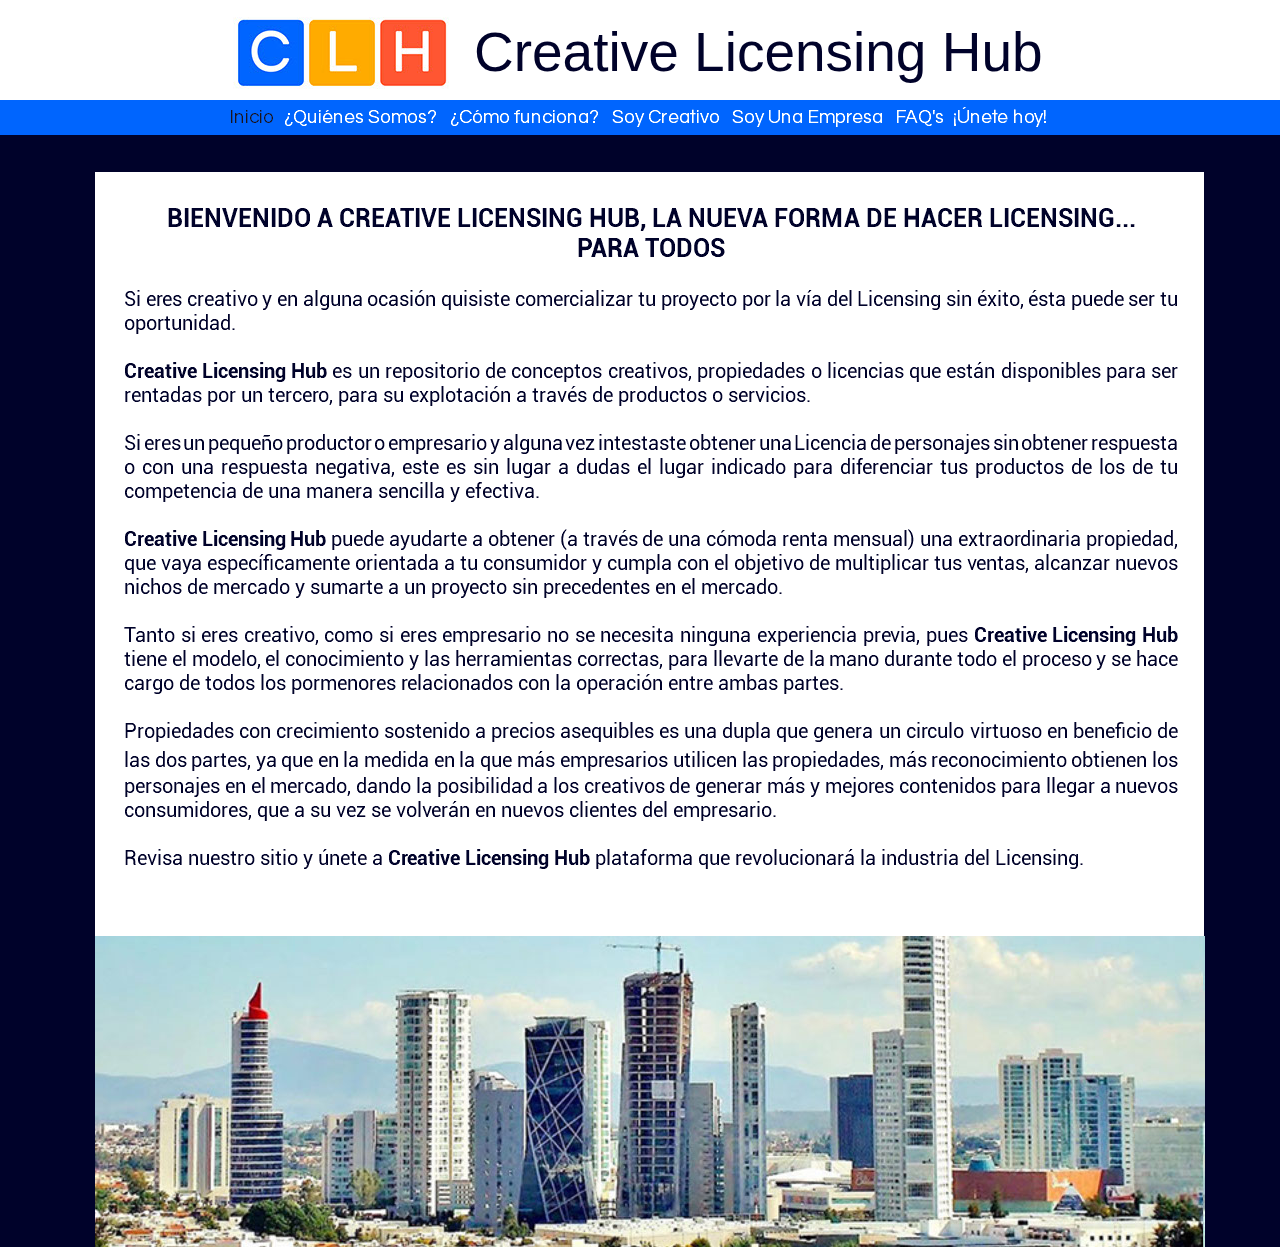
<file: index.html>
<!DOCTYPE html>
<html class="nojs html css_verticalspacer" lang="es-ES">
 <head>

  <meta http-equiv="Content-type" content="text/html;charset=UTF-8"/>
  <meta name="generator" content="2017.0.0.363"/>
  <meta name="viewport" content="width=device-width, initial-scale=1.0"/>
  
  <script type="text/javascript">
   // Update the 'nojs'/'js' class on the html node
document.documentElement.className = document.documentElement.className.replace(/\bnojs\b/g, 'js');

// Check that all required assets are uploaded and up-to-date
if(typeof Muse == "undefined") window.Muse = {}; window.Muse.assets = {"required":["museutils.js", "museconfig.js", "jquery.musemenu.js", "jquery.watch.js", "webpro.js", "musewpslideshow.js", "jquery.museoverlay.js", "touchswipe.js", "jquery.museresponsive.js", "require.js", "index.css"], "outOfDate":[]};
</script>
  
  <title>Inicio</title>
  <!-- CSS -->
  <link rel="stylesheet" type="text/css" href="css/site_global.css?crc=4002024881"/>
  <link rel="stylesheet" type="text/css" href="css/master_a-p_g_-maestra.css?crc=3853622027"/>
  <link rel="stylesheet" type="text/css" href="css/index.css?crc=263076463" id="pagesheet"/>
  <!-- IE-only CSS -->
  <!--[if lt IE 9]>
  <link rel="stylesheet" type="text/css" href="css/nomq_preview_master_a-p_g_-maestra.css?crc=3762135263"/>
  <link rel="stylesheet" type="text/css" href="css/nomq_index.css?crc=213704049" id="nomq_pagesheet"/>
  <![endif]-->
  <!-- JS includes -->
  <!--[if lt IE 9]>
  <script src="scripts/html5shiv.js?crc=4241844378" type="text/javascript"></script>
  <![endif]-->
   </head>
 <body>

  <div class="breakpoint active" id="bp_infinity" data-min-width="851"><!-- responsive breakpoint node -->
   <div class="clearfix borderbox" id="page"><!-- group -->
    <div class="clearfix grpelem" id="pu4378"><!-- group -->
     <div class="browser_width" id="u4378-bw">
      <div id="u4378" class="shared_content" data-content-guid="u4378_content"><!-- simple frame --></div>
     </div>
     <div class="browser_width shared_content" id="u7081-3-bw" data-content-guid="u7081-3-bw_content">
      <div class="clearfix" id="u7081-3"><!-- content -->
       <p>&nbsp;</p>
      </div>
     </div>
    </div>
    <div class="clearfix grpelem" id="pu9801"><!-- column -->
     <div class="clearfix colelem" id="u9801"><!-- group -->
      <img class="grpelem temp_no_img_src" id="u8957-36" alt="BIENVENIDO A CREATIVE LICENSING HUB, LA NUEVA FORMA DE HACER LICENSING... PARA TODOS Si eres creativo y en alguna ocasión quisiste comercializar tu proyecto por la vía del Licensing sin éxito, ésta puede ser tu oportunidad. Creative Licensing Hub es un repositorio de conceptos creativos, propiedades o licencias que están disponibles para ser rentadas por un tercero, para su explotación a través de productos o servicios. Si eres un pequeño productor o empresario y alguna vez intestaste obtener una Licencia de personajes sin obtener respuesta o con una respuesta negativa, este es sin lugar a dudas el lugar indicado para diferenciar tus productos de los de tu competencia de una manera sencilla y efectiva. Creative Licensing Hub puede ayudarte a obtener (a través de una cómoda renta mensual) una extraordinaria propiedad, que vaya específicamente orientada a tu consumidor y cumpla con el objetivo de multiplicar tus ventas, alcanzar nuevos nichos de mercado y sumarte a un proyecto sin precedentes en el mercado. Tanto si eres creativo, como si eres empresario no se necesita ninguna experiencia previa, pues Creative Licensing Hub tiene el modelo, el conocimiento y las herramientas correctas, para llevarte de la mano durante todo el proceso y se hace cargo de todos los pormenores relacionados con la operación entre ambas partes. Propiedades con crecimiento sostenido a precios asequibles es una dupla que genera un circulo virtuoso en beneficio de las dos partes, ya que en la medida en la que más empresarios utilicen las propiedades, más reconocimiento obtienen los personajes en el mercado, dando la posibilidad a los creativos de generar más y mejores contenidos para llegar a nuevos consumidores, que a su vez se volverán en nuevos clientes del empresario. Revisa nuestro sitio y únete a Creative Licensing Hub plataforma que revolucionará la industria del Licensing. " data-orig-src="images/u8957-36.png?crc=450122296" data-image-width="1054" src="images/blank.gif?crc=4208392903"/><!-- rasterized frame -->
     </div>
     <div class="clip_frame colelem" id="u5202"><!-- image -->
      <img class="block temp_no_img_src" id="u5202_img" data-orig-src="images/back_home_v04-crop-u5202.jpg?crc=4288664596" alt="" data-image-width="1110" data-image-height="311" src="images/blank.gif?crc=4208392903"/>
     </div>
    </div>
    <div class="clearfix grpelem" id="pu622"><!-- group -->
     <div class="clip_frame" id="u622"><!-- image -->
      <img class="block temp_no_img_src" id="u622_img" data-orig-src="images/logosinnombre.jpg?crc=4223500165" alt="" width="233" height="90" src="images/blank.gif?crc=4208392903"/>
     </div>
     <div class="clearfix" id="u629-4"><!-- content -->
      <p>Creative Licensing Hub</p>
     </div>
     <nav class="MenuBar clearfix" id="menuu632"><!-- horizontal box -->
      <div class="MenuItemContainer clearfix grpelem" id="u633"><!-- vertical box -->
       <a class="nonblock nontext MenuItem MenuItemWithSubMenu MuseMenuActive clearfix colelem" id="u636" href="index.html"><!-- horizontal box --><img class="MenuItemLabel NoWrap grpelem" id="u637" alt="Inicio" src="images/blank.gif?crc=4208392903"/><!-- state-based BG images --></a>
      </div>
      <div class="MenuItemContainer clearfix grpelem" id="u640"><!-- vertical box -->
       <a class="nonblock nontext MenuItem MenuItemWithSubMenu clearfix colelem" id="u643" href="quienes-somos.html"><!-- horizontal box --><img class="MenuItemLabel NoWrap grpelem" id="u646" alt="¿Quiénes Somos?" src="images/blank.gif?crc=4208392903"/><!-- state-based BG images --></a>
      </div>
      <div class="MenuItemContainer clearfix grpelem" id="u677"><!-- vertical box -->
       <a class="nonblock nontext MenuItem MenuItemWithSubMenu clearfix colelem" id="u678" href="como-funciona.html"><!-- horizontal box --><img class="MenuItemLabel NoWrap grpelem" id="u681" alt="¿Cómo funciona?" src="images/blank.gif?crc=4208392903"/><!-- state-based BG images --></a>
      </div>
      <div class="MenuItemContainer clearfix grpelem" id="u706"><!-- vertical box -->
       <a class="nonblock nontext MenuItem MenuItemWithSubMenu clearfix colelem" id="u709" href="soy-creativo.html"><!-- horizontal box --><img class="MenuItemLabel NoWrap grpelem" id="u711" alt="Soy Creativo" src="images/blank.gif?crc=4208392903"/><!-- state-based BG images --></a>
      </div>
      <div class="MenuItemContainer clearfix grpelem" id="u734"><!-- vertical box -->
       <a class="nonblock nontext MenuItem MenuItemWithSubMenu clearfix colelem" id="u735" href="soy-una-empresa.html"><!-- horizontal box --><img class="MenuItemLabel NoWrap grpelem" id="u737" alt="Soy Una Empresa" src="images/blank.gif?crc=4208392903"/><!-- state-based BG images --></a>
      </div>
      <div class="MenuItemContainer clearfix grpelem" id="u762"><!-- vertical box -->
       <a class="nonblock nontext MenuItem MenuItemWithSubMenu clearfix colelem" id="u765" href="faqs.html"><!-- horizontal box --><img class="MenuItemLabel NoWrap grpelem" id="u768" alt="FAQ's" src="images/blank.gif?crc=4208392903"/><!-- state-based BG images --></a>
      </div>
      <div class="MenuItemContainer clearfix grpelem" id="u790"><!-- vertical box -->
       <a class="nonblock nontext MenuItem MenuItemWithSubMenu clearfix colelem" id="u793" href="unete.html"><!-- horizontal box --><img class="MenuItemLabel NoWrap grpelem" id="u795" alt="¡Únete hoy!" src="images/blank.gif?crc=4208392903"/><!-- state-based BG images --></a>
      </div>
     </nav>
    </div>
    <div class="verticalspacer" data-offset-top="1247" data-content-above-spacer="1247" data-content-below-spacer="0"></div>
   </div>
   <div class="preload_images">
    <img class="preload temp_no_img_src" data-orig-src="images/u637-r.png?crc=378292260" alt="" src="images/blank.gif?crc=4208392903"/>
    <img class="preload temp_no_img_src" data-orig-src="images/u637-a.png?crc=378292260" alt="" src="images/blank.gif?crc=4208392903"/>
    <img class="preload temp_no_img_src" data-orig-src="images/u646-r.png?crc=3881046029" alt="" src="images/blank.gif?crc=4208392903"/>
    <img class="preload temp_no_img_src" data-orig-src="images/u646-a.png?crc=3881046029" alt="" src="images/blank.gif?crc=4208392903"/>
    <img class="preload temp_no_img_src" data-orig-src="images/u681-r.png?crc=225153351" alt="" src="images/blank.gif?crc=4208392903"/>
    <img class="preload temp_no_img_src" data-orig-src="images/u681-a.png?crc=225153351" alt="" src="images/blank.gif?crc=4208392903"/>
    <img class="preload temp_no_img_src" data-orig-src="images/u711-r.png?crc=28489720" alt="" src="images/blank.gif?crc=4208392903"/>
    <img class="preload temp_no_img_src" data-orig-src="images/u711-a.png?crc=28489720" alt="" src="images/blank.gif?crc=4208392903"/>
    <img class="preload temp_no_img_src" data-orig-src="images/u737-r.png?crc=331984362" alt="" src="images/blank.gif?crc=4208392903"/>
    <img class="preload temp_no_img_src" data-orig-src="images/u737-a.png?crc=331984362" alt="" src="images/blank.gif?crc=4208392903"/>
    <img class="preload temp_no_img_src" data-orig-src="images/u768-r.png?crc=3995589913" alt="" src="images/blank.gif?crc=4208392903"/>
    <img class="preload temp_no_img_src" data-orig-src="images/u768-a.png?crc=3995589913" alt="" src="images/blank.gif?crc=4208392903"/>
    <img class="preload temp_no_img_src" data-orig-src="images/u795-r.png?crc=4015144759" alt="" src="images/blank.gif?crc=4208392903"/>
    <img class="preload temp_no_img_src" data-orig-src="images/u795-a.png?crc=4015144759" alt="" src="images/blank.gif?crc=4208392903"/>
   </div>
  </div>
  <div class="breakpoint" id="bp_850" data-max-width="850"><!-- responsive breakpoint node -->
   <div class="clearfix borderbox temp_no_id" data-orig-id="page"><!-- column -->
    <div class="clearfix colelem temp_no_id" data-orig-id="pu4378"><!-- group -->
     <span class="grpelem placeholder" data-placeholder-for="u4378_content"><!-- placeholder node --></span>
     <div class="clip_frame grpelem temp_no_id" data-orig-id="u622"><!-- image -->
      <img class="block temp_no_id temp_no_img_src" data-orig-src="images/logosinnombre.jpg?crc=4223500165" alt="" width="152" height="58" data-orig-id="u622_img" src="images/blank.gif?crc=4208392903"/>
     </div>
     <span class="browser_width grpelem placeholder" data-placeholder-for="u7081-3-bw_content"><!-- placeholder node --></span>
     <div class="clearfix grpelem" id="u7506-8"><!-- content -->
      <p>Creative</p>
      <p>Licensing</p>
      <p>Hub</p>
     </div>
     <div class="PamphletWidget clearfix grpelem" id="pamphletu7801"><!-- none box -->
      <div class="popup_anchor" id="u7808popup">
       <div class="ContainerGroup clearfix" id="u7808"><!-- stack box -->
        <div class="Container invi clearfix grpelem" id="u7811"><!-- column -->
         <a class="nonblock nontext MuseLinkActive clearfix colelem" id="u7865-4" href="index.html"><!-- content --><p>INICIO</p></a>
         <a class="nonblock nontext clearfix colelem" id="u7869-4" href="quienes-somos.html"><!-- content --><p>¿QUIÉNES SOMOS?</p></a>
         <a class="nonblock nontext clearfix colelem" id="u7875-4" href="como-funciona.html"><!-- content --><p>¿CÓMO FUNCIONA?</p></a>
         <a class="nonblock nontext clearfix colelem" id="u7881-4" href="soy-creativo.html"><!-- content --><p>SOY CREATIVO</p></a>
         <a class="nonblock nontext clearfix colelem" id="u7887-4" href="soy-una-empresa.html"><!-- content --><p>SOY UNA EMPRESA</p></a>
         <a class="nonblock nontext clearfix colelem" id="u7893-4" href="faqs.html"><!-- content --><p>FAQ'S</p></a>
         <a class="nonblock nontext clearfix colelem" id="u8011-4" href="unete.html"><!-- content --><p>¡ÚNETE HOY!</p></a>
        </div>
       </div>
      </div>
      <div class="ThumbGroup clearfix grpelem" id="u7804"><!-- none box -->
       <div class="popup_anchor" id="u7807popup">
        <div class="Thumb popup_element clearfix" id="u7807"><!-- group -->
         <div class="clearfix grpelem" id="u7861"><!-- column -->
          <div class="colelem" id="u7785"><!-- simple frame --></div>
          <div class="colelem" id="u7789"><!-- simple frame --></div>
          <div class="colelem" id="u7795"><!-- simple frame --></div>
         </div>
        </div>
       </div>
      </div>
      <div class="popup_anchor" id="u7802popup">
       <div class="PamphletCloseButton PamphletLightboxPart popup_element clearfix" id="u7802"><!-- group -->
        <div class="clearfix grpelem" id="u7803-4"><!-- content -->
         <p>x</p>
        </div>
       </div>
      </div>
     </div>
    </div>
    <div class="clip_frame colelem" id="u7350"><!-- image -->
     <img class="block temp_no_img_src" id="u7350_img" data-orig-src="images/back_home_v04-crop-u7350.jpg?crc=190128791" alt="" data-image-width="787" data-image-height="221" src="images/blank.gif?crc=4208392903"/>
    </div>
    <div class="clearfix colelem" id="pu14013"><!-- group -->
     <div class="grpelem" id="u14013"><!-- simple frame -->
      <div class="fluid_height_spacer"></div>
     </div>
     <img class="grpelem temp_no_img_src" id="u9787-34" alt="BIENVENIDO A CREATIVE LICENSING HUB, LA NUEVA FORMA DE HACER LICENSING... PARA TODOS Si eres creativo y en alguna ocasión quisiste comercializar tu proyecto por la vía del Licensing sin éxito, ésta puede ser tu oportunidad. Creative Licensing Hub es un repositorio de conceptos creativos, propiedades o licencias que están disponibles para ser rentadas por un tercero, para su explotación a través de productos o servicios. Si eres un pequeño productor o empresario y alguna vez intestaste obtener una Licencia de personajes sin obtener respuesta o con una respuesta negativa, este es sin lugar a dudas el lugar indicado para diferenciar tus productos de los de tu competencia de una manera sencilla y efectiva. Creative Licensing Hub puede ayudarte a obtener (a través de una cómoda renta mensual) una extraordinaria propiedad, que vaya específicamente orientada a tu consumidor y cumpla con el objetivo de multiplicar tus ventas, alcanzar nuevos nichos de mercado y sumarte a un proyecto sin precedentes en el mercado. Tanto si eres creativo, como si eres empresario no se necesita ninguna experiencia previa, pues Creative Licensing Hub tiene el modelo, el conocimiento y las herramientas correctas, para llevarte de la mano durante todo el proceso y se hace cargo de todos los pormenores relacionados con la operación entre ambas partes. Propiedades con crecimiento sostenido a precios asequibles es una dupla que genera un circulo virtuoso en beneficio de las dos partes, ya que en la medida en la que más empresarios utilicen las propiedades, más reconocimiento obtienen los personajes en el mercado, dando la posibilidad a los creativos de generar más y mejores contenidos para llegar a nuevos consumidores, que a su vez se volverán en nuevos clientes del empresario. Revisa nuestro sitio y únete a Creative Licensing Hub plataforma que revolucionará la industria del Licensing. " data-orig-src="images/u9787-34.png?crc=204656805" data-image-width="747" src="images/blank.gif?crc=4208392903"/><!-- rasterized frame -->
    </div>
    <div class="verticalspacer" data-offset-top="1768" data-content-above-spacer="1768" data-content-below-spacer="62"></div>
   </div>
  </div>
  <!-- Other scripts -->
  <script type="text/javascript">
   window.Muse.assets.check=function(d){if(!window.Muse.assets.checked){window.Muse.assets.checked=!0;var b={},c=function(a,b){if(window.getComputedStyle){var c=window.getComputedStyle(a,null);return c&&c.getPropertyValue(b)||c&&c[b]||""}if(document.documentElement.currentStyle)return(c=a.currentStyle)&&c[b]||a.style&&a.style[b]||"";return""},a=function(a){if(a.match(/^rgb/))return a=a.replace(/\s+/g,"").match(/([\d\,]+)/gi)[0].split(","),(parseInt(a[0])<<16)+(parseInt(a[1])<<8)+parseInt(a[2]);if(a.match(/^\#/))return parseInt(a.substr(1),
16);return 0},g=function(g){for(var f=document.getElementsByTagName("link"),h=0;h<f.length;h++)if("text/css"==f[h].type){var i=(f[h].href||"").match(/\/?css\/([\w\-]+\.css)\?crc=(\d+)/);if(!i||!i[1]||!i[2])break;b[i[1]]=i[2]}f=document.createElement("div");f.className="version";f.style.cssText="display:none; width:1px; height:1px;";document.getElementsByTagName("body")[0].appendChild(f);for(h=0;h<Muse.assets.required.length;){var i=Muse.assets.required[h],l=i.match(/([\w\-\.]+)\.(\w+)$/),k=l&&l[1]?
l[1]:null,l=l&&l[2]?l[2]:null;switch(l.toLowerCase()){case "css":k=k.replace(/\W/gi,"_").replace(/^([^a-z])/gi,"_$1");f.className+=" "+k;k=a(c(f,"color"));l=a(c(f,"backgroundColor"));k!=0||l!=0?(Muse.assets.required.splice(h,1),"undefined"!=typeof b[i]&&(k!=b[i]>>>24||l!=(b[i]&16777215))&&Muse.assets.outOfDate.push(i)):h++;f.className="version";break;case "js":h++;break;default:throw Error("Unsupported file type: "+l);}}d?d().jquery!="1.8.3"&&Muse.assets.outOfDate.push("jquery-1.8.3.min.js"):Muse.assets.required.push("jquery-1.8.3.min.js");
f.parentNode.removeChild(f);if(Muse.assets.outOfDate.length||Muse.assets.required.length)f="Puede que determinados archivos falten en el servidor o sean incorrectos. Limpie la cache del navegador e inténtelo de nuevo. Si el problema persiste, póngase en contacto con el administrador del sitio web.",g&&Muse.assets.outOfDate.length&&(f+="\nOut of date: "+Muse.assets.outOfDate.join(",")),g&&Muse.assets.required.length&&(f+="\nMissing: "+Muse.assets.required.join(",")),alert(f)};location&&location.search&&location.search.match&&location.search.match(/muse_debug/gi)?setTimeout(function(){g(!0)},5E3):g()}};
var muse_init=function(){require.config({baseUrl:""});require(["jquery","museutils","whatinput","jquery.musemenu","jquery.watch","webpro","musewpslideshow","jquery.museoverlay","touchswipe","jquery.museresponsive"],function(d){var $ = d;$(document).ready(function(){try{
window.Muse.assets.check($);/* body */
Muse.Utils.transformMarkupToFixBrowserProblemsPreInit();/* body */
Muse.Utils.prepHyperlinks(true);/* body */
Muse.Utils.fullPage('#page');/* 100% height page */
Muse.Utils.resizeHeight('.browser_width');/* resize height */
Muse.Utils.requestAnimationFrame(function() { $('body').addClass('initialized'); });/* mark body as initialized */
Muse.Utils.initWidget('.MenuBar', ['#bp_infinity'], function(elem) { return $(elem).museMenu(); });/* unifiedNavBar */
Muse.Utils.initWidget('#pamphletu7801', ['#bp_850'], function(elem) { return new WebPro.Widget.ContentSlideShow(elem, {contentLayout_runtime:'stack',event:'click',deactivationEvent:'none',autoPlay:false,displayInterval:3000,transitionStyle:'fading',transitionDuration:0,hideAllContentsFirst:true,shuffle:false,enableSwipe:true,resumeAutoplay:true,resumeAutoplayInterval:3000,playOnce:false,autoActivate_runtime:false}); });/* #pamphletu7801 */
$( '.breakpoint' ).registerBreakpoint();/* Register breakpoints */
Muse.Utils.transformMarkupToFixBrowserProblems();/* body */
}catch(b){if(b&&"function"==typeof b.notify?b.notify():Muse.Assert.fail("Error calling selector function: "+b),false)throw b;}})})};

</script>
  <!-- RequireJS script -->
  <script src="scripts/require.js?crc=244322403" type="text/javascript" async data-main="scripts/museconfig.js?crc=168988563" onload="if (requirejs) requirejs.onError = function(requireType, requireModule) { if (requireType && requireType.toString && requireType.toString().indexOf && 0 <= requireType.toString().indexOf('#scripterror')) window.Muse.assets.check(); }" onerror="window.Muse.assets.check();"></script>
   </body>
</html>
</file>
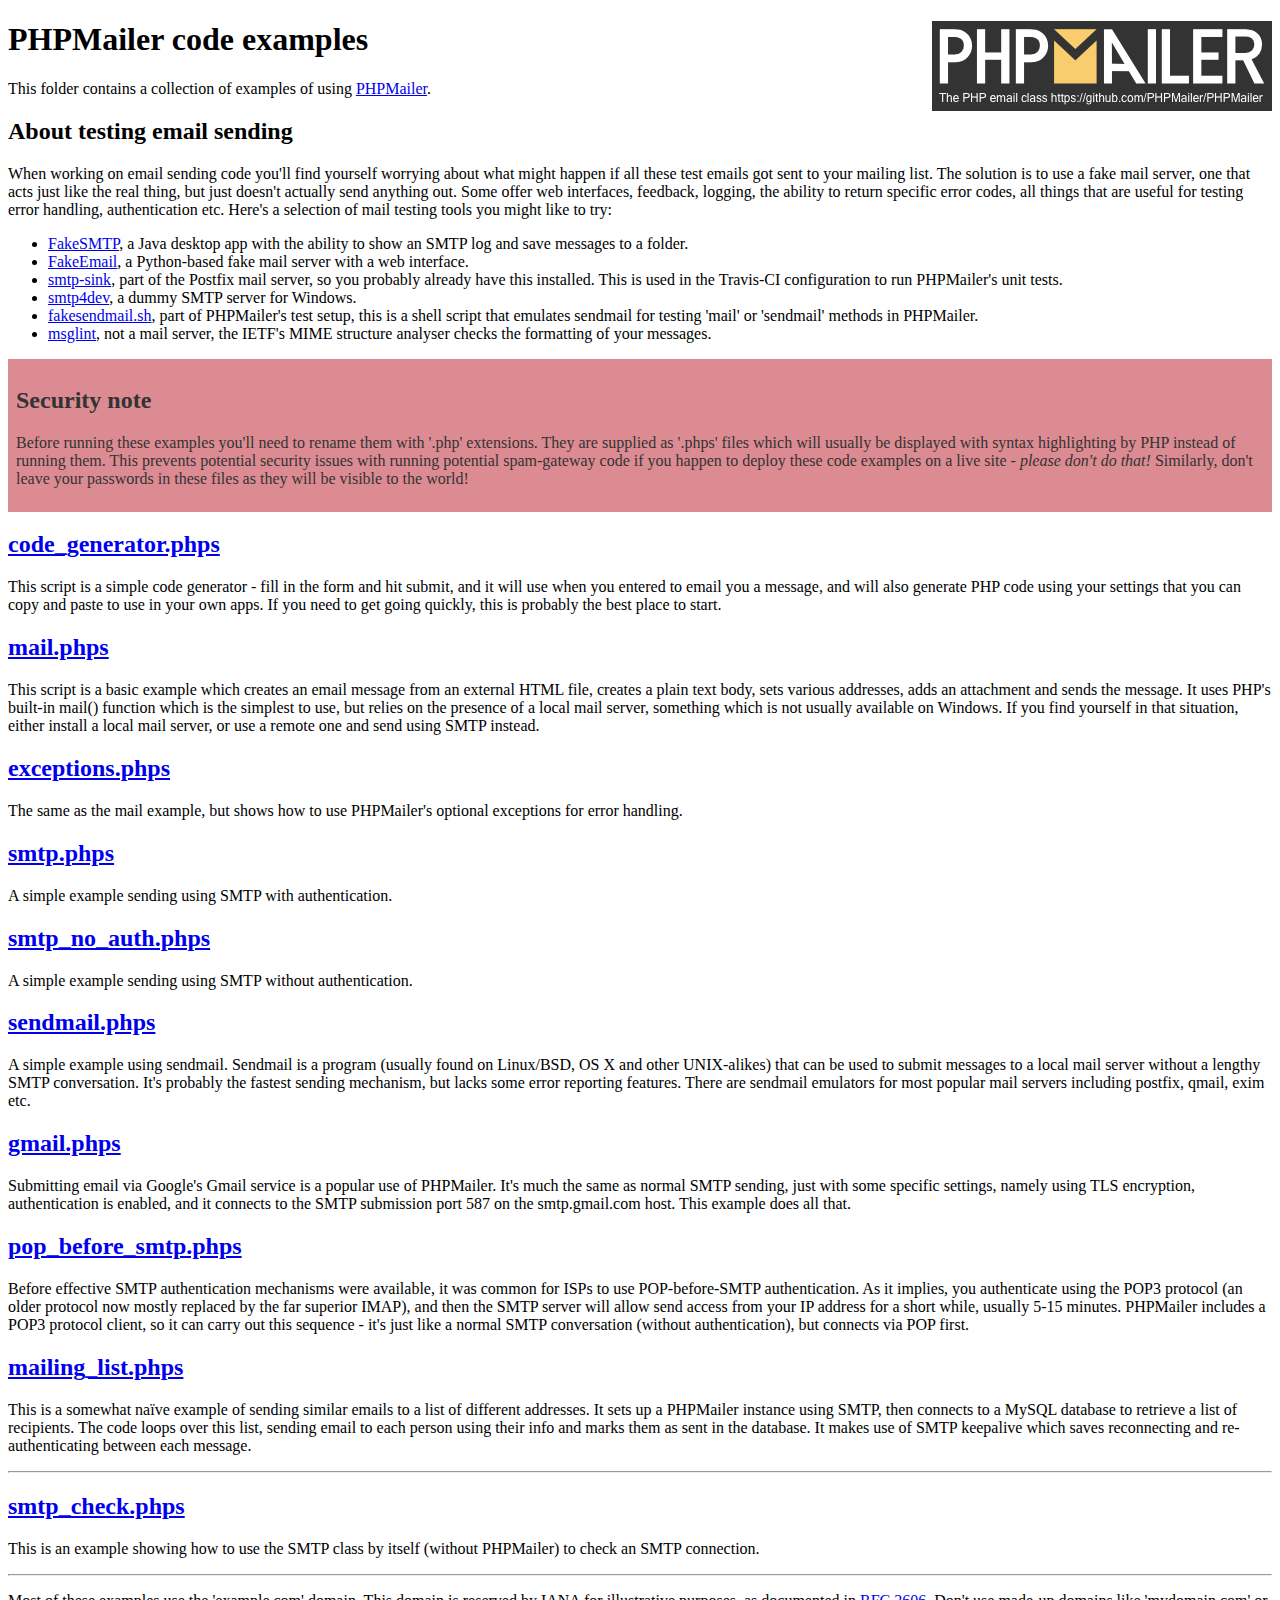
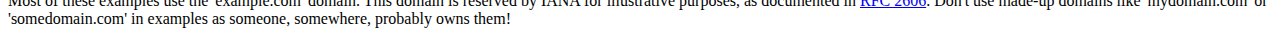
<file: PHPMailer-5.2.13/examples/index.html>
<!DOCTYPE html>
<html>
<head>
	<meta charset="UTF-8">
	<title>PHPMailer Examples</title>
</head>
<body>
<h1>PHPMailer code examples<a href="https://github.com/PHPMailer/PHPMailer"><img src="images/phpmailer.png" style="float:right; border:0;" alt="PHPMailer logo"></a></h1>
<p>This folder contains a collection of examples of using <a href="https://github.com/PHPMailer/PHPMailer">PHPMailer</a>.</p>
<h2>About testing email sending</h2>
<p>When working on email sending code you'll find yourself worrying about what might happen if all these test emails got sent to your mailing list. The solution is to use a fake mail server, one that acts just like the real thing, but just doesn't actually send anything out. Some offer web interfaces, feedback, logging, the ability to return specific error codes, all things that are useful for testing error handling, authentication etc. Here's a selection of mail testing tools you might like to try:</p>
<ul>
  <li><a href="https://github.com/Nilhcem/FakeSMTP">FakeSMTP</a>, a Java desktop app with the ability to show an SMTP log and save messages to a folder. </li>
  <li><a href="https://github.com/isotoma/FakeEmail">FakeEmail</a>, a Python-based fake mail server with a web interface.</li>
  <li><a href="http://www.postfix.org/smtp-sink.1.html">smtp-sink</a>, part of the Postfix mail server, so you probably already have this installed. This is used in the Travis-CI configuration to run PHPMailer's unit tests.</li>
  <li><a href="http://smtp4dev.codeplex.com">smtp4dev</a>, a dummy SMTP server for Windows.</li>
  <li><a href="https://github.com/PHPMailer/PHPMailer/blob/master/test/fakesendmail.sh">fakesendmail.sh</a>, part of PHPMailer's test setup, this is a shell script that emulates sendmail for testing 'mail' or 'sendmail' methods in PHPMailer.</li>
  <li><a href="http://tools.ietf.org/tools/msglint/">msglint</a>, not a mail server, the IETF's MIME structure analyser checks the formatting of your messages.</li>
</ul>
<div style="padding: 8px; color: #333333; background-color: #dc8b92">
<h2>Security note</h2>
<p>Before running these examples you'll need to rename them with '.php' extensions. They are supplied as '.phps' files which will usually be displayed with syntax highlighting by PHP instead of running them. This prevents potential security issues with running potential spam-gateway code if you happen to deploy these code examples on a live site - <em>please don't do that!</em> Similarly, don't leave your passwords in these files as they will be visible to the world!</p>
</div>
<h2><a href="code_generator.phps">code_generator.phps</a></h2>
<p>This script is a simple code generator - fill in the form and hit submit, and it will use when you entered to email you a message, and will also generate PHP code using your settings that you can copy and paste to use in your own apps. If you need to get going quickly, this is probably the best place to start.</p>
<h2><a href="mail.phps">mail.phps</a></h2>
<p>This script is a basic example which creates an email message from an external HTML file, creates a plain text body, sets various addresses, adds an attachment and sends the message. It uses PHP's built-in mail() function which is the simplest to use, but relies on the presence of a local mail server, something which is not usually available on Windows. If you find yourself in that situation, either install a local mail server, or use a remote one and send using SMTP instead.</p>
<h2><a href="exceptions.phps">exceptions.phps</a></h2>
<p>The same as the mail example, but shows how to use PHPMailer's optional exceptions for error handling.</p>
<h2><a href="smtp.phps">smtp.phps</a></h2>
<p>A simple example sending using SMTP with authentication.</p>
<h2><a href="smtp_no_auth.phps">smtp_no_auth.phps</a></h2>
<p>A simple example sending using SMTP without authentication.</p>
<h2><a href="sendmail.phps">sendmail.phps</a></h2>
<p>A simple example using sendmail. Sendmail is a program (usually found on Linux/BSD, OS X and other UNIX-alikes) that can be used to submit messages to a local mail server without a lengthy SMTP conversation. It's probably the fastest sending mechanism, but lacks some error reporting features. There are sendmail emulators for most popular mail servers including postfix, qmail, exim etc.</p>
<h2><a href="gmail.phps">gmail.phps</a></h2>
<p>Submitting email via Google's Gmail service is a popular use of PHPMailer. It's much the same as normal SMTP sending, just with some specific settings, namely using TLS encryption, authentication is enabled, and it connects to the SMTP submission port 587 on the smtp.gmail.com host. This example does all that.</p>
<h2><a href="pop_before_smtp.phps">pop_before_smtp.phps</a></h2>
<p>Before effective SMTP authentication mechanisms were available, it was common for ISPs to use POP-before-SMTP authentication. As it implies, you authenticate using the POP3 protocol (an older protocol now mostly replaced by the far superior IMAP), and then the SMTP server will allow send access from your IP address for a short while, usually 5-15 minutes. PHPMailer includes a POP3 protocol client, so it can carry out this sequence - it's just like a normal SMTP conversation (without authentication), but connects via POP first.</p>
<h2><a href="mailing_list.phps">mailing_list.phps</a></h2>
<p>This is a somewhat naïve example of sending similar emails to a list of different addresses. It sets up a PHPMailer instance using SMTP, then connects to a MySQL database to retrieve a list of recipients. The code loops over this list, sending email to each person using their info and marks them as sent in the database. It makes use of SMTP keepalive which saves reconnecting and re-authenticating between each message.</p>
<hr>
<h2><a href="smtp_check.phps">smtp_check.phps</a></h2>
<p>This is an example showing how to use the SMTP class by itself (without PHPMailer) to check an SMTP connection.</p>
<hr>
<p>Most of these examples use the 'example.com' domain. This domain is reserved by IANA for illustrative purposes, as documented in <a href="http://tools.ietf.org/html/rfc2606">RFC 2606</a>. Don't use made-up domains like 'mydomain.com' or 'somedomain.com' in examples as someone, somewhere, probably owns them!</p>
</body>
</html>
</file>
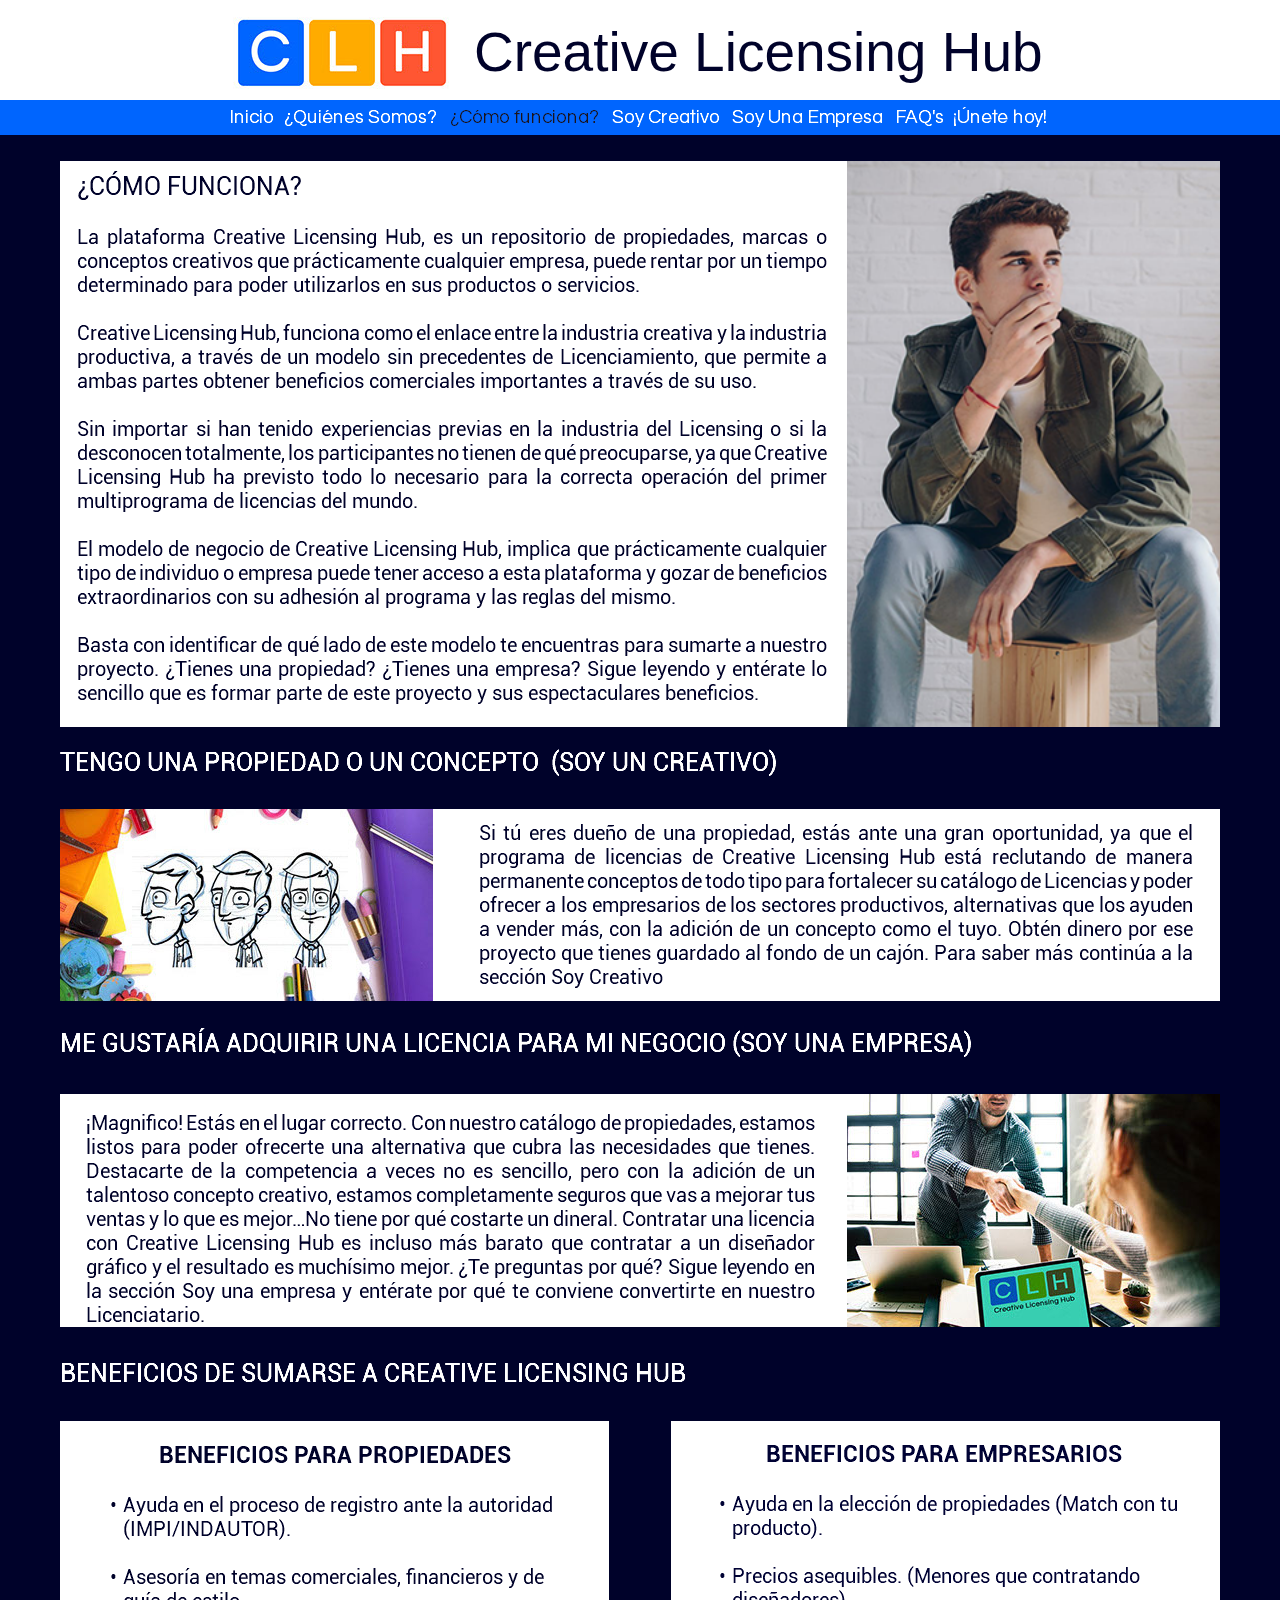
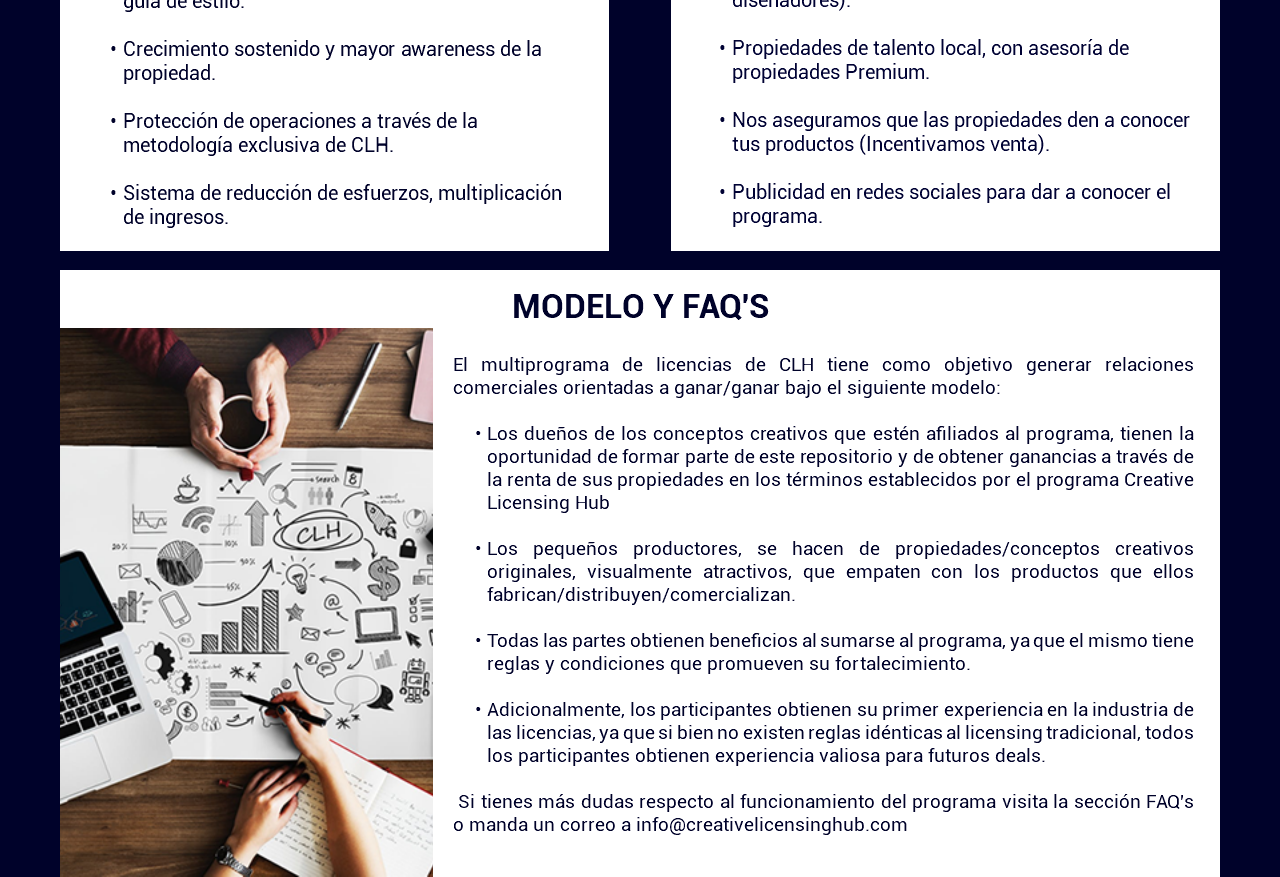
<file: como-funciona.html>
<!DOCTYPE html>
<html class="nojs html css_verticalspacer" lang="es-ES">
 <head>

  <meta http-equiv="Content-type" content="text/html;charset=UTF-8"/>
  <meta name="generator" content="2017.0.0.363"/>
  <meta name="viewport" content="width=device-width, initial-scale=1.0"/>
  
  <script type="text/javascript">
   // Update the 'nojs'/'js' class on the html node
document.documentElement.className = document.documentElement.className.replace(/\bnojs\b/g, 'js');

// Check that all required assets are uploaded and up-to-date
if(typeof Muse == "undefined") window.Muse = {}; window.Muse.assets = {"required":["museutils.js", "museconfig.js", "jquery.musemenu.js", "jquery.watch.js", "webpro.js", "musewpslideshow.js", "jquery.museoverlay.js", "touchswipe.js", "jquery.museresponsive.js", "require.js", "como-funciona.css"], "outOfDate":[]};
</script>
  
  <title>¿Cómo funciona?</title>
  <!-- CSS -->
  <link rel="stylesheet" type="text/css" href="css/site_global.css?crc=4002024881"/>
  <link rel="stylesheet" type="text/css" href="css/master_a-p_g_-maestra.css?crc=3853622027"/>
  <link rel="stylesheet" type="text/css" href="css/como-funciona.css?crc=200118603" id="pagesheet"/>
  <!-- IE-only CSS -->
  <!--[if lt IE 9]>
  <link rel="stylesheet" type="text/css" href="css/nomq_preview_master_a-p_g_-maestra.css?crc=3762135263"/>
  <link rel="stylesheet" type="text/css" href="css/nomq_como-funciona.css?crc=488576212" id="nomq_pagesheet"/>
  <![endif]-->
  <!-- JS includes -->
  <!--[if lt IE 9]>
  <script src="scripts/html5shiv.js?crc=4241844378" type="text/javascript"></script>
  <![endif]-->
   </head>
 <body>

  <div class="breakpoint active" id="bp_infinity" data-min-width="851"><!-- responsive breakpoint node -->
   <div class="clearfix borderbox" id="page"><!-- column -->
    <div class="clearfix colelem" id="pu4378"><!-- group -->
     <div class="browser_width" id="u4378-bw">
      <div id="u4378" class="shared_content" data-content-guid="u4378_content"><!-- simple frame --></div>
     </div>
     <div class="clip_frame" id="u622"><!-- image -->
      <img class="block temp_no_img_src" id="u622_img" data-orig-src="images/logosinnombre.jpg?crc=4223500165" alt="" width="233" height="90" src="images/blank.gif?crc=4208392903"/>
     </div>
     <div class="clearfix" id="u629-4"><!-- content -->
      <p>Creative Licensing Hub</p>
     </div>
     <div class="browser_width shared_content" id="u7081-3-bw" data-content-guid="u7081-3-bw_content">
      <div class="clearfix" id="u7081-3"><!-- content -->
       <p>&nbsp;</p>
      </div>
     </div>
     <nav class="MenuBar clearfix" id="menuu632"><!-- horizontal box -->
      <div class="MenuItemContainer clearfix grpelem" id="u633"><!-- vertical box -->
       <a class="nonblock nontext MenuItem MenuItemWithSubMenu clearfix colelem" id="u636" href="index.html"><!-- horizontal box --><img class="MenuItemLabel NoWrap grpelem" id="u637" alt="Inicio" src="images/blank.gif?crc=4208392903"/><!-- state-based BG images --></a>
      </div>
      <div class="MenuItemContainer clearfix grpelem" id="u640"><!-- vertical box -->
       <a class="nonblock nontext MenuItem MenuItemWithSubMenu clearfix colelem" id="u643" href="quienes-somos.html"><!-- horizontal box --><img class="MenuItemLabel NoWrap grpelem" id="u646" alt="¿Quiénes Somos?" src="images/blank.gif?crc=4208392903"/><!-- state-based BG images --></a>
      </div>
      <div class="MenuItemContainer clearfix grpelem" id="u677"><!-- vertical box -->
       <a class="nonblock nontext MenuItem MenuItemWithSubMenu MuseMenuActive clearfix colelem" id="u678" href="como-funciona.html"><!-- horizontal box --><img class="MenuItemLabel NoWrap grpelem" id="u681" alt="¿Cómo funciona?" src="images/blank.gif?crc=4208392903"/><!-- state-based BG images --></a>
      </div>
      <div class="MenuItemContainer clearfix grpelem" id="u706"><!-- vertical box -->
       <a class="nonblock nontext MenuItem MenuItemWithSubMenu clearfix colelem" id="u709" href="soy-creativo.html"><!-- horizontal box --><img class="MenuItemLabel NoWrap grpelem" id="u711" alt="Soy Creativo" src="images/blank.gif?crc=4208392903"/><!-- state-based BG images --></a>
      </div>
      <div class="MenuItemContainer clearfix grpelem" id="u734"><!-- vertical box -->
       <a class="nonblock nontext MenuItem MenuItemWithSubMenu clearfix colelem" id="u735" href="soy-una-empresa.html"><!-- horizontal box --><img class="MenuItemLabel NoWrap grpelem" id="u737" alt="Soy Una Empresa" src="images/blank.gif?crc=4208392903"/><!-- state-based BG images --></a>
      </div>
      <div class="MenuItemContainer clearfix grpelem" id="u762"><!-- vertical box -->
       <a class="nonblock nontext MenuItem MenuItemWithSubMenu clearfix colelem" id="u765" href="faqs.html"><!-- horizontal box --><img class="MenuItemLabel NoWrap grpelem" id="u768" alt="FAQ's" src="images/blank.gif?crc=4208392903"/><!-- state-based BG images --></a>
      </div>
      <div class="MenuItemContainer clearfix grpelem" id="u790"><!-- vertical box -->
       <a class="nonblock nontext MenuItem MenuItemWithSubMenu clearfix colelem" id="u793" href="unete.html"><!-- horizontal box --><img class="MenuItemLabel NoWrap grpelem" id="u795" alt="¡Únete hoy!" src="images/blank.gif?crc=4208392903"/><!-- state-based BG images --></a>
      </div>
     </nav>
    </div>
    <div class="clearfix colelem" id="u6069"><!-- group -->
     <img class="grpelem temp_no_img_src" id="u5614-19" alt="¿CÓMO FUNCIONA? La plataforma Creative Licensing Hub, es un repositorio de propiedades, marcas o conceptos creativos que prácticamente cualquier empresa, puede rentar por un tiempo determinado para poder utilizarlos en sus productos o servicios. Creative Licensing Hub, funciona como el enlace entre la industria creativa y la industria productiva, a través de un modelo sin precedentes de Licenciamiento, que permite a ambas partes obtener beneficios comerciales importantes a través de su uso. Sin importar si han tenido experiencias previas en la industria del Licensing o si la desconocen totalmente, los participantes no tienen de qué preocuparse, ya que Creative Licensing Hub ha previsto todo lo necesario para la correcta operación del primer multiprograma de licencias del mundo. El modelo de negocio de Creative Licensing Hub, implica que prácticamente cualquier tipo de individuo o empresa puede tener acceso a esta plataforma y gozar de beneficios extraordinarios con su adhesión al programa y las reglas del mismo. Basta con identificar de qué lado de este modelo te encuentras para sumarte a nuestro proyecto. ¿Tienes una propiedad? ¿Tienes una empresa? Sigue leyendo y entérate lo sencillo que es formar parte de este proyecto y sus espectaculares beneficios." data-orig-src="images/u5614-19.png?crc=3844261550" data-image-width="750" src="images/blank.gif?crc=4208392903"/><!-- rasterized frame -->
     <div class="clip_frame grpelem" id="u5956"><!-- image -->
      <img class="block temp_no_img_src" id="u5956_img" data-orig-src="images/comofunca_002-crop-u5956.png?crc=4077757861" alt="" data-image-width="373" data-image-height="566" src="images/blank.gif?crc=4208392903"/>
     </div>
    </div>
    <img class="colelem temp_no_img_src" id="u5969-4" alt="TENGO UNA PROPIEDAD O UN CONCEPTO (SOY UN CREATIVO)" data-orig-src="images/u5969-4.png?crc=4245226811" data-image-width="1160" src="images/blank.gif?crc=4208392903"/><!-- rasterized frame -->
    <div class="clearfix colelem" id="u6128"><!-- group -->
     <div class="clip_frame grpelem" id="u5972"><!-- image -->
      <img class="block temp_no_img_src" id="u5972_img" data-orig-src="images/comofuncacreative_001-crop-u5972.jpg?crc=142413822" alt="" data-image-width="373" data-image-height="192" src="images/blank.gif?crc=4208392903"/>
     </div>
     <img class="grpelem temp_no_img_src" id="u5608-4" alt="Si tú eres dueño de una propiedad, estás ante una gran oportunidad, ya que el programa de licencias de Creative Licensing Hub está reclutando de manera permanente conceptos de todo tipo para fortalecer su catálogo de Licencias y poder ofrecer a los empresarios de los sectores productivos, alternativas que los ayuden a vender más, con la adición de un concepto como el tuyo. Obtén dinero por ese proyecto que tienes guardado al fondo de un cajón. Para saber más continúa a la sección Soy Creativo" data-orig-src="images/u5608-4.png?crc=506748482" data-image-width="714" src="images/blank.gif?crc=4208392903"/><!-- rasterized frame -->
    </div>
    <img class="colelem temp_no_img_src" id="u5985-4" alt="ME GUSTARÍA ADQUIRIR UNA LICENCIA PARA MI NEGOCIO (SOY UNA EMPRESA)" data-orig-src="images/u5985-4.png?crc=132385405" data-image-width="1160" src="images/blank.gif?crc=4208392903"/><!-- rasterized frame -->
    <div class="clearfix colelem" id="u6131"><!-- group -->
     <img class="grpelem temp_no_img_src" id="u5630-4" alt="¡Magnifico! Estás en el lugar correcto. Con nuestro catálogo de propiedades, estamos listos para poder ofrecerte una alternativa que cubra las necesidades que tienes. Destacarte de la competencia a veces no es sencillo, pero con la adición de un talentoso concepto creativo, estamos completamente seguros que vas a mejorar tus ventas y lo que es mejor…No tiene por qué costarte un dineral. Contratar una licencia con Creative Licensing Hub es incluso más barato que contratar a un diseñador gráfico y el resultado es muchísimo mejor. ¿Te preguntas por qué? Sigue leyendo en la sección Soy una empresa y entérate por qué te conviene convertirte en nuestro Licenciatario." data-orig-src="images/u5630-4.png?crc=197414279" data-image-width="729" src="images/blank.gif?crc=4208392903"/><!-- rasterized frame -->
     <div class="clip_frame grpelem" id="u5988"><!-- image -->
      <img class="block temp_no_img_src" id="u5988_img" data-orig-src="images/comofuncaempre_001-crop-u5988.jpg?crc=3956024159" alt="" data-image-width="373" data-image-height="233" src="images/blank.gif?crc=4208392903"/>
     </div>
    </div>
    <img class="colelem temp_no_img_src" id="u5710-4" alt="BENEFICIOS DE SUMARSE A CREATIVE LICENSING HUB" data-orig-src="images/u5710-4.png?crc=3905215514" data-image-width="1160" src="images/blank.gif?crc=4208392903"/><!-- rasterized frame -->
    <div class="clearfix colelem" id="pu5791"><!-- group -->
     <div class="clearfix grpelem" id="u5791"><!-- group -->
      <img class="grpelem temp_no_img_src" id="u5716-25" alt="BENEFICIOS PARA PROPIEDADES Ayuda en el proceso de registro ante la autoridad (IMPI/INDAUTOR). Asesoría en temas comerciales, financieros y de guía de estilo. Crecimiento sostenido y mayor awareness de la propiedad. Protección de operaciones a través de la metodología exclusiva de CLH. Sistema de reducción de esfuerzos, multiplicación de ingresos. " data-orig-src="images/u5716-25.png?crc=387039203" data-image-width="492" src="images/blank.gif?crc=4208392903"/><!-- rasterized frame -->
     </div>
     <div class="clearfix grpelem" id="u6274"><!-- group -->
      <img class="grpelem temp_no_img_src" id="u5719-25" alt="BENEFICIOS PARA EMPRESARIOS Ayuda en la elección de propiedades (Match con tu producto). Precios asequibles. (Menores que contratando diseñadores). Propiedades de talento local, con asesoría de propiedades Premium. Nos aseguramos que las propiedades den a conocer tus productos (Incentivamos venta). Publicidad en redes sociales para dar a conocer el programa. " data-orig-src="images/u5719-25.png?crc=101434260" data-image-width="492" src="images/blank.gif?crc=4208392903"/><!-- rasterized frame -->
     </div>
    </div>
    <div class="clearfix colelem" id="pu9157"><!-- group -->
     <div class="grpelem" id="u9157"><!-- simple frame --></div>
     <div class="clearfix grpelem" id="u6063"><!-- column -->
      <div class="position_content" id="u6063_position_content">
       <img class="colelem temp_no_img_src" id="u9131-4" alt="MODELO Y FAQ'S" data-orig-src="images/u9131-4.png?crc=180338428" data-image-width="1160" src="images/blank.gif?crc=4208392903"/><!-- rasterized frame -->
       <div class="clearfix colelem" id="pu5731"><!-- group -->
        <div class="clip_frame grpelem" id="u5731"><!-- image -->
         <img class="block temp_no_img_src" id="u5731_img" data-orig-src="images/comofuncaganar_001-crop-u5731.png?crc=4102577551" alt="" data-image-width="373" data-image-height="549" src="images/blank.gif?crc=4208392903"/>
        </div>
        <img class="grpelem temp_no_img_src" id="u6066-25" alt="El multiprograma de licencias de CLH tiene como objetivo generar relaciones comerciales orientadas a ganar/ganar bajo el siguiente modelo: Los dueños de los conceptos creativos que estén afiliados al programa, tienen la oportunidad de formar parte de este repositorio y de obtener ganancias a través de la renta de sus propiedades en los términos establecidos por el programa Creative Licensing Hub Los pequeños productores, se hacen de propiedades/conceptos creativos originales, visualmente atractivos, que empaten con los productos que ellos fabrican/distribuyen/comercializan. Todas las partes obtienen beneficios al sumarse al programa, ya que el mismo tiene reglas y condiciones que promueven su fortalecimiento. Adicionalmente, los participantes obtienen su primer experiencia en la industria de las licencias, ya que si bien no existen reglas idénticas al licensing tradicional, todos los participantes obtienen experiencia valiosa para futuros deals. Si tienes más dudas respecto al funcionamiento del programa visita la sección FAQ's o manda un correo a info@creativelicensinghub.com" data-orig-src="images/u6066-25.png?crc=139051187" data-image-width="741" src="images/blank.gif?crc=4208392903"/><!-- rasterized frame -->
       </div>
      </div>
     </div>
    </div>
    <div class="verticalspacer" data-offset-top="2477" data-content-above-spacer="2477" data-content-below-spacer="0"></div>
   </div>
   <div class="preload_images">
    <img class="preload temp_no_img_src" data-orig-src="images/u637-r.png?crc=378292260" alt="" src="images/blank.gif?crc=4208392903"/>
    <img class="preload temp_no_img_src" data-orig-src="images/u637-a.png?crc=378292260" alt="" src="images/blank.gif?crc=4208392903"/>
    <img class="preload temp_no_img_src" data-orig-src="images/u646-r.png?crc=3881046029" alt="" src="images/blank.gif?crc=4208392903"/>
    <img class="preload temp_no_img_src" data-orig-src="images/u646-a.png?crc=3881046029" alt="" src="images/blank.gif?crc=4208392903"/>
    <img class="preload temp_no_img_src" data-orig-src="images/u681-r.png?crc=225153351" alt="" src="images/blank.gif?crc=4208392903"/>
    <img class="preload temp_no_img_src" data-orig-src="images/u681-a.png?crc=225153351" alt="" src="images/blank.gif?crc=4208392903"/>
    <img class="preload temp_no_img_src" data-orig-src="images/u711-r.png?crc=28489720" alt="" src="images/blank.gif?crc=4208392903"/>
    <img class="preload temp_no_img_src" data-orig-src="images/u711-a.png?crc=28489720" alt="" src="images/blank.gif?crc=4208392903"/>
    <img class="preload temp_no_img_src" data-orig-src="images/u737-r.png?crc=331984362" alt="" src="images/blank.gif?crc=4208392903"/>
    <img class="preload temp_no_img_src" data-orig-src="images/u737-a.png?crc=331984362" alt="" src="images/blank.gif?crc=4208392903"/>
    <img class="preload temp_no_img_src" data-orig-src="images/u768-r.png?crc=3995589913" alt="" src="images/blank.gif?crc=4208392903"/>
    <img class="preload temp_no_img_src" data-orig-src="images/u768-a.png?crc=3995589913" alt="" src="images/blank.gif?crc=4208392903"/>
    <img class="preload temp_no_img_src" data-orig-src="images/u795-r.png?crc=4015144759" alt="" src="images/blank.gif?crc=4208392903"/>
    <img class="preload temp_no_img_src" data-orig-src="images/u795-a.png?crc=4015144759" alt="" src="images/blank.gif?crc=4208392903"/>
   </div>
  </div>
  <div class="breakpoint" id="bp_850" data-max-width="850"><!-- responsive breakpoint node -->
   <div class="clearfix borderbox temp_no_id" data-orig-id="page"><!-- column -->
    <div class="clearfix colelem temp_no_id" data-orig-id="pu4378"><!-- group -->
     <span class="grpelem placeholder" data-placeholder-for="u4378_content"><!-- placeholder node --></span>
     <div class="clip_frame grpelem temp_no_id" data-orig-id="u622"><!-- image -->
      <img class="block temp_no_id temp_no_img_src" data-orig-src="images/logosinnombre.jpg?crc=4223500165" alt="" width="152" height="58" data-orig-id="u622_img" src="images/blank.gif?crc=4208392903"/>
     </div>
     <span class="browser_width grpelem placeholder" data-placeholder-for="u7081-3-bw_content"><!-- placeholder node --></span>
     <div class="clearfix grpelem" id="u7506-8"><!-- content -->
      <p>Creative</p>
      <p>Licensing</p>
      <p>Hub</p>
     </div>
     <div class="PamphletWidget clearfix grpelem" id="pamphletu7801"><!-- none box -->
      <div class="popup_anchor" id="u7808popup">
       <div class="ContainerGroup clearfix" id="u7808"><!-- stack box -->
        <div class="Container invi clearfix grpelem" id="u7811"><!-- column -->
         <a class="nonblock nontext clearfix colelem" id="u7865-4" href="index.html"><!-- content --><p>INICIO</p></a>
         <a class="nonblock nontext clearfix colelem" id="u7869-4" href="quienes-somos.html"><!-- content --><p>¿QUIÉNES SOMOS?</p></a>
         <a class="nonblock nontext MuseLinkActive clearfix colelem" id="u7875-4" href="como-funciona.html"><!-- content --><p>¿CÓMO FUNCIONA?</p></a>
         <a class="nonblock nontext clearfix colelem" id="u7881-4" href="soy-creativo.html"><!-- content --><p>SOY CREATIVO</p></a>
         <a class="nonblock nontext clearfix colelem" id="u7887-4" href="soy-una-empresa.html"><!-- content --><p>SOY UNA EMPRESA</p></a>
         <a class="nonblock nontext clearfix colelem" id="u7893-4" href="faqs.html"><!-- content --><p>FAQ'S</p></a>
         <a class="nonblock nontext clearfix colelem" id="u8011-4" href="unete.html"><!-- content --><p>¡ÚNETE HOY!</p></a>
        </div>
       </div>
      </div>
      <div class="ThumbGroup clearfix grpelem" id="u7804"><!-- none box -->
       <div class="popup_anchor" id="u7807popup">
        <div class="Thumb popup_element clearfix" id="u7807"><!-- group -->
         <div class="clearfix grpelem" id="u7861"><!-- column -->
          <div class="colelem" id="u7785"><!-- simple frame --></div>
          <div class="colelem" id="u7789"><!-- simple frame --></div>
          <div class="colelem" id="u7795"><!-- simple frame --></div>
         </div>
        </div>
       </div>
      </div>
      <div class="popup_anchor" id="u7802popup">
       <div class="PamphletCloseButton PamphletLightboxPart popup_element clearfix" id="u7802"><!-- group -->
        <div class="clearfix grpelem" id="u7803-4"><!-- content -->
         <p>x</p>
        </div>
       </div>
      </div>
     </div>
    </div>
    <div class="clip_frame colelem" id="u9019"><!-- image -->
     <img class="block temp_no_img_src" id="u9019_img" data-orig-src="images/comofuncamobile-crop-u9019.jpg?crc=4279477090" alt="" data-image-width="810" data-image-height="192" src="images/blank.gif?crc=4208392903"/>
    </div>
    <div class="clearfix colelem" id="u9013"><!-- group -->
     <img class="grpelem temp_no_img_src" id="u9044-20" alt="¿CÓMO FUNCIONA? La plataforma Creative Licensing Hub, es un repositorio de propiedades, marcas o conceptos creativos que prácticamente cualquier empresa, puede rentar por un tiempo determinado para poder utilizarlos en sus productos o servicios. Creative Licensing Hub, funciona como el enlace entre la industria creativa y la industria productiva, a través de un modelo sin precedentes de Licenciamiento, que permite a ambas partes obtener beneficios comerciales importantes a través de su uso. Sin importar si han tenido experiencias previas en la industria del Licensing o si la desconocen totalmente, los participantes no tienen de qué preocuparse, ya que Creative Licensing Hub ha previsto todo lo necesario para la correcta operación del primer multiprograma de licencias del mundo. El modelo de negocio de Creative Licensing Hub, implica que prácticamente cualquier tipo de individuo o empresa puede tener acceso a esta plataforma y gozar de beneficios extraordinarios con su adhesión al programa y las reglas del mismo. Basta con identificar de qué lado de este modelo te encuentras para sumarte a nuestro proyecto. ¿Tienes una propiedad? ¿Tienes una empresa? Sigue leyendo y entérate lo sencillo que es formar parte de este proyecto y sus espectaculares beneficios. " data-orig-src="images/u9044-20.png?crc=3952292803" data-image-width="770" src="images/blank.gif?crc=4208392903"/><!-- rasterized frame -->
    </div>
    <div class="clearfix colelem" id="u9050"><!-- column -->
     <div class="clearfix colelem" id="pu9052-6"><!-- group -->
      <img class="grpelem temp_no_img_src" id="u9052-6" alt="TENGO UNA PROPIEDAD O UN CONCEPTO. (SOY UN CREATIVO)" data-orig-src="images/u9052-6.png?crc=3907987202" data-image-width="427" src="images/blank.gif?crc=4208392903"/><!-- rasterized frame -->
      <div class="clip_frame grpelem" id="u9053"><!-- image -->
       <img class="block temp_no_img_src" id="u9053_img" data-orig-src="images/comofuncacreative_001-crop-u9053.jpg?crc=4132831705" alt="" data-image-width="265" data-image-height="136" src="images/blank.gif?crc=4208392903"/>
      </div>
     </div>
     <img class="colelem temp_no_img_src" id="u9051-5" alt="Si tú eres dueño de una propiedad, estás ante una gran oportunidad, ya que el programa de licencias de Creative Licensing Hub está reclutando de manera permanente conceptos de todo tipo para fortalecer su catálogo de Licencias y poder ofrecer a los empresarios de los sectores productivos, alternativas que los ayuden a vender más, con la adición de un concepto como el tuyo. Obtén dinero por ese proyecto que tienes guardado al fondo de un cajón. Para saber más continúa a la sección Soy Creativo. " data-orig-src="images/u9051-5.png?crc=136253215" data-image-width="770" src="images/blank.gif?crc=4208392903"/><!-- rasterized frame -->
    </div>
    <div class="clearfix colelem" id="u9077"><!-- column -->
     <div class="clearfix colelem" id="pu9080"><!-- group -->
      <div class="clip_frame grpelem" id="u9080"><!-- image -->
       <img class="block temp_no_img_src" id="u9080_img" data-orig-src="images/comofuncaempre_001-crop-u9080.jpg?crc=394064119" alt="" data-image-width="265" data-image-height="167" src="images/blank.gif?crc=4208392903"/>
      </div>
      <img class="grpelem temp_no_img_src" id="u9079-4" alt="ME GUSTARÍA ADQUIRIR UNA LICENCIA PARA MI NEGOCIO (SOY UNA EMPRESA)" data-orig-src="images/u9079-4.png?crc=4058676279" data-image-width="451" src="images/blank.gif?crc=4208392903"/><!-- rasterized frame -->
     </div>
     <img class="colelem temp_no_img_src" id="u9078-5" alt="¡Magnifico! Estás en el lugar correcto. Con nuestro catálogo de propiedades, estamos listos para poder ofrecerte una alternativa que cubra las necesidades que tienes. Destacarte de la competencia a veces no es sencillo, pero con la adición de un talentoso concepto creativo, estamos completamente seguros que vas a mejorar tus ventas y lo que es mejor…No tiene por qué costarte un dineral. Contratar una licencia con Creative Licensing Hub es incluso más barato que contratar a un diseñador gráfico y el resultado es muchísimo mejor. ¿Te preguntas por qué? Sigue leyendo en la sección Soy una empresa y entérate por qué te conviene convertirte en nuestro Licenciatario. " data-orig-src="images/u9078-5.png?crc=382042159" data-image-width="770" src="images/blank.gif?crc=4208392903"/><!-- rasterized frame -->
    </div>
    <div class="clearfix colelem temp_no_id" data-orig-id="u9157"><!-- column -->
     <img class="colelem temp_no_img_src" id="u9106-6" alt="BENEFICIOS DE SUMARSE A CREATIVE LICENSING HUB" data-orig-src="images/u9106-6.png?crc=4177923766" data-image-width="810" src="images/blank.gif?crc=4208392903"/><!-- rasterized frame -->
     <div class="clearfix colelem" id="pu9107-25"><!-- group -->
      <img class="grpelem temp_no_img_src" id="u9107-25" alt="BENEFICIOS PARA PROPIEDADES Ayuda en el proceso de registro ante la autoridad (IMPI/INDAUTOR). Asesoría en temas comerciales, financieros y de guía de estilo. Crecimiento sostenido y mayor awareness de la propiedad. Protección de operaciones a través de la metodología exclusiva de CLH. Sistema de reducción de esfuerzos, multiplicación de ingresos. " data-orig-src="images/u9107-25.png?crc=445927858" data-image-width="348" src="images/blank.gif?crc=4208392903"/><!-- rasterized frame -->
      <img class="grpelem temp_no_img_src" id="u9108-25" alt="BENEFICIOS PARA EMPRESARIOS Ayuda en la elección de propiedades (Match con tu producto). Precios asequibles. (Menores que contratando diseñadores). Propiedades de talento local, con asesoría de propiedades Premium. Nos aseguramos que las propiedades den a conocer tus productos (Incentivamos venta). Publicidad en redes sociales para dar a conocer el programa. " data-orig-src="images/u9108-25.png?crc=4276746817" data-image-width="348" src="images/blank.gif?crc=4208392903"/><!-- rasterized frame -->
     </div>
    </div>
    <div class="clearfix colelem" id="u14215"><!-- column -->
     <img class="colelem temp_no_id temp_no_img_src" alt="MODELO Y FAQ'S" data-orig-src="images/u9131-42.png?crc=406346212" data-image-width="774" data-orig-id="u9131-4" src="images/blank.gif?crc=4208392903"/><!-- rasterized frame -->
     <img class="colelem temp_no_img_src" id="u9134-26" alt="El multiprograma de licencias de CLH tiene como objetivo generar relaciones comerciales orientadas a ganar/ganar bajo el siguiente modelo: Los dueños de los conceptos creativos que estén afiliados al programa, tienen la oportunidad de formar parte de este repositorio y de obtener ganancias a través de la renta de sus propiedades en los términos establecidos por el programa Creative Licensing Hub Los pequeños productores, se hacen de propiedades/conceptos creativos originales, visualmente atractivos, que empaten con los productos que ellos fabrican/distribuyen/comercializan. Todas las partes obtienen beneficios al sumarse al programa, ya que el mismo tiene reglas y condiciones que promueven su fortalecimiento. Adicionalmente, los participantes obtienen su primer experiencia en la industria de las licencias, ya que si bien no existen reglas idénticas al licensing tradicional, todos los participantes obtienen experiencia valiosa para futuros deals. Si tienes más dudas respecto al funcionamiento del programa visita la sección FAQ's o manda un correo a info@creativelicensinghub.com " data-orig-src="images/u9134-26.png?crc=3956297296" data-image-width="777" src="images/blank.gif?crc=4208392903"/><!-- rasterized frame -->
    </div>
    <div class="clip_frame colelem" id="u9161"><!-- image -->
     <img class="block temp_no_img_src" id="u9161_img" data-orig-src="images/comofuncaganar_001-crop-u9161.png?crc=343034349" alt="" data-image-width="809" data-image-height="206" src="images/blank.gif?crc=4208392903"/>
    </div>
    <div class="verticalspacer" data-offset-top="4411" data-content-above-spacer="4411" data-content-below-spacer="62"></div>
   </div>
  </div>
  <!-- Other scripts -->
  <script type="text/javascript">
   window.Muse.assets.check=function(d){if(!window.Muse.assets.checked){window.Muse.assets.checked=!0;var b={},c=function(a,b){if(window.getComputedStyle){var c=window.getComputedStyle(a,null);return c&&c.getPropertyValue(b)||c&&c[b]||""}if(document.documentElement.currentStyle)return(c=a.currentStyle)&&c[b]||a.style&&a.style[b]||"";return""},a=function(a){if(a.match(/^rgb/))return a=a.replace(/\s+/g,"").match(/([\d\,]+)/gi)[0].split(","),(parseInt(a[0])<<16)+(parseInt(a[1])<<8)+parseInt(a[2]);if(a.match(/^\#/))return parseInt(a.substr(1),
16);return 0},g=function(g){for(var f=document.getElementsByTagName("link"),h=0;h<f.length;h++)if("text/css"==f[h].type){var i=(f[h].href||"").match(/\/?css\/([\w\-]+\.css)\?crc=(\d+)/);if(!i||!i[1]||!i[2])break;b[i[1]]=i[2]}f=document.createElement("div");f.className="version";f.style.cssText="display:none; width:1px; height:1px;";document.getElementsByTagName("body")[0].appendChild(f);for(h=0;h<Muse.assets.required.length;){var i=Muse.assets.required[h],l=i.match(/([\w\-\.]+)\.(\w+)$/),k=l&&l[1]?
l[1]:null,l=l&&l[2]?l[2]:null;switch(l.toLowerCase()){case "css":k=k.replace(/\W/gi,"_").replace(/^([^a-z])/gi,"_$1");f.className+=" "+k;k=a(c(f,"color"));l=a(c(f,"backgroundColor"));k!=0||l!=0?(Muse.assets.required.splice(h,1),"undefined"!=typeof b[i]&&(k!=b[i]>>>24||l!=(b[i]&16777215))&&Muse.assets.outOfDate.push(i)):h++;f.className="version";break;case "js":h++;break;default:throw Error("Unsupported file type: "+l);}}d?d().jquery!="1.8.3"&&Muse.assets.outOfDate.push("jquery-1.8.3.min.js"):Muse.assets.required.push("jquery-1.8.3.min.js");
f.parentNode.removeChild(f);if(Muse.assets.outOfDate.length||Muse.assets.required.length)f="Puede que determinados archivos falten en el servidor o sean incorrectos. Limpie la cache del navegador e inténtelo de nuevo. Si el problema persiste, póngase en contacto con el administrador del sitio web.",g&&Muse.assets.outOfDate.length&&(f+="\nOut of date: "+Muse.assets.outOfDate.join(",")),g&&Muse.assets.required.length&&(f+="\nMissing: "+Muse.assets.required.join(",")),alert(f)};location&&location.search&&location.search.match&&location.search.match(/muse_debug/gi)?setTimeout(function(){g(!0)},5E3):g()}};
var muse_init=function(){require.config({baseUrl:""});require(["jquery","museutils","whatinput","jquery.musemenu","jquery.watch","webpro","musewpslideshow","jquery.museoverlay","touchswipe","jquery.museresponsive"],function(d){var $ = d;$(document).ready(function(){try{
window.Muse.assets.check($);/* body */
Muse.Utils.transformMarkupToFixBrowserProblemsPreInit();/* body */
Muse.Utils.prepHyperlinks(true);/* body */
Muse.Utils.fullPage('#page');/* 100% height page */
Muse.Utils.resizeHeight('.browser_width');/* resize height */
Muse.Utils.requestAnimationFrame(function() { $('body').addClass('initialized'); });/* mark body as initialized */
Muse.Utils.initWidget('.MenuBar', ['#bp_infinity'], function(elem) { return $(elem).museMenu(); });/* unifiedNavBar */
Muse.Utils.initWidget('#pamphletu7801', ['#bp_850'], function(elem) { return new WebPro.Widget.ContentSlideShow(elem, {contentLayout_runtime:'stack',event:'click',deactivationEvent:'none',autoPlay:false,displayInterval:3000,transitionStyle:'fading',transitionDuration:0,hideAllContentsFirst:true,shuffle:false,enableSwipe:true,resumeAutoplay:true,resumeAutoplayInterval:3000,playOnce:false,autoActivate_runtime:false}); });/* #pamphletu7801 */
$( '.breakpoint' ).registerBreakpoint();/* Register breakpoints */
Muse.Utils.transformMarkupToFixBrowserProblems();/* body */
}catch(b){if(b&&"function"==typeof b.notify?b.notify():Muse.Assert.fail("Error calling selector function: "+b),false)throw b;}})})};

</script>
  <!-- RequireJS script -->
  <script src="scripts/require.js?crc=244322403" type="text/javascript" async data-main="scripts/museconfig.js?crc=168988563" onload="if (requirejs) requirejs.onError = function(requireType, requireModule) { if (requireType && requireType.toString && requireType.toString().indexOf && 0 <= requireType.toString().indexOf('#scripterror')) window.Muse.assets.check(); }" onerror="window.Muse.assets.check();"></script>
   </body>
</html>
</file>
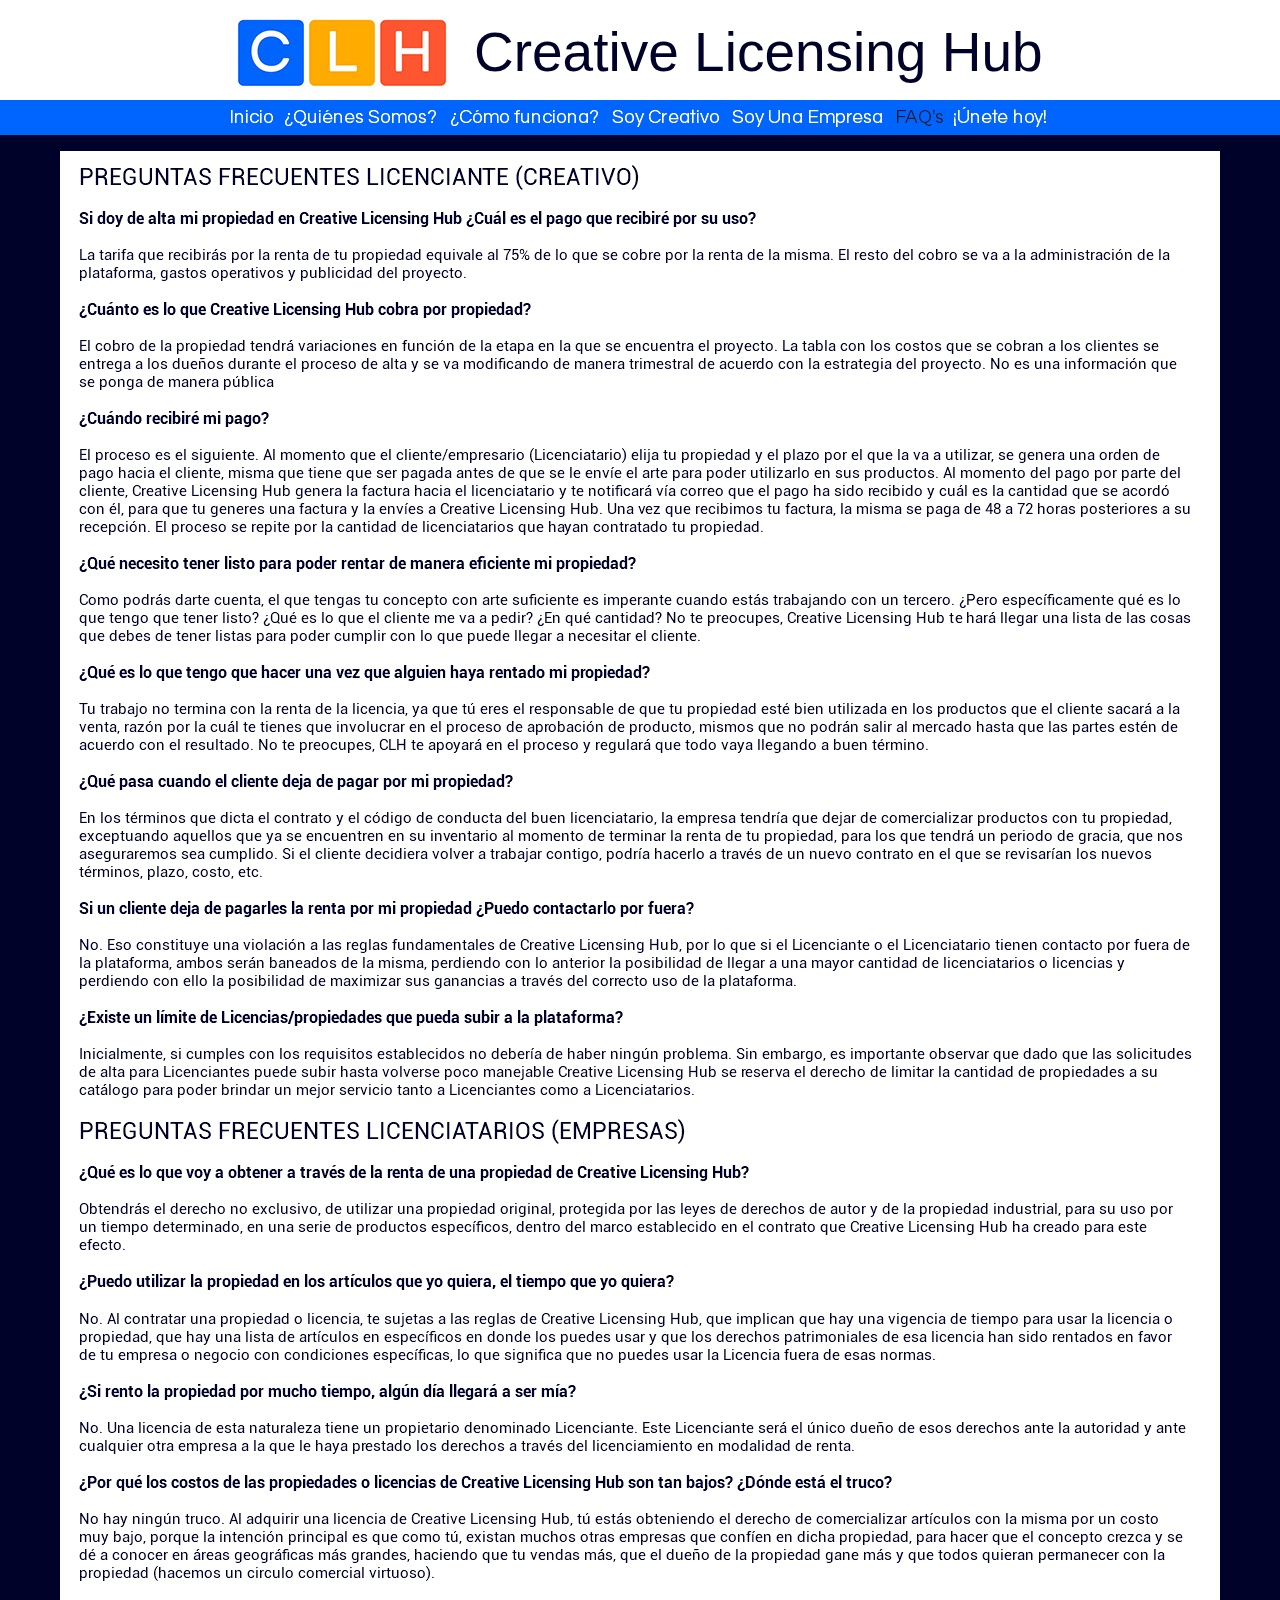
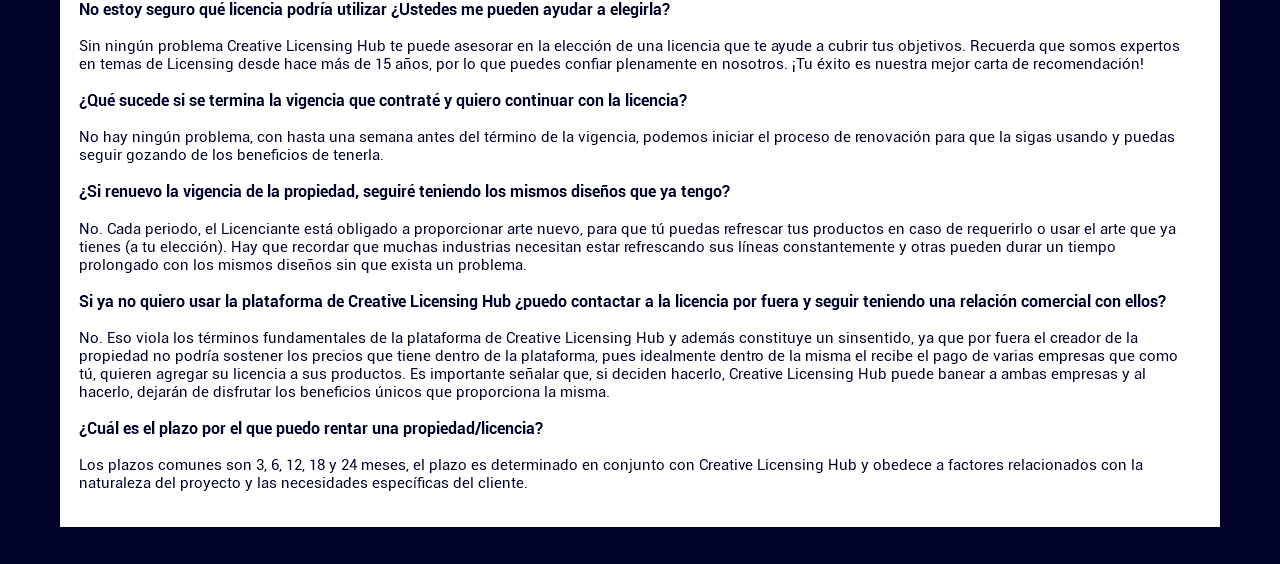
<file: faqs.html>
<!DOCTYPE html>
<html class="nojs html css_verticalspacer" lang="es-ES">
 <head>

  <meta http-equiv="Content-type" content="text/html;charset=UTF-8"/>
  <meta name="generator" content="2017.0.0.363"/>
  <meta name="viewport" content="width=device-width, initial-scale=1.0"/>
  
  <script type="text/javascript">
   // Update the 'nojs'/'js' class on the html node
document.documentElement.className = document.documentElement.className.replace(/\bnojs\b/g, 'js');

// Check that all required assets are uploaded and up-to-date
if(typeof Muse == "undefined") window.Muse = {}; window.Muse.assets = {"required":["museutils.js", "museconfig.js", "jquery.musemenu.js", "jquery.watch.js", "webpro.js", "musewpslideshow.js", "jquery.museoverlay.js", "touchswipe.js", "jquery.museresponsive.js", "require.js", "faqs.css"], "outOfDate":[]};
</script>
  
  <title>FAQ's</title>
  <!-- CSS -->
  <link rel="stylesheet" type="text/css" href="css/site_global.css?crc=4002024881"/>
  <link rel="stylesheet" type="text/css" href="css/master_a-p_g_-maestra.css?crc=3853622027"/>
  <link rel="stylesheet" type="text/css" href="css/faqs.css?crc=44330989" id="pagesheet"/>
  <!-- IE-only CSS -->
  <!--[if lt IE 9]>
  <link rel="stylesheet" type="text/css" href="css/nomq_preview_master_a-p_g_-maestra.css?crc=3762135263"/>
  <link rel="stylesheet" type="text/css" href="css/nomq_faqs.css?crc=4200548166" id="nomq_pagesheet"/>
  <![endif]-->
  <!-- JS includes -->
  <!--[if lt IE 9]>
  <script src="scripts/html5shiv.js?crc=4241844378" type="text/javascript"></script>
  <![endif]-->
   </head>
 <body>

  <div class="breakpoint active" id="bp_infinity" data-min-width="851"><!-- responsive breakpoint node -->
   <div class="clearfix borderbox" id="page"><!-- group -->
    <div class="clearfix grpelem" id="pu4378"><!-- group -->
     <div class="browser_width" id="u4378-bw">
      <div id="u4378" class="shared_content" data-content-guid="u4378_content"><!-- simple frame --></div>
     </div>
     <div class="browser_width shared_content" id="u7081-3-bw" data-content-guid="u7081-3-bw_content">
      <div class="clearfix" id="u7081-3"><!-- content -->
       <p>&nbsp;</p>
      </div>
     </div>
    </div>
    <div class="clearfix grpelem" id="u6510"><!-- group -->
     <img class="grpelem temp_no_img_src" id="u6513-111" alt="PREGUNTAS FRECUENTES LICENCIANTE (CREATIVO) Si doy de alta mi propiedad en Creative Licensing Hub ¿Cuál es el pago que recibiré por su uso? La tarifa que recibirás por la renta de tu propiedad equivale al 75% de lo que se cobre por la renta de la misma. El resto del cobro se va a la administración de la plataforma, gastos operativos y publicidad del proyecto. ¿Cuánto es lo que Creative Licensing Hub cobra por propiedad? El cobro de la propiedad tendrá variaciones en función de la etapa en la que se encuentra el proyecto. La tabla con los costos que se cobran a los clientes se entrega a los dueños durante el proceso de alta y se va modificando de manera trimestral de acuerdo con la estrategia del proyecto. No es una información que se ponga de manera pública ¿Cuándo recibiré mi pago? El proceso es el siguiente. Al momento que el cliente/empresario (Licenciatario) elija tu propiedad y el plazo por el que la va a utilizar, se genera una orden de pago hacia el cliente, misma que tiene que ser pagada antes de que se le envíe el arte para poder utilizarlo en sus productos. Al momento del pago por parte del cliente, Creative Licensing Hub genera la factura hacia el licenciatario y te notificará vía correo que el pago ha sido recibido y cuál es la cantidad que se acordó con él, para que tu generes una factura y la envíes a Creative Licensing Hub. Una vez que recibimos tu factura, la misma se paga de 48 a 72 horas posteriores a su recepción. El proceso se repite por la cantidad de licenciatarios que hayan contratado tu propiedad. ¿Qué necesito tener listo para poder rentar de manera eficiente mi propiedad? Como podrás darte cuenta, el que tengas tu concepto con arte suficiente es imperante cuando estás trabajando con un tercero. ¿Pero específicamente qué es lo que tengo que tener listo? ¿Qué es lo que el cliente me va a pedir? ¿En qué cantidad? No te preocupes, Creative Licensing Hub te hará llegar una lista de las cosas que debes de tener listas para poder cumplir con lo que puede llegar a necesitar el cliente. ¿Qué es lo que tengo que hacer una vez que alguien haya rentado mi propiedad? Tu trabajo no termina con la renta de la licencia, ya que tú eres el responsable de que tu propiedad esté bien utilizada en los productos que el cliente sacará a la venta, razón por la cuál te tienes que involucrar en el proceso de aprobación de producto, mismos que no podrán salir al mercado hasta que las partes estén de acuerdo con el resultado. No te preocupes, CLH te apoyará en el proceso y regulará que todo vaya llegando a buen término. ¿Qué pasa cuando el cliente deja de pagar por mi propiedad? En los términos que dicta el contrato y el código de conducta del buen licenciatario, la empresa tendría que dejar de comercializar productos con tu propiedad, exceptuando aquellos que ya se encuentren en su inventario al momento de terminar la renta de tu propiedad, para los que tendrá un periodo de gracia, que nos aseguraremos sea cumplido. Si el cliente decidiera volver a trabajar contigo, podría hacerlo a través de un nuevo contrato en el que se revisarían los nuevos términos, plazo, costo, etc. Si un cliente deja de pagarles la renta por mi propiedad ¿Puedo contactarlo por fuera? No. Eso constituye una violación a las reglas fundamentales de Creative Licensing Hub, por lo que si el Licenciante o el Licenciatario tienen contacto por fuera de la plataforma, ambos serán baneados de la misma, perdiendo con lo anterior la posibilidad de llegar a una mayor cantidad de licenciatarios o licencias y perdiendo con ello la posibilidad de maximizar sus ganancias a través del correcto uso de la plataforma. ¿Existe un límite de Licencias/propiedades que pueda subir a la plataforma? Inicialmente, si cumples con los requisitos establecidos no debería de haber ningún problema. Sin embargo, es importante observar que dado que las solicitudes de alta para Licenciantes puede subir hasta volverse poco manejable Creative Licensing Hub se reserva el derecho de limitar la cantidad de propiedades a su catálogo para poder brindar un mejor servicio tanto a Licenciantes como a Licenciatarios. PREGUNTAS FRECUENTES LICENCIATARIOS (EMPRESAS) ¿Qué es lo que voy a obtener a través de la renta de una propiedad de Creative Licensing Hub? Obtendrás el derecho no exclusivo, de utilizar una propiedad original, protegida por las leyes de derechos de autor y de la propiedad industrial, para su uso por un tiempo determinado, en una serie de productos específicos, dentro del marco establecido en el contrato que Creative Licensing Hub ha creado para este efecto. ¿Puedo utilizar la propiedad en los artículos que yo quiera, el tiempo que yo quiera? No. Al contratar una propiedad o licencia, te sujetas a las reglas de Creative Licensing Hub, que implican que hay una vigencia de tiempo para usar la licencia o propiedad, que hay una lista de artículos en específicos en donde los puedes usar y que los derechos patrimoniales de esa licencia han sido rentados en favor de tu empresa o negocio con condiciones específicas, lo que significa que no puedes usar la Licencia fuera de esas normas. ¿Si rento la propiedad por mucho tiempo, algún día llegará a ser mía? No. Una licencia de esta naturaleza tiene un propietario denominado Licenciante. Este Licenciante será el único dueño de esos derechos ante la autoridad y ante cualquier otra empresa a la que le haya prestado los derechos a través del licenciamiento en modalidad de renta. ¿Por qué los costos de las propiedades o licencias de Creative Licensing Hub son tan bajos? ¿Dónde está el truco? No hay ningún truco. Al adquirir una licencia de Creative Licensing Hub, tú estás obteniendo el derecho de comercializar artículos con la misma por un costo muy bajo, porque la intención principal es que como tú, existan muchos otras empresas que confíen en dicha propiedad, para hacer que el concepto crezca y se dé a conocer en áreas geográficas más grandes, haciendo que tu vendas más, que el dueño de la propiedad gane más y que todos quieran permanecer con la propiedad (hacemos un circulo comercial virtuoso). No estoy seguro qué licencia podría utilizar ¿Ustedes me pueden ayudar a elegirla? Sin ningún problema Creative Licensing Hub te puede asesorar en la elección de una licencia que te ayude a cubrir tus objetivos. Recuerda que somos expertos en temas de Licensing desde hace más de 15 años, por lo que puedes confiar plenamente en nosotros. ¡Tu éxito es nuestra mejor carta de recomendación! ¿Qué sucede si se termina la vigencia que contraté y quiero continuar con la licencia? No hay ningún problema, con hasta una semana antes del término de la vigencia, podemos iniciar el proceso de renovación para que la sigas usando y puedas seguir gozando de los beneficios de tenerla. ¿Si renuevo la vigencia de la propiedad, seguiré teniendo los mismos diseños que ya tengo? No. Cada periodo, el Licenciante está obligado a proporcionar arte nuevo, para que tú puedas refrescar tus productos en caso de requerirlo o usar el arte que ya tienes (a tu elección). Hay que recordar que muchas industrias necesitan estar refrescando sus líneas constantemente y otras pueden durar un tiempo prolongado con los mismos diseños sin que exista un problema. Si ya no quiero usar la plataforma de Creative Licensing Hub ¿puedo contactar a la licencia por fuera y seguir teniendo una relación comercial con ellos? No. Eso viola los términos fundamentales de la plataforma de Creative Licensing Hub y además constituye un sinsentido, ya que por fuera el creador de la propiedad no podría sostener los precios que tiene dentro de la plataforma, pues idealmente dentro de la misma el recibe el pago de varias empresas que como tú, quieren agregar su licencia a sus productos. Es importante señalar que, si deciden hacerlo, Creative Licensing Hub puede banear a ambas empresas y al hacerlo, dejarán de disfrutar los beneficios únicos que proporciona la misma. ¿Cuál es el plazo por el que puedo rentar una propiedad/licencia? Los plazos comunes son 3, 6, 12, 18 y 24 meses, el plazo es determinado en conjunto con Creative Licensing Hub y obedece a factores relacionados con la naturaleza del proyecto y las necesidades específicas del cliente. " data-orig-src="images/u6513-111.png?crc=312401049" data-image-width="1113" src="images/blank.gif?crc=4208392903"/><!-- rasterized frame -->
    </div>
    <div class="clearfix grpelem" id="pu622"><!-- group -->
     <div class="clip_frame" id="u622"><!-- image -->
      <img class="block temp_no_img_src" id="u622_img" data-orig-src="images/logosinnombre.jpg?crc=4223500165" alt="" width="233" height="90" src="images/blank.gif?crc=4208392903"/>
     </div>
     <div class="clearfix" id="u629-4"><!-- content -->
      <p>Creative Licensing Hub</p>
     </div>
     <nav class="MenuBar clearfix" id="menuu632"><!-- horizontal box -->
      <div class="MenuItemContainer clearfix grpelem" id="u633"><!-- vertical box -->
       <a class="nonblock nontext MenuItem MenuItemWithSubMenu clearfix colelem" id="u636" href="index.html"><!-- horizontal box --><img class="MenuItemLabel NoWrap grpelem" id="u637" alt="Inicio" src="images/blank.gif?crc=4208392903"/><!-- state-based BG images --></a>
      </div>
      <div class="MenuItemContainer clearfix grpelem" id="u640"><!-- vertical box -->
       <a class="nonblock nontext MenuItem MenuItemWithSubMenu clearfix colelem" id="u643" href="quienes-somos.html"><!-- horizontal box --><img class="MenuItemLabel NoWrap grpelem" id="u646" alt="¿Quiénes Somos?" src="images/blank.gif?crc=4208392903"/><!-- state-based BG images --></a>
      </div>
      <div class="MenuItemContainer clearfix grpelem" id="u677"><!-- vertical box -->
       <a class="nonblock nontext MenuItem MenuItemWithSubMenu clearfix colelem" id="u678" href="como-funciona.html"><!-- horizontal box --><img class="MenuItemLabel NoWrap grpelem" id="u681" alt="¿Cómo funciona?" src="images/blank.gif?crc=4208392903"/><!-- state-based BG images --></a>
      </div>
      <div class="MenuItemContainer clearfix grpelem" id="u706"><!-- vertical box -->
       <a class="nonblock nontext MenuItem MenuItemWithSubMenu clearfix colelem" id="u709" href="soy-creativo.html"><!-- horizontal box --><img class="MenuItemLabel NoWrap grpelem" id="u711" alt="Soy Creativo" src="images/blank.gif?crc=4208392903"/><!-- state-based BG images --></a>
      </div>
      <div class="MenuItemContainer clearfix grpelem" id="u734"><!-- vertical box -->
       <a class="nonblock nontext MenuItem MenuItemWithSubMenu clearfix colelem" id="u735" href="soy-una-empresa.html"><!-- horizontal box --><img class="MenuItemLabel NoWrap grpelem" id="u737" alt="Soy Una Empresa" src="images/blank.gif?crc=4208392903"/><!-- state-based BG images --></a>
      </div>
      <div class="MenuItemContainer clearfix grpelem" id="u762"><!-- vertical box -->
       <a class="nonblock nontext MenuItem MenuItemWithSubMenu MuseMenuActive clearfix colelem" id="u765" href="faqs.html"><!-- horizontal box --><img class="MenuItemLabel NoWrap grpelem" id="u768" alt="FAQ's" src="images/blank.gif?crc=4208392903"/><!-- state-based BG images --></a>
      </div>
      <div class="MenuItemContainer clearfix grpelem" id="u790"><!-- vertical box -->
       <a class="nonblock nontext MenuItem MenuItemWithSubMenu clearfix colelem" id="u793" href="unete.html"><!-- horizontal box --><img class="MenuItemLabel NoWrap grpelem" id="u795" alt="¡Únete hoy!" src="images/blank.gif?crc=4208392903"/><!-- state-based BG images --></a>
      </div>
     </nav>
    </div>
    <div class="grpelem shared_content" id="u9462" data-content-guid="u9462_content"><!-- simple frame --></div>
    <div class="verticalspacer" data-offset-top="2164" data-content-above-spacer="2164" data-content-below-spacer="0"></div>
   </div>
   <div class="preload_images">
    <img class="preload temp_no_img_src" data-orig-src="images/u637-r.png?crc=378292260" alt="" src="images/blank.gif?crc=4208392903"/>
    <img class="preload temp_no_img_src" data-orig-src="images/u637-a.png?crc=378292260" alt="" src="images/blank.gif?crc=4208392903"/>
    <img class="preload temp_no_img_src" data-orig-src="images/u646-r.png?crc=3881046029" alt="" src="images/blank.gif?crc=4208392903"/>
    <img class="preload temp_no_img_src" data-orig-src="images/u646-a.png?crc=3881046029" alt="" src="images/blank.gif?crc=4208392903"/>
    <img class="preload temp_no_img_src" data-orig-src="images/u681-r.png?crc=225153351" alt="" src="images/blank.gif?crc=4208392903"/>
    <img class="preload temp_no_img_src" data-orig-src="images/u681-a.png?crc=225153351" alt="" src="images/blank.gif?crc=4208392903"/>
    <img class="preload temp_no_img_src" data-orig-src="images/u711-r.png?crc=28489720" alt="" src="images/blank.gif?crc=4208392903"/>
    <img class="preload temp_no_img_src" data-orig-src="images/u711-a.png?crc=28489720" alt="" src="images/blank.gif?crc=4208392903"/>
    <img class="preload temp_no_img_src" data-orig-src="images/u737-r.png?crc=331984362" alt="" src="images/blank.gif?crc=4208392903"/>
    <img class="preload temp_no_img_src" data-orig-src="images/u737-a.png?crc=331984362" alt="" src="images/blank.gif?crc=4208392903"/>
    <img class="preload temp_no_img_src" data-orig-src="images/u768-r.png?crc=3995589913" alt="" src="images/blank.gif?crc=4208392903"/>
    <img class="preload temp_no_img_src" data-orig-src="images/u768-a.png?crc=3995589913" alt="" src="images/blank.gif?crc=4208392903"/>
    <img class="preload temp_no_img_src" data-orig-src="images/u795-r.png?crc=4015144759" alt="" src="images/blank.gif?crc=4208392903"/>
    <img class="preload temp_no_img_src" data-orig-src="images/u795-a.png?crc=4015144759" alt="" src="images/blank.gif?crc=4208392903"/>
   </div>
  </div>
  <div class="breakpoint" id="bp_850" data-max-width="850"><!-- responsive breakpoint node -->
   <div class="clearfix borderbox temp_no_id" data-orig-id="page"><!-- column -->
    <div class="clearfix colelem temp_no_id" data-orig-id="pu4378"><!-- group -->
     <span class="grpelem placeholder" data-placeholder-for="u4378_content"><!-- placeholder node --></span>
     <div class="clip_frame grpelem temp_no_id" data-orig-id="u622"><!-- image -->
      <img class="block temp_no_id temp_no_img_src" data-orig-src="images/logosinnombre.jpg?crc=4223500165" alt="" width="152" height="58" data-orig-id="u622_img" src="images/blank.gif?crc=4208392903"/>
     </div>
     <span class="browser_width grpelem placeholder" data-placeholder-for="u7081-3-bw_content"><!-- placeholder node --></span>
     <div class="clearfix grpelem" id="u7506-8"><!-- content -->
      <p>Creative</p>
      <p>Licensing</p>
      <p>Hub</p>
     </div>
     <div class="PamphletWidget clearfix grpelem" id="pamphletu7801"><!-- none box -->
      <div class="popup_anchor" id="u7808popup">
       <div class="ContainerGroup clearfix" id="u7808"><!-- stack box -->
        <div class="Container invi clearfix grpelem" id="u7811"><!-- column -->
         <a class="nonblock nontext clearfix colelem" id="u7865-4" href="index.html"><!-- content --><p>INICIO</p></a>
         <a class="nonblock nontext clearfix colelem" id="u7869-4" href="quienes-somos.html"><!-- content --><p>¿QUIÉNES SOMOS?</p></a>
         <a class="nonblock nontext clearfix colelem" id="u7875-4" href="como-funciona.html"><!-- content --><p>¿CÓMO FUNCIONA?</p></a>
         <a class="nonblock nontext clearfix colelem" id="u7881-4" href="soy-creativo.html"><!-- content --><p>SOY CREATIVO</p></a>
         <a class="nonblock nontext clearfix colelem" id="u7887-4" href="soy-una-empresa.html"><!-- content --><p>SOY UNA EMPRESA</p></a>
         <a class="nonblock nontext MuseLinkActive clearfix colelem" id="u7893-4" href="faqs.html"><!-- content --><p>FAQ'S</p></a>
         <a class="nonblock nontext clearfix colelem" id="u8011-4" href="unete.html"><!-- content --><p>¡ÚNETE HOY!</p></a>
        </div>
       </div>
      </div>
      <div class="ThumbGroup clearfix grpelem" id="u7804"><!-- none box -->
       <div class="popup_anchor" id="u7807popup">
        <div class="Thumb popup_element clearfix" id="u7807"><!-- group -->
         <div class="clearfix grpelem" id="u7861"><!-- column -->
          <div class="colelem" id="u7785"><!-- simple frame --></div>
          <div class="colelem" id="u7789"><!-- simple frame --></div>
          <div class="colelem" id="u7795"><!-- simple frame --></div>
         </div>
        </div>
       </div>
      </div>
      <div class="popup_anchor" id="u7802popup">
       <div class="PamphletCloseButton PamphletLightboxPart popup_element clearfix" id="u7802"><!-- group -->
        <div class="clearfix grpelem" id="u7803-4"><!-- content -->
         <p>x</p>
        </div>
       </div>
      </div>
     </div>
    </div>
    <div class="clearfix colelem" id="u9454"><!-- group -->
     <img class="grpelem temp_no_img_src" id="u9444-111" alt="PREGUNTAS FRECUENTES LICENCIANTE (CREATIVO) Si doy de alta mi propiedad en Creative Licensing Hub ¿Cuál es el pago que recibiré por su uso? La tarifa que recibirás por la renta de tu propiedad equivale al 75% de lo que se cobre por la renta de la misma. El resto del cobro se va a la administración de la plataforma, gastos operativos y publicidad del proyecto. ¿Cuánto es lo que Creative Licensing Hub cobra por propiedad? El cobro de la propiedad tendrá variaciones en función de la etapa en la que se encuentra el proyecto. La tabla con los costos que se cobran a los clientes se entrega a los dueños durante el proceso de alta y se va modificando de manera trimestral de acuerdo con la estrategia del proyecto. No es una información que se ponga de manera pública ¿Cuándo recibiré mi pago? El proceso es el siguiente. Al momento que el cliente/empresario (Licenciatario) elija tu propiedad y el plazo por el que la va a utilizar, se genera una orden de pago hacia el cliente, misma que tiene que ser pagada antes de que se le envíe el arte para poder utilizarlo en sus productos. Al momento del pago por parte del cliente, Creative Licensing Hub genera la factura hacia el licenciatario y te notificará vía correo que el pago ha sido recibido y cuál es la cantidad que se acordó con él, para que tu generes una factura y la envíes a Creative Licensing Hub. Una vez que recibimos tu factura, la misma se paga de 48 a 72 horas posteriores a su recepción. El proceso se repite por la cantidad de licenciatarios que hayan contratado tu propiedad. ¿Qué necesito tener listo para poder rentar de manera eficiente mi propiedad? Como podrás darte cuenta, el que tengas tu concepto con arte suficiente es imperante cuando estás trabajando con un tercero. ¿Pero específicamente qué es lo que tengo que tener listo? ¿Qué es lo que el cliente me va a pedir? ¿En qué cantidad? No te preocupes, Creative Licensing Hub te hará llegar una lista de las cosas que debes de tener listas para poder cumplir con lo que puede llegar a necesitar el cliente. ¿Qué es lo que tengo que hacer una vez que alguien haya rentado mi propiedad? Tu trabajo no termina con la renta de la licencia, ya que tú eres el responsable de que tu propiedad esté bien utilizada en los productos que el cliente sacará a la venta, razón por la cuál te tienes que involucrar en el proceso de aprobación de producto, mismos que no podrán salir al mercado hasta que las partes estén de acuerdo con el resultado. No te preocupes, CLH te apoyará en el proceso y regulará que todo vaya llegando a buen término. ¿Qué pasa cuando el cliente deja de pagar por mi propiedad? En los términos que dicta el contrato y el código de conducta del buen licenciatario, la empresa tendría que dejar de comercializar productos con tu propiedad, exceptuando aquellos que ya se encuentren en su inventario al momento de terminar la renta de tu propiedad, para los que tendrá un periodo de gracia, que nos aseguraremos sea cumplido. Si el cliente decidiera volver a trabajar contigo, podría hacerlo a través de un nuevo contrato en el que se revisarían los nuevos términos, plazo, costo, etc. Si un cliente deja de pagarles la renta por mi propiedad ¿Puedo contactarlo por fuera? No. Eso constituye una violación a las reglas fundamentales de Creative Licensing Hub, por lo que si el Licenciante o el Licenciatario tienen contacto por fuera de la plataforma, ambos serán baneados de la misma, perdiendo con lo anterior la posibilidad de llegar a una mayor cantidad de licenciatarios o licencias y perdiendo con ello la posibilidad de maximizar sus ganancias a través del correcto uso de la plataforma. ¿Existe un límite de Licencias/propiedades que pueda subir a la plataforma? Inicialmente, si cumples con los requisitos establecidos no debería de haber ningún problema. Sin embargo, es importante observar que dado que las solicitudes de alta para Licenciantes puede subir hasta volverse poco manejable Creative Licensing Hub se reserva el derecho de limitar la cantidad de propiedades a su catálogo para poder brindar un mejor servicio tanto a Licenciantes como a Licenciatarios. PREGUNTAS FRECUENTES LICENCIATARIOS (EMPRESAS) ¿Qué es lo que voy a obtener a través de la renta de una propiedad de Creative Licensing Hub? Obtendrás el derecho no exclusivo, de utilizar una propiedad original, protegida por las leyes de derechos de autor y de la propiedad industrial, para su uso por un tiempo determinado, en una serie de productos específicos, dentro del marco establecido en el contrato que Creative Licensing Hub ha creado para este efecto. ¿Puedo utilizar la propiedad en los artículos que yo quiera, el tiempo que yo quiera? No. Al contratar una propiedad o licencia, te sujetas a las reglas de Creative Licensing Hub, que implican que hay una vigencia de tiempo para usar la licencia o propiedad, que hay una lista de artículos en específicos en donde los puedes usar y que los derechos patrimoniales de esa licencia han sido rentados en favor de tu empresa o negocio con condiciones específicas, lo que significa que no puedes usar la Licencia fuera de esas normas. ¿Si rento la propiedad por mucho tiempo, algún día llegará a ser mía? No. Una licencia de esta naturaleza tiene un propietario denominado Licenciante. Este Licenciante será el único dueño de esos derechos ante la autoridad y ante cualquier otra empresa a la que le haya prestado los derechos a través del licenciamiento en modalidad de renta. ¿Por qué los costos de las propiedades o licencias de Creative Licensing Hub son tan bajos? ¿Dónde está el truco? No hay ningún truco. Al adquirir una licencia de Creative Licensing Hub, tú estás obteniendo el derecho de comercializar artículos con la misma por un costo muy bajo, porque la intención principal es que como tú, existan muchos otras empresas que confíen en dicha propiedad, para hacer que el concepto crezca y se dé a conocer en áreas geográficas más grandes, haciendo que tu vendas más, que el dueño de la propiedad gane más y que todos quieran permanecer con la propiedad (hacemos un circulo comercial virtuoso). No estoy seguro qué licencia podría utilizar ¿Ustedes me pueden ayudar a elegirla? Sin ningún problema Creative Licensing Hub te puede asesorar en la elección de una licencia que te ayude a cubrir tus objetivos. Recuerda que somos expertos en temas de Licensing desde hace más de 15 años, por lo que puedes confiar plenamente en nosotros. ¡Tu éxito es nuestra mejor carta de recomendación! ¿Qué sucede si se termina la vigencia que contraté y quiero continuar con la licencia? No hay ningún problema, con hasta una semana antes del término de la vigencia, podemos iniciar el proceso de renovación para que la sigas usando y puedas seguir gozando de los beneficios de tenerla. ¿Si renuevo la vigencia de la propiedad, seguiré teniendo los mismos diseños que ya tengo? No. Cada periodo, el Licenciante está obligado a proporcionar arte nuevo, para que tú puedas refrescar tus productos en caso de requerirlo o usar el arte que ya tienes (a tu elección). Hay que recordar que muchas industrias necesitan estar refrescando sus líneas constantemente y otras pueden durar un tiempo prolongado con los mismos diseños sin que exista un problema. Si ya no quiero usar la plataforma de Creative Licensing Hub ¿puedo contactar a la licencia por fuera y seguir teniendo una relación comercial con ellos? No. Eso viola los términos fundamentales de la plataforma de Creative Licensing Hub y además constituye un sinsentido, ya que por fuera el creador de la propiedad no podría sostener los precios que tiene dentro de la plataforma, pues idealmente dentro de la misma el recibe el pago de varias empresas que como tú, quieren agregar su licencia a sus productos. Es importante señalar que, si deciden hacerlo, Creative Licensing Hub puede banear a ambas empresas y al hacerlo, dejarán de disfrutar los beneficios únicos que proporciona la misma. ¿Cuál es el plazo por el que puedo rentar una propiedad/licencia? Los plazos comunes son 3, 6, 12, 18 y 24 meses, el plazo es determinado en conjunto con Creative Licensing Hub y obedece a factores relacionados con la naturaleza del proyecto y las necesidades específicas del cliente." data-orig-src="images/u9444-111.png?crc=512342505" data-image-width="740" src="images/blank.gif?crc=4208392903"/><!-- rasterized frame -->
     <span class="grpelem placeholder" data-placeholder-for="u9462_content"><!-- placeholder node --></span>
    </div>
    <div class="verticalspacer" data-offset-top="5571" data-content-above-spacer="5571" data-content-below-spacer="62"></div>
   </div>
  </div>
  <!-- Other scripts -->
  <script type="text/javascript">
   window.Muse.assets.check=function(d){if(!window.Muse.assets.checked){window.Muse.assets.checked=!0;var b={},c=function(a,b){if(window.getComputedStyle){var c=window.getComputedStyle(a,null);return c&&c.getPropertyValue(b)||c&&c[b]||""}if(document.documentElement.currentStyle)return(c=a.currentStyle)&&c[b]||a.style&&a.style[b]||"";return""},a=function(a){if(a.match(/^rgb/))return a=a.replace(/\s+/g,"").match(/([\d\,]+)/gi)[0].split(","),(parseInt(a[0])<<16)+(parseInt(a[1])<<8)+parseInt(a[2]);if(a.match(/^\#/))return parseInt(a.substr(1),
16);return 0},g=function(g){for(var f=document.getElementsByTagName("link"),h=0;h<f.length;h++)if("text/css"==f[h].type){var i=(f[h].href||"").match(/\/?css\/([\w\-]+\.css)\?crc=(\d+)/);if(!i||!i[1]||!i[2])break;b[i[1]]=i[2]}f=document.createElement("div");f.className="version";f.style.cssText="display:none; width:1px; height:1px;";document.getElementsByTagName("body")[0].appendChild(f);for(h=0;h<Muse.assets.required.length;){var i=Muse.assets.required[h],l=i.match(/([\w\-\.]+)\.(\w+)$/),k=l&&l[1]?
l[1]:null,l=l&&l[2]?l[2]:null;switch(l.toLowerCase()){case "css":k=k.replace(/\W/gi,"_").replace(/^([^a-z])/gi,"_$1");f.className+=" "+k;k=a(c(f,"color"));l=a(c(f,"backgroundColor"));k!=0||l!=0?(Muse.assets.required.splice(h,1),"undefined"!=typeof b[i]&&(k!=b[i]>>>24||l!=(b[i]&16777215))&&Muse.assets.outOfDate.push(i)):h++;f.className="version";break;case "js":h++;break;default:throw Error("Unsupported file type: "+l);}}d?d().jquery!="1.8.3"&&Muse.assets.outOfDate.push("jquery-1.8.3.min.js"):Muse.assets.required.push("jquery-1.8.3.min.js");
f.parentNode.removeChild(f);if(Muse.assets.outOfDate.length||Muse.assets.required.length)f="Puede que determinados archivos falten en el servidor o sean incorrectos. Limpie la cache del navegador e inténtelo de nuevo. Si el problema persiste, póngase en contacto con el administrador del sitio web.",g&&Muse.assets.outOfDate.length&&(f+="\nOut of date: "+Muse.assets.outOfDate.join(",")),g&&Muse.assets.required.length&&(f+="\nMissing: "+Muse.assets.required.join(",")),alert(f)};location&&location.search&&location.search.match&&location.search.match(/muse_debug/gi)?setTimeout(function(){g(!0)},5E3):g()}};
var muse_init=function(){require.config({baseUrl:""});require(["jquery","museutils","whatinput","jquery.musemenu","jquery.watch","webpro","musewpslideshow","jquery.museoverlay","touchswipe","jquery.museresponsive"],function(d){var $ = d;$(document).ready(function(){try{
window.Muse.assets.check($);/* body */
Muse.Utils.transformMarkupToFixBrowserProblemsPreInit();/* body */
Muse.Utils.prepHyperlinks(true);/* body */
Muse.Utils.fullPage('#page');/* 100% height page */
Muse.Utils.resizeHeight('.browser_width');/* resize height */
Muse.Utils.requestAnimationFrame(function() { $('body').addClass('initialized'); });/* mark body as initialized */
Muse.Utils.initWidget('.MenuBar', ['#bp_infinity'], function(elem) { return $(elem).museMenu(); });/* unifiedNavBar */
Muse.Utils.initWidget('#pamphletu7801', ['#bp_850'], function(elem) { return new WebPro.Widget.ContentSlideShow(elem, {contentLayout_runtime:'stack',event:'click',deactivationEvent:'none',autoPlay:false,displayInterval:3000,transitionStyle:'fading',transitionDuration:0,hideAllContentsFirst:true,shuffle:false,enableSwipe:true,resumeAutoplay:true,resumeAutoplayInterval:3000,playOnce:false,autoActivate_runtime:false}); });/* #pamphletu7801 */
$( '.breakpoint' ).registerBreakpoint();/* Register breakpoints */
Muse.Utils.transformMarkupToFixBrowserProblems();/* body */
}catch(b){if(b&&"function"==typeof b.notify?b.notify():Muse.Assert.fail("Error calling selector function: "+b),false)throw b;}})})};

</script>
  <!-- RequireJS script -->
  <script src="scripts/require.js?crc=244322403" type="text/javascript" async data-main="scripts/museconfig.js?crc=168988563" onload="if (requirejs) requirejs.onError = function(requireType, requireModule) { if (requireType && requireType.toString && requireType.toString().indexOf && 0 <= requireType.toString().indexOf('#scripterror')) window.Muse.assets.check(); }" onerror="window.Muse.assets.check();"></script>
   </body>
</html>
</file>
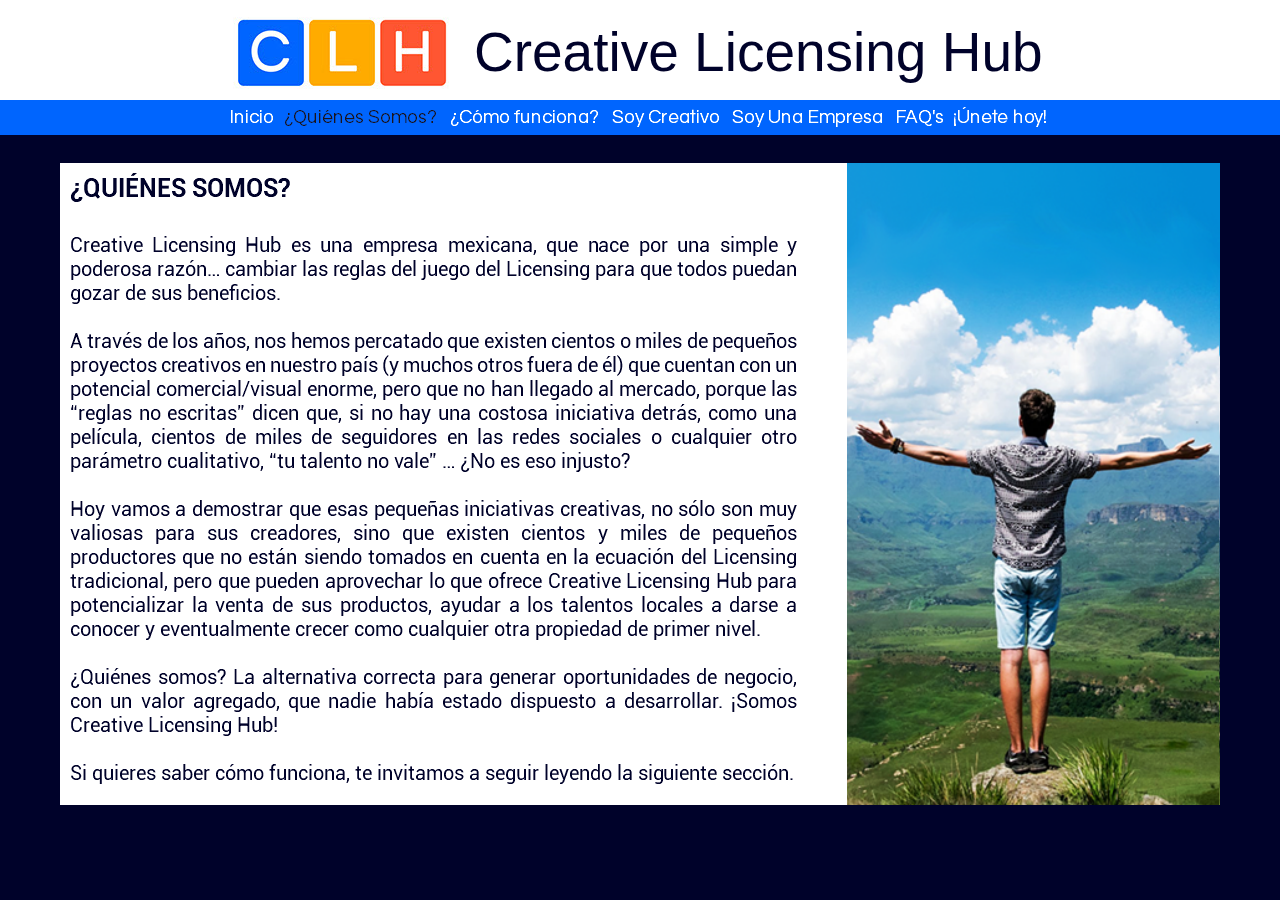
<file: quienes-somos.html>
<!DOCTYPE html>
<html class="nojs html css_verticalspacer" lang="es-ES">
 <head>

  <meta http-equiv="Content-type" content="text/html;charset=UTF-8"/>
  <meta name="generator" content="2017.0.0.363"/>
  <meta name="viewport" content="width=device-width, initial-scale=1.0"/>
  
  <script type="text/javascript">
   // Update the 'nojs'/'js' class on the html node
document.documentElement.className = document.documentElement.className.replace(/\bnojs\b/g, 'js');

// Check that all required assets are uploaded and up-to-date
if(typeof Muse == "undefined") window.Muse = {}; window.Muse.assets = {"required":["museutils.js", "museconfig.js", "jquery.musemenu.js", "jquery.watch.js", "webpro.js", "musewpslideshow.js", "jquery.museoverlay.js", "touchswipe.js", "jquery.museresponsive.js", "require.js", "quienes-somos.css"], "outOfDate":[]};
</script>
  
  <title>¿Quiénes Somos?</title>
  <!-- CSS -->
  <link rel="stylesheet" type="text/css" href="css/site_global.css?crc=4002024881"/>
  <link rel="stylesheet" type="text/css" href="css/master_a-p_g_-maestra.css?crc=3853622027"/>
  <link rel="stylesheet" type="text/css" href="css/quienes-somos.css?crc=245767556" id="pagesheet"/>
  <!-- IE-only CSS -->
  <!--[if lt IE 9]>
  <link rel="stylesheet" type="text/css" href="css/nomq_preview_master_a-p_g_-maestra.css?crc=3762135263"/>
  <link rel="stylesheet" type="text/css" href="css/nomq_quienes-somos.css?crc=4118727192" id="nomq_pagesheet"/>
  <![endif]-->
  <!-- JS includes -->
  <!--[if lt IE 9]>
  <script src="scripts/html5shiv.js?crc=4241844378" type="text/javascript"></script>
  <![endif]-->
   </head>
 <body>

  <div class="breakpoint active" id="bp_infinity" data-min-width="851"><!-- responsive breakpoint node -->
   <div class="clearfix borderbox" id="page"><!-- group -->
    <div class="clearfix grpelem" id="pu4378"><!-- group -->
     <div class="browser_width" id="u4378-bw">
      <div id="u4378" class="shared_content" data-content-guid="u4378_content"><!-- simple frame --></div>
     </div>
     <div class="browser_width shared_content" id="u7081-3-bw" data-content-guid="u7081-3-bw_content">
      <div class="clearfix" id="u7081-3"><!-- content -->
       <p>&nbsp;</p>
      </div>
     </div>
    </div>
    <div class="clearfix grpelem" id="u6167"><!-- group -->
     <img class="grpelem temp_no_img_src" id="u8967-19" alt="¿QUIÉNES SOMOS? Creative Licensing Hub es una empresa mexicana, que nace por una simple y poderosa razón… cambiar las reglas del juego del Licensing para que todos puedan gozar de sus beneficios. A través de los años, nos hemos percatado que existen cientos o miles de pequeños proyectos creativos en nuestro país (y muchos otros fuera de él) que cuentan con un potencial comercial/visual enorme, pero que no han llegado al mercado, porque las “reglas no escritas” dicen que, si no hay una costosa iniciativa detrás, como una película, cientos de miles de seguidores en las redes sociales o cualquier otro parámetro cualitativo, “tu talento no vale” … ¿No es eso injusto? Hoy vamos a demostrar que esas pequeñas iniciativas creativas, no sólo son muy valiosas para sus creadores, sino que existen cientos y miles de pequeños productores que no están siendo tomados en cuenta en la ecuación del Licensing tradicional, pero que pueden aprovechar lo que ofrece Creative Licensing Hub para potencializar la venta de sus productos, ayudar a los talentos locales a darse a conocer y eventualmente crecer como cualquier otra propiedad de primer nivel. ¿Quiénes somos? La alternativa correcta para generar oportunidades de negocio, con un valor agregado, que nadie había estado dispuesto a desarrollar. ¡Somos Creative Licensing Hub! Si quieres saber cómo funciona, te invitamos a seguir leyendo la siguiente sección." data-orig-src="images/u8967-19.png?crc=393294312" data-image-width="727" src="images/blank.gif?crc=4208392903"/><!-- rasterized frame -->
    </div>
    <div class="clearfix grpelem" id="pu622"><!-- group -->
     <div class="clip_frame" id="u622"><!-- image -->
      <img class="block temp_no_img_src" id="u622_img" data-orig-src="images/logosinnombre.jpg?crc=4223500165" alt="" width="233" height="90" src="images/blank.gif?crc=4208392903"/>
     </div>
     <div class="clearfix" id="u629-4"><!-- content -->
      <p>Creative Licensing Hub</p>
     </div>
     <nav class="MenuBar clearfix" id="menuu632"><!-- horizontal box -->
      <div class="MenuItemContainer clearfix grpelem" id="u633"><!-- vertical box -->
       <a class="nonblock nontext MenuItem MenuItemWithSubMenu clearfix colelem" id="u636" href="index.html"><!-- horizontal box --><img class="MenuItemLabel NoWrap grpelem" id="u637" alt="Inicio" src="images/blank.gif?crc=4208392903"/><!-- state-based BG images --></a>
      </div>
      <div class="MenuItemContainer clearfix grpelem" id="u640"><!-- vertical box -->
       <a class="nonblock nontext MenuItem MenuItemWithSubMenu MuseMenuActive clearfix colelem" id="u643" href="quienes-somos.html"><!-- horizontal box --><img class="MenuItemLabel NoWrap grpelem" id="u646" alt="¿Quiénes Somos?" src="images/blank.gif?crc=4208392903"/><!-- state-based BG images --></a>
      </div>
      <div class="MenuItemContainer clearfix grpelem" id="u677"><!-- vertical box -->
       <a class="nonblock nontext MenuItem MenuItemWithSubMenu clearfix colelem" id="u678" href="como-funciona.html"><!-- horizontal box --><img class="MenuItemLabel NoWrap grpelem" id="u681" alt="¿Cómo funciona?" src="images/blank.gif?crc=4208392903"/><!-- state-based BG images --></a>
      </div>
      <div class="MenuItemContainer clearfix grpelem" id="u706"><!-- vertical box -->
       <a class="nonblock nontext MenuItem MenuItemWithSubMenu clearfix colelem" id="u709" href="soy-creativo.html"><!-- horizontal box --><img class="MenuItemLabel NoWrap grpelem" id="u711" alt="Soy Creativo" src="images/blank.gif?crc=4208392903"/><!-- state-based BG images --></a>
      </div>
      <div class="MenuItemContainer clearfix grpelem" id="u734"><!-- vertical box -->
       <a class="nonblock nontext MenuItem MenuItemWithSubMenu clearfix colelem" id="u735" href="soy-una-empresa.html"><!-- horizontal box --><img class="MenuItemLabel NoWrap grpelem" id="u737" alt="Soy Una Empresa" src="images/blank.gif?crc=4208392903"/><!-- state-based BG images --></a>
      </div>
      <div class="MenuItemContainer clearfix grpelem" id="u762"><!-- vertical box -->
       <a class="nonblock nontext MenuItem MenuItemWithSubMenu clearfix colelem" id="u765" href="faqs.html"><!-- horizontal box --><img class="MenuItemLabel NoWrap grpelem" id="u768" alt="FAQ's" src="images/blank.gif?crc=4208392903"/><!-- state-based BG images --></a>
      </div>
      <div class="MenuItemContainer clearfix grpelem" id="u790"><!-- vertical box -->
       <a class="nonblock nontext MenuItem MenuItemWithSubMenu clearfix colelem" id="u793" href="unete.html"><!-- horizontal box --><img class="MenuItemLabel NoWrap grpelem" id="u795" alt="¡Únete hoy!" src="images/blank.gif?crc=4208392903"/><!-- state-based BG images --></a>
      </div>
     </nav>
    </div>
    <div class="clip_frame grpelem" id="u6170"><!-- image -->
     <img class="block temp_no_img_src" id="u6170_img" data-orig-src="images/quienessomos2-crop-u6170.png?crc=3960773483" alt="" data-image-width="373" data-image-height="642" src="images/blank.gif?crc=4208392903"/>
    </div>
    <div class="verticalspacer" data-offset-top="805" data-content-above-spacer="805" data-content-below-spacer="0"></div>
   </div>
   <div class="preload_images">
    <img class="preload temp_no_img_src" data-orig-src="images/u637-r.png?crc=378292260" alt="" src="images/blank.gif?crc=4208392903"/>
    <img class="preload temp_no_img_src" data-orig-src="images/u637-a.png?crc=378292260" alt="" src="images/blank.gif?crc=4208392903"/>
    <img class="preload temp_no_img_src" data-orig-src="images/u646-r.png?crc=3881046029" alt="" src="images/blank.gif?crc=4208392903"/>
    <img class="preload temp_no_img_src" data-orig-src="images/u646-a.png?crc=3881046029" alt="" src="images/blank.gif?crc=4208392903"/>
    <img class="preload temp_no_img_src" data-orig-src="images/u681-r.png?crc=225153351" alt="" src="images/blank.gif?crc=4208392903"/>
    <img class="preload temp_no_img_src" data-orig-src="images/u681-a.png?crc=225153351" alt="" src="images/blank.gif?crc=4208392903"/>
    <img class="preload temp_no_img_src" data-orig-src="images/u711-r.png?crc=28489720" alt="" src="images/blank.gif?crc=4208392903"/>
    <img class="preload temp_no_img_src" data-orig-src="images/u711-a.png?crc=28489720" alt="" src="images/blank.gif?crc=4208392903"/>
    <img class="preload temp_no_img_src" data-orig-src="images/u737-r.png?crc=331984362" alt="" src="images/blank.gif?crc=4208392903"/>
    <img class="preload temp_no_img_src" data-orig-src="images/u737-a.png?crc=331984362" alt="" src="images/blank.gif?crc=4208392903"/>
    <img class="preload temp_no_img_src" data-orig-src="images/u768-r.png?crc=3995589913" alt="" src="images/blank.gif?crc=4208392903"/>
    <img class="preload temp_no_img_src" data-orig-src="images/u768-a.png?crc=3995589913" alt="" src="images/blank.gif?crc=4208392903"/>
    <img class="preload temp_no_img_src" data-orig-src="images/u795-r.png?crc=4015144759" alt="" src="images/blank.gif?crc=4208392903"/>
    <img class="preload temp_no_img_src" data-orig-src="images/u795-a.png?crc=4015144759" alt="" src="images/blank.gif?crc=4208392903"/>
   </div>
  </div>
  <div class="breakpoint" id="bp_850" data-max-width="850"><!-- responsive breakpoint node -->
   <div class="clearfix borderbox temp_no_id" data-orig-id="page"><!-- column -->
    <div class="clearfix colelem temp_no_id" data-orig-id="pu4378"><!-- group -->
     <span class="grpelem placeholder" data-placeholder-for="u4378_content"><!-- placeholder node --></span>
     <div class="clip_frame grpelem temp_no_id" data-orig-id="u622"><!-- image -->
      <img class="block temp_no_id temp_no_img_src" data-orig-src="images/logosinnombre.jpg?crc=4223500165" alt="" width="152" height="58" data-orig-id="u622_img" src="images/blank.gif?crc=4208392903"/>
     </div>
     <span class="browser_width grpelem placeholder" data-placeholder-for="u7081-3-bw_content"><!-- placeholder node --></span>
     <div class="clearfix grpelem" id="u7506-8"><!-- content -->
      <p>Creative</p>
      <p>Licensing</p>
      <p>Hub</p>
     </div>
     <div class="PamphletWidget clearfix grpelem" id="pamphletu7801"><!-- none box -->
      <div class="popup_anchor" id="u7808popup">
       <div class="ContainerGroup clearfix" id="u7808"><!-- stack box -->
        <div class="Container invi clearfix grpelem" id="u7811"><!-- column -->
         <a class="nonblock nontext clearfix colelem" id="u7865-4" href="index.html"><!-- content --><p>INICIO</p></a>
         <a class="nonblock nontext MuseLinkActive clearfix colelem" id="u7869-4" href="quienes-somos.html"><!-- content --><p>¿QUIÉNES SOMOS?</p></a>
         <a class="nonblock nontext clearfix colelem" id="u7875-4" href="como-funciona.html"><!-- content --><p>¿CÓMO FUNCIONA?</p></a>
         <a class="nonblock nontext clearfix colelem" id="u7881-4" href="soy-creativo.html"><!-- content --><p>SOY CREATIVO</p></a>
         <a class="nonblock nontext clearfix colelem" id="u7887-4" href="soy-una-empresa.html"><!-- content --><p>SOY UNA EMPRESA</p></a>
         <a class="nonblock nontext clearfix colelem" id="u7893-4" href="faqs.html"><!-- content --><p>FAQ'S</p></a>
         <a class="nonblock nontext clearfix colelem" id="u8011-4" href="unete.html"><!-- content --><p>¡ÚNETE HOY!</p></a>
        </div>
       </div>
      </div>
      <div class="ThumbGroup clearfix grpelem" id="u7804"><!-- none box -->
       <div class="popup_anchor" id="u7807popup">
        <div class="Thumb popup_element clearfix" id="u7807"><!-- group -->
         <div class="clearfix grpelem" id="u7861"><!-- column -->
          <div class="colelem" id="u7785"><!-- simple frame --></div>
          <div class="colelem" id="u7789"><!-- simple frame --></div>
          <div class="colelem" id="u7795"><!-- simple frame --></div>
         </div>
        </div>
       </div>
      </div>
      <div class="popup_anchor" id="u7802popup">
       <div class="PamphletCloseButton PamphletLightboxPart popup_element clearfix" id="u7802"><!-- group -->
        <div class="clearfix grpelem" id="u7803-4"><!-- content -->
         <p>x</p>
        </div>
       </div>
      </div>
     </div>
    </div>
    <div class="clip_frame colelem" id="u8941"><!-- image -->
     <img class="block temp_no_img_src" id="u8941_img" data-orig-src="images/quienessomosmobile-crop-u8941.jpg?crc=236024039" alt="" data-image-width="822" data-image-height="245" src="images/blank.gif?crc=4208392903"/>
    </div>
    <div class="clearfix colelem" id="pu8872"><!-- group -->
     <div class="grpelem" id="u8872"><!-- simple frame -->
      <div class="fluid_height_spacer"></div>
     </div>
     <img class="grpelem temp_no_img_src" id="u4959-20" alt="¿QUIÉNES SOMOS? Creative Licensing Hub es una empresa mexicana, que nace por una simple y poderosa razón… cambiar las reglas del juego del Licensing para que todos puedan gozar de sus beneficios. A través de los años, nos hemos percatado que existen cientos o miles de pequeños proyectos creativos en nuestro país (y muchos otros fuera de él) que cuentan con un potencial comercial/visual enorme, pero que no han llegado al mercado, porque las “reglas no escritas” dicen que, si no hay una costosa iniciativa detrás, como una película, cientos de miles de seguidores en las redes sociales o cualquier otro parámetro cualitativo, “tu talento no vale” … ¿No es eso injusto? Hoy vamos a demostrar que esas pequeñas iniciativas creativas, no sólo son muy valiosas para sus creadores, sino que existen cientos y miles de pequeños productores que no están siendo tomados en cuenta en la ecuación del Licensing tradicional, pero que pueden aprovechar lo que ofrece Creative Licensing Hub para potencializar la venta de sus productos, ayudar a los talentos locales a darse a conocer y eventualmente crecer como cualquier otra propiedad de primer nivel. ¿Quiénes somos? La alternativa correcta para generar oportunidades de negocio, con un valor agregado, que nadie había estado dispuesto a desarrollar. ¡Somos Creative Licensing Hub! Si quieres saber cómo funciona, te invitamos a seguir leyendo la siguiente sección. " data-orig-src="images/u4959-20.png?crc=4012636168" data-image-width="754" src="images/blank.gif?crc=4208392903"/><!-- rasterized frame -->
    </div>
    <div class="verticalspacer" data-offset-top="1419" data-content-above-spacer="1418" data-content-below-spacer="62"></div>
   </div>
  </div>
  <!-- Other scripts -->
  <script type="text/javascript">
   window.Muse.assets.check=function(d){if(!window.Muse.assets.checked){window.Muse.assets.checked=!0;var b={},c=function(a,b){if(window.getComputedStyle){var c=window.getComputedStyle(a,null);return c&&c.getPropertyValue(b)||c&&c[b]||""}if(document.documentElement.currentStyle)return(c=a.currentStyle)&&c[b]||a.style&&a.style[b]||"";return""},a=function(a){if(a.match(/^rgb/))return a=a.replace(/\s+/g,"").match(/([\d\,]+)/gi)[0].split(","),(parseInt(a[0])<<16)+(parseInt(a[1])<<8)+parseInt(a[2]);if(a.match(/^\#/))return parseInt(a.substr(1),
16);return 0},g=function(g){for(var f=document.getElementsByTagName("link"),h=0;h<f.length;h++)if("text/css"==f[h].type){var i=(f[h].href||"").match(/\/?css\/([\w\-]+\.css)\?crc=(\d+)/);if(!i||!i[1]||!i[2])break;b[i[1]]=i[2]}f=document.createElement("div");f.className="version";f.style.cssText="display:none; width:1px; height:1px;";document.getElementsByTagName("body")[0].appendChild(f);for(h=0;h<Muse.assets.required.length;){var i=Muse.assets.required[h],l=i.match(/([\w\-\.]+)\.(\w+)$/),k=l&&l[1]?
l[1]:null,l=l&&l[2]?l[2]:null;switch(l.toLowerCase()){case "css":k=k.replace(/\W/gi,"_").replace(/^([^a-z])/gi,"_$1");f.className+=" "+k;k=a(c(f,"color"));l=a(c(f,"backgroundColor"));k!=0||l!=0?(Muse.assets.required.splice(h,1),"undefined"!=typeof b[i]&&(k!=b[i]>>>24||l!=(b[i]&16777215))&&Muse.assets.outOfDate.push(i)):h++;f.className="version";break;case "js":h++;break;default:throw Error("Unsupported file type: "+l);}}d?d().jquery!="1.8.3"&&Muse.assets.outOfDate.push("jquery-1.8.3.min.js"):Muse.assets.required.push("jquery-1.8.3.min.js");
f.parentNode.removeChild(f);if(Muse.assets.outOfDate.length||Muse.assets.required.length)f="Puede que determinados archivos falten en el servidor o sean incorrectos. Limpie la cache del navegador e inténtelo de nuevo. Si el problema persiste, póngase en contacto con el administrador del sitio web.",g&&Muse.assets.outOfDate.length&&(f+="\nOut of date: "+Muse.assets.outOfDate.join(",")),g&&Muse.assets.required.length&&(f+="\nMissing: "+Muse.assets.required.join(",")),alert(f)};location&&location.search&&location.search.match&&location.search.match(/muse_debug/gi)?setTimeout(function(){g(!0)},5E3):g()}};
var muse_init=function(){require.config({baseUrl:""});require(["jquery","museutils","whatinput","jquery.musemenu","jquery.watch","webpro","musewpslideshow","jquery.museoverlay","touchswipe","jquery.museresponsive"],function(d){var $ = d;$(document).ready(function(){try{
window.Muse.assets.check($);/* body */
Muse.Utils.transformMarkupToFixBrowserProblemsPreInit();/* body */
Muse.Utils.prepHyperlinks(true);/* body */
Muse.Utils.fullPage('#page');/* 100% height page */
Muse.Utils.resizeHeight('.browser_width');/* resize height */
Muse.Utils.requestAnimationFrame(function() { $('body').addClass('initialized'); });/* mark body as initialized */
Muse.Utils.initWidget('.MenuBar', ['#bp_infinity'], function(elem) { return $(elem).museMenu(); });/* unifiedNavBar */
Muse.Utils.initWidget('#pamphletu7801', ['#bp_850'], function(elem) { return new WebPro.Widget.ContentSlideShow(elem, {contentLayout_runtime:'stack',event:'click',deactivationEvent:'none',autoPlay:false,displayInterval:3000,transitionStyle:'fading',transitionDuration:0,hideAllContentsFirst:true,shuffle:false,enableSwipe:true,resumeAutoplay:true,resumeAutoplayInterval:3000,playOnce:false,autoActivate_runtime:false}); });/* #pamphletu7801 */
$( '.breakpoint' ).registerBreakpoint();/* Register breakpoints */
Muse.Utils.transformMarkupToFixBrowserProblems();/* body */
}catch(b){if(b&&"function"==typeof b.notify?b.notify():Muse.Assert.fail("Error calling selector function: "+b),false)throw b;}})})};

</script>
  <!-- RequireJS script -->
  <script src="scripts/require.js?crc=244322403" type="text/javascript" async data-main="scripts/museconfig.js?crc=168988563" onload="if (requirejs) requirejs.onError = function(requireType, requireModule) { if (requireType && requireType.toString && requireType.toString().indexOf && 0 <= requireType.toString().indexOf('#scripterror')) window.Muse.assets.check(); }" onerror="window.Muse.assets.check();"></script>
   </body>
</html>
</file>
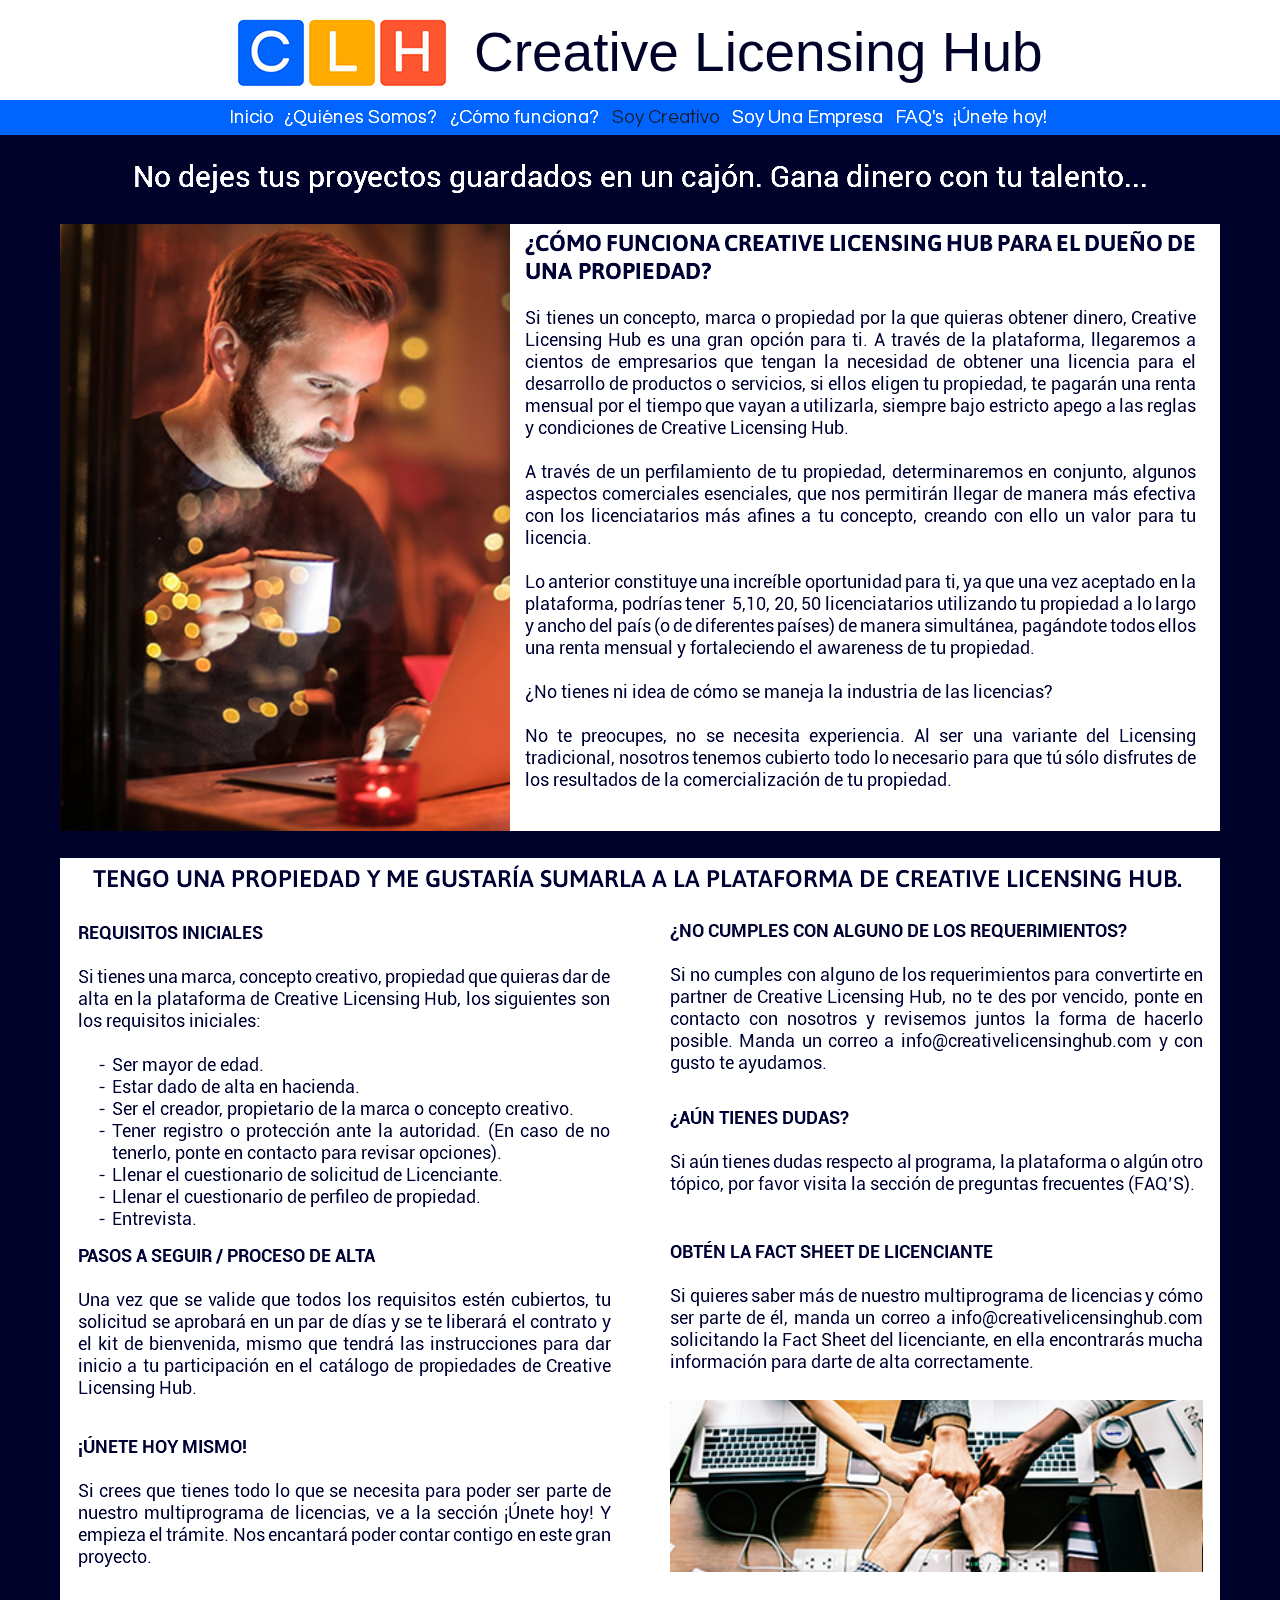
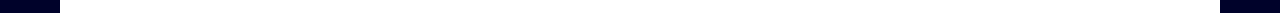
<file: soy-creativo.html>
<!DOCTYPE html>
<html class="nojs html css_verticalspacer" lang="es-ES">
 <head>

  <meta http-equiv="Content-type" content="text/html;charset=UTF-8"/>
  <meta name="generator" content="2017.0.0.363"/>
  <meta name="viewport" content="width=device-width, initial-scale=1.0"/>
  
  <script type="text/javascript">
   // Update the 'nojs'/'js' class on the html node
document.documentElement.className = document.documentElement.className.replace(/\bnojs\b/g, 'js');

// Check that all required assets are uploaded and up-to-date
if(typeof Muse == "undefined") window.Muse = {}; window.Muse.assets = {"required":["museutils.js", "museconfig.js", "jquery.musemenu.js", "jquery.watch.js", "webpro.js", "musewpslideshow.js", "jquery.museoverlay.js", "touchswipe.js", "jquery.museresponsive.js", "require.js", "soy-creativo.css"], "outOfDate":[]};
</script>
  
  <title>Soy Creativo</title>
  <!-- CSS -->
  <link rel="stylesheet" type="text/css" href="css/site_global.css?crc=4002024881"/>
  <link rel="stylesheet" type="text/css" href="css/master_a-p_g_-maestra.css?crc=3853622027"/>
  <link rel="stylesheet" type="text/css" href="css/soy-creativo.css?crc=3979401170" id="pagesheet"/>
  <!-- IE-only CSS -->
  <!--[if lt IE 9]>
  <link rel="stylesheet" type="text/css" href="css/nomq_preview_master_a-p_g_-maestra.css?crc=3762135263"/>
  <link rel="stylesheet" type="text/css" href="css/nomq_soy-creativo.css?crc=49314670" id="nomq_pagesheet"/>
  <![endif]-->
  <!-- JS includes -->
  <!--[if lt IE 9]>
  <script src="scripts/html5shiv.js?crc=4241844378" type="text/javascript"></script>
  <![endif]-->
   </head>
 <body>

  <div class="breakpoint active" id="bp_infinity" data-min-width="851"><!-- responsive breakpoint node -->
   <div class="clearfix borderbox" id="page"><!-- column -->
    <div class="clearfix colelem" id="pu4378"><!-- group -->
     <div class="browser_width" id="u4378-bw">
      <div id="u4378" class="shared_content" data-content-guid="u4378_content"><!-- simple frame --></div>
     </div>
     <div class="clip_frame" id="u622"><!-- image -->
      <img class="block temp_no_img_src" id="u622_img" data-orig-src="images/logosinnombre.jpg?crc=4223500165" alt="" width="233" height="90" src="images/blank.gif?crc=4208392903"/>
     </div>
     <div class="clearfix" id="u629-4"><!-- content -->
      <p>Creative Licensing Hub</p>
     </div>
     <div class="browser_width shared_content" id="u7081-3-bw" data-content-guid="u7081-3-bw_content">
      <div class="clearfix" id="u7081-3"><!-- content -->
       <p>&nbsp;</p>
      </div>
     </div>
     <nav class="MenuBar clearfix" id="menuu632"><!-- horizontal box -->
      <div class="MenuItemContainer clearfix grpelem" id="u633"><!-- vertical box -->
       <a class="nonblock nontext MenuItem MenuItemWithSubMenu clearfix colelem" id="u636" href="index.html"><!-- horizontal box --><img class="MenuItemLabel NoWrap grpelem" id="u637" alt="Inicio" src="images/blank.gif?crc=4208392903"/><!-- state-based BG images --></a>
      </div>
      <div class="MenuItemContainer clearfix grpelem" id="u640"><!-- vertical box -->
       <a class="nonblock nontext MenuItem MenuItemWithSubMenu clearfix colelem" id="u643" href="quienes-somos.html"><!-- horizontal box --><img class="MenuItemLabel NoWrap grpelem" id="u646" alt="¿Quiénes Somos?" src="images/blank.gif?crc=4208392903"/><!-- state-based BG images --></a>
      </div>
      <div class="MenuItemContainer clearfix grpelem" id="u677"><!-- vertical box -->
       <a class="nonblock nontext MenuItem MenuItemWithSubMenu clearfix colelem" id="u678" href="como-funciona.html"><!-- horizontal box --><img class="MenuItemLabel NoWrap grpelem" id="u681" alt="¿Cómo funciona?" src="images/blank.gif?crc=4208392903"/><!-- state-based BG images --></a>
      </div>
      <div class="MenuItemContainer clearfix grpelem" id="u706"><!-- vertical box -->
       <a class="nonblock nontext MenuItem MenuItemWithSubMenu MuseMenuActive clearfix colelem" id="u709" href="soy-creativo.html"><!-- horizontal box --><img class="MenuItemLabel NoWrap grpelem" id="u711" alt="Soy Creativo" src="images/blank.gif?crc=4208392903"/><!-- state-based BG images --></a>
      </div>
      <div class="MenuItemContainer clearfix grpelem" id="u734"><!-- vertical box -->
       <a class="nonblock nontext MenuItem MenuItemWithSubMenu clearfix colelem" id="u735" href="soy-una-empresa.html"><!-- horizontal box --><img class="MenuItemLabel NoWrap grpelem" id="u737" alt="Soy Una Empresa" src="images/blank.gif?crc=4208392903"/><!-- state-based BG images --></a>
      </div>
      <div class="MenuItemContainer clearfix grpelem" id="u762"><!-- vertical box -->
       <a class="nonblock nontext MenuItem MenuItemWithSubMenu clearfix colelem" id="u765" href="faqs.html"><!-- horizontal box --><img class="MenuItemLabel NoWrap grpelem" id="u768" alt="FAQ's" src="images/blank.gif?crc=4208392903"/><!-- state-based BG images --></a>
      </div>
      <div class="MenuItemContainer clearfix grpelem" id="u790"><!-- vertical box -->
       <a class="nonblock nontext MenuItem MenuItemWithSubMenu clearfix colelem" id="u793" href="unete.html"><!-- horizontal box --><img class="MenuItemLabel NoWrap grpelem" id="u795" alt="¡Únete hoy!" src="images/blank.gif?crc=4208392903"/><!-- state-based BG images --></a>
      </div>
     </nav>
    </div>
    <img class="colelem temp_no_img_src" id="u5857-4" alt="No dejes tus proyectos guardados en un cajón. Gana dinero con tu talento... " data-orig-src="images/u5857-4.png?crc=3974281156" data-image-width="1160" src="images/blank.gif?crc=4208392903"/><!-- rasterized frame -->
    <div class="clearfix colelem" id="u5872"><!-- group -->
     <div class="clip_frame grpelem" id="u5861"><!-- image -->
      <img class="block temp_no_img_src" id="u5861_img" data-orig-src="images/creativo_001-crop-u5861.png?crc=526401214" alt="" data-image-width="450" data-image-height="607" src="images/blank.gif?crc=4208392903"/>
     </div>
     <img class="grpelem temp_no_img_src" id="u5864-20" alt="¿CÓMO FUNCIONA CREATIVE LICENSING HUB PARA EL DUEÑO DE UNA PROPIEDAD? Si tienes un concepto, marca o propiedad por la que quieras obtener dinero, Creative Licensing Hub es una gran opción para ti. A través de la plataforma, llegaremos a cientos de empresarios que tengan la necesidad de obtener una licencia para el desarrollo de productos o servicios, si ellos eligen tu propiedad, te pagarán una renta mensual por el tiempo que vayan a utilizarla, siempre bajo estricto apego a las reglas y condiciones de Creative Licensing Hub. A través de un perfilamiento de tu propiedad, determinaremos en conjunto, algunos aspectos comerciales esenciales, que nos permitirán llegar de manera más efectiva con los licenciatarios más afines a tu concepto, creando con ello un valor para tu licencia. Lo anterior constituye una increíble oportunidad para ti, ya que una vez aceptado en la plataforma, podrías tener 5,10, 20, 50 licenciatarios utilizando tu propiedad a lo largo y ancho del país (o de diferentes países) de manera simultánea, pagándote todos ellos una renta mensual y fortaleciendo el awareness de tu propiedad. ¿No tienes ni idea de cómo se maneja la industria de las licencias? No te preocupes, no se necesita experiencia. Al ser una variante del Licensing tradicional, nosotros tenemos cubierto todo lo necesario para que tú sólo disfrutes de los resultados de la comercialización de tu propiedad. " data-orig-src="images/u5864-20.png?crc=34186595" data-image-width="671" src="images/blank.gif?crc=4208392903"/><!-- rasterized frame -->
    </div>
    <div class="clearfix colelem" id="u5915"><!-- column -->
     <img class="colelem temp_no_img_src" id="u5921-4" alt="TENGO UNA PROPIEDAD Y ME GUSTARÍA SUMARLA A LA PLATAFORMA DE CREATIVE LICENSING HUB." data-orig-src="images/u5921-4.png?crc=55724616" data-image-width="1118" src="images/blank.gif?crc=4208392903"/><!-- rasterized frame -->
     <div class="clearfix colelem" id="pu5908-29"><!-- group -->
      <img class="grpelem temp_no_img_src" id="u5908-29" alt="REQUISITOS INICIALES Si tienes una marca, concepto creativo, propiedad que quieras dar de alta en la plataforma de Creative Licensing Hub, los siguientes son los requisitos iniciales: Ser mayor de edad. Estar dado de alta en hacienda. Ser el creador, propietario de la marca o concepto creativo. Tener registro o protección ante la autoridad. (En caso de no tenerlo, ponte en contacto para revisar opciones). Llenar el cuestionario de solicitud de Licenciante. Llenar el cuestionario de perfileo de propiedad. Entrevista." data-orig-src="images/u5908-29.png?crc=4213943559" data-image-width="532" src="images/blank.gif?crc=4208392903"/><!-- rasterized frame -->
      <div class="clearfix grpelem" id="pu6313-7"><!-- column -->
       <img class="colelem temp_no_img_src" id="u6313-7" alt="¿NO CUMPLES CON ALGUNO DE LOS REQUERIMIENTOS? Si no cumples con alguno de los requerimientos para convertirte en partner de Creative Licensing Hub, no te des por vencido, ponte en contacto con nosotros y revisemos juntos la forma de hacerlo posible. Manda un correo a info@creativelicensinghub.com y con gusto te ayudamos." data-orig-src="images/u6313-7.png?crc=3843943497" data-image-width="533" src="images/blank.gif?crc=4208392903"/><!-- rasterized frame -->
       <img class="colelem temp_no_img_src" id="u6310-7" alt="¿AÚN TIENES DUDAS? Si aún tienes dudas respecto al programa, la plataforma o algún otro tópico, por favor visita la sección de preguntas frecuentes (FAQ’S)." data-orig-src="images/u6310-7.png?crc=3983874698" data-image-width="533" src="images/blank.gif?crc=4208392903"/><!-- rasterized frame -->
      </div>
     </div>
     <div class="clearfix colelem" id="ppu5918-8"><!-- group -->
      <div class="clearfix grpelem" id="pu5918-8"><!-- column -->
       <img class="colelem temp_no_img_src" id="u5918-8" alt="PASOS A SEGUIR / PROCESO DE ALTA Una vez que se valide que todos los requisitos estén cubiertos, tu solicitud se aprobará en un par de días y se te liberará el contrato y el kit de bienvenida, mismo que tendrá las instrucciones para dar inicio a tu participación en el catálogo de propiedades de Creative Licensing Hub. " data-orig-src="images/u5918-8.png?crc=311061262" data-image-width="533" src="images/blank.gif?crc=4208392903"/><!-- rasterized frame -->
       <img class="colelem temp_no_img_src" id="u6316-8" alt="¡ÚNETE HOY MISMO! Si crees que tienes todo lo que se necesita para poder ser parte de nuestro multiprograma de licencias, ve a la sección ¡Únete hoy! Y empieza el trámite. Nos encantará poder contar contigo en este gran proyecto." data-orig-src="images/u6316-8.png?crc=3806850927" data-image-width="533" src="images/blank.gif?crc=4208392903"/><!-- rasterized frame -->
      </div>
      <div class="clearfix grpelem" id="pu6307-7"><!-- column -->
       <img class="colelem temp_no_img_src" id="u6307-7" alt="OBTÉN LA FACT SHEET DE LICENCIANTE Si quieres saber más de nuestro multiprograma de licencias y cómo ser parte de él, manda un correo a info@creativelicensinghub.com solicitando la Fact Sheet del licenciante, en ella encontrarás mucha información para darte de alta correctamente." data-orig-src="images/u6307-7.png?crc=3633116" data-image-width="533" src="images/blank.gif?crc=4208392903"/><!-- rasterized frame -->
       <div class="clip_frame colelem" id="u6319"><!-- image -->
        <img class="block temp_no_img_src" id="u6319_img" data-orig-src="images/creativojoin_001-crop-u6319.png?crc=317046510" alt="" data-image-width="533" data-image-height="172" src="images/blank.gif?crc=4208392903"/>
       </div>
      </div>
     </div>
    </div>
    <div class="verticalspacer" data-offset-top="1614" data-content-above-spacer="1613" data-content-below-spacer="0"></div>
   </div>
   <div class="preload_images">
    <img class="preload temp_no_img_src" data-orig-src="images/u637-r.png?crc=378292260" alt="" src="images/blank.gif?crc=4208392903"/>
    <img class="preload temp_no_img_src" data-orig-src="images/u637-a.png?crc=378292260" alt="" src="images/blank.gif?crc=4208392903"/>
    <img class="preload temp_no_img_src" data-orig-src="images/u646-r.png?crc=3881046029" alt="" src="images/blank.gif?crc=4208392903"/>
    <img class="preload temp_no_img_src" data-orig-src="images/u646-a.png?crc=3881046029" alt="" src="images/blank.gif?crc=4208392903"/>
    <img class="preload temp_no_img_src" data-orig-src="images/u681-r.png?crc=225153351" alt="" src="images/blank.gif?crc=4208392903"/>
    <img class="preload temp_no_img_src" data-orig-src="images/u681-a.png?crc=225153351" alt="" src="images/blank.gif?crc=4208392903"/>
    <img class="preload temp_no_img_src" data-orig-src="images/u711-r.png?crc=28489720" alt="" src="images/blank.gif?crc=4208392903"/>
    <img class="preload temp_no_img_src" data-orig-src="images/u711-a.png?crc=28489720" alt="" src="images/blank.gif?crc=4208392903"/>
    <img class="preload temp_no_img_src" data-orig-src="images/u737-r.png?crc=331984362" alt="" src="images/blank.gif?crc=4208392903"/>
    <img class="preload temp_no_img_src" data-orig-src="images/u737-a.png?crc=331984362" alt="" src="images/blank.gif?crc=4208392903"/>
    <img class="preload temp_no_img_src" data-orig-src="images/u768-r.png?crc=3995589913" alt="" src="images/blank.gif?crc=4208392903"/>
    <img class="preload temp_no_img_src" data-orig-src="images/u768-a.png?crc=3995589913" alt="" src="images/blank.gif?crc=4208392903"/>
    <img class="preload temp_no_img_src" data-orig-src="images/u795-r.png?crc=4015144759" alt="" src="images/blank.gif?crc=4208392903"/>
    <img class="preload temp_no_img_src" data-orig-src="images/u795-a.png?crc=4015144759" alt="" src="images/blank.gif?crc=4208392903"/>
   </div>
  </div>
  <div class="breakpoint" id="bp_850" data-max-width="850"><!-- responsive breakpoint node -->
   <div class="clearfix borderbox temp_no_id" data-orig-id="page"><!-- column -->
    <div class="clearfix colelem temp_no_id" data-orig-id="pu4378"><!-- group -->
     <span class="grpelem placeholder" data-placeholder-for="u4378_content"><!-- placeholder node --></span>
     <div class="clip_frame grpelem temp_no_id" data-orig-id="u622"><!-- image -->
      <img class="block temp_no_id temp_no_img_src" data-orig-src="images/logosinnombre.jpg?crc=4223500165" alt="" width="152" height="58" data-orig-id="u622_img" src="images/blank.gif?crc=4208392903"/>
     </div>
     <span class="browser_width grpelem placeholder" data-placeholder-for="u7081-3-bw_content"><!-- placeholder node --></span>
     <div class="clearfix grpelem" id="u7506-8"><!-- content -->
      <p>Creative</p>
      <p>Licensing</p>
      <p>Hub</p>
     </div>
     <div class="PamphletWidget clearfix grpelem" id="pamphletu7801"><!-- none box -->
      <div class="popup_anchor" id="u7808popup">
       <div class="ContainerGroup clearfix" id="u7808"><!-- stack box -->
        <div class="Container invi clearfix grpelem" id="u7811"><!-- column -->
         <a class="nonblock nontext clearfix colelem" id="u7865-4" href="index.html"><!-- content --><p>INICIO</p></a>
         <a class="nonblock nontext clearfix colelem" id="u7869-4" href="quienes-somos.html"><!-- content --><p>¿QUIÉNES SOMOS?</p></a>
         <a class="nonblock nontext clearfix colelem" id="u7875-4" href="como-funciona.html"><!-- content --><p>¿CÓMO FUNCIONA?</p></a>
         <a class="nonblock nontext MuseLinkActive clearfix colelem" id="u7881-4" href="soy-creativo.html"><!-- content --><p>SOY CREATIVO</p></a>
         <a class="nonblock nontext clearfix colelem" id="u7887-4" href="soy-una-empresa.html"><!-- content --><p>SOY UNA EMPRESA</p></a>
         <a class="nonblock nontext clearfix colelem" id="u7893-4" href="faqs.html"><!-- content --><p>FAQ'S</p></a>
         <a class="nonblock nontext clearfix colelem" id="u8011-4" href="unete.html"><!-- content --><p>¡ÚNETE HOY!</p></a>
        </div>
       </div>
      </div>
      <div class="ThumbGroup clearfix grpelem" id="u7804"><!-- none box -->
       <div class="popup_anchor" id="u7807popup">
        <div class="Thumb popup_element clearfix" id="u7807"><!-- group -->
         <div class="clearfix grpelem" id="u7861"><!-- column -->
          <div class="colelem" id="u7785"><!-- simple frame --></div>
          <div class="colelem" id="u7789"><!-- simple frame --></div>
          <div class="colelem" id="u7795"><!-- simple frame --></div>
         </div>
        </div>
       </div>
      </div>
      <div class="popup_anchor" id="u7802popup">
       <div class="PamphletCloseButton PamphletLightboxPart popup_element clearfix" id="u7802"><!-- group -->
        <div class="clearfix grpelem" id="u7803-4"><!-- content -->
         <p>x</p>
        </div>
       </div>
      </div>
     </div>
    </div>
    <img class="colelem temp_no_img_src" id="u9232-4" alt="No dejes tus proyectos guardados en un cajón. Gana dinero con tu talento... " data-orig-src="images/u9232-4.png?crc=133432303" data-image-width="810" src="images/blank.gif?crc=4208392903"/><!-- rasterized frame -->
    <div class="clip_frame colelem" id="u9308"><!-- image -->
     <img class="block temp_no_img_src" id="u9308_img" data-orig-src="images/creativo_001-crop-u9308.png?crc=4012467956" alt="" data-image-width="810" data-image-height="252" src="images/blank.gif?crc=4208392903"/>
    </div>
    <div class="clearfix colelem" id="u9231"><!-- group -->
     <img class="grpelem temp_no_img_src" id="u9235-19" alt="¿CÓMO FUNCIONA CREATIVE LICENSING HUB PARA EL DUEÑO DE UNA PROPIEDAD? Si tienes un concepto, marca o propiedad por la que quieras obtener dinero, Creative Licensing Hub es una gran opción para ti. A través de la plataforma, llegaremos a cientos de empresarios que tengan la necesidad de obtener una licencia para el desarrollo de productos o servicios, si ellos eligen tu propiedad, te pagarán una renta mensual por el tiempo que vayan a utilizarla, siempre bajo estricto apego a las reglas y condiciones de Creative Licensing Hub. A través de un perfilamiento de tu propiedad, determinaremos en conjunto, algunos aspectos comerciales esenciales, que nos permitirán llegar de manera más efectiva con los licenciatarios más afines a tu concepto, creando con ello un valor para tu licencia. Lo anterior constituye una increíble oportunidad para ti, ya que una vez aceptado en la plataforma, podrías tener 5,10, 20, 50 licenciatarios utilizando tu propiedad a lo largo y ancho del país (o de diferentes países) de manera simultánea, pagándote todos ellos una renta mensual y fortaleciendo el awareness de tu propiedad. ¿No tienes ni idea de cómo se maneja la industria de las licencias? No te preocupes, no se necesita experiencia. Al ser una variante del Licensing tradicional, nosotros tenemos cubierto todo lo necesario para que tú sólo disfrutes de los resultados de la comercialización de tu propiedad." data-orig-src="images/u9235-19.png?crc=4212680361" data-image-width="778" src="images/blank.gif?crc=4208392903"/><!-- rasterized frame -->
    </div>
    <div class="clearfix colelem" id="u9230"><!-- column -->
     <img class="colelem temp_no_img_src" id="u9238-4" alt="TENGO UNA PROPIEDAD Y ME GUSTARÍA SUMARLA A LA PLATAFORMA DE CREATIVE LICENSING HUB." data-orig-src="images/u9238-4.png?crc=327655810" data-image-width="776" src="images/blank.gif?crc=4208392903"/><!-- rasterized frame -->
     <div class="clearfix colelem" id="pu9236-29"><!-- group -->
      <img class="grpelem temp_no_img_src" id="u9236-29" alt="REQUISITOS INICIALES Si tienes una marca, concepto creativo, propiedad que quieras dar de alta en la plataforma de Creative Licensing Hub, los siguientes son los requisitos iniciales: Ser mayor de edad. Estar dado de alta en hacienda. Ser el creador, propietario de la marca o concepto creativo. Tener registro o protección ante la autoridad. (En caso de no tenerlo, ponte en contacto para revisar opciones). Llenar el cuestionario de solicitud de Licenciante. Llenar el cuestionario de perfileo de propiedad. Entrevista." data-orig-src="images/u9236-29.png?crc=44646658" data-image-width="360" src="images/blank.gif?crc=4208392903"/><!-- rasterized frame -->
      <div class="clearfix grpelem" id="pu9241-14"><!-- column -->
       <img class="colelem temp_no_img_src" id="u9241-14" alt="¿NO CUMPLES CON ALGÚN REQUISITO? Si no cumples con alguno de los requerimientos para convertirte en partner de Creative Licensing Hub, no te des por vencido, ponte en contacto con nosotros y revisemos juntos la forma de hacerlo posible. Mándanos un correo a info@creativelicensinghub.com y con gusto te ayudamos." data-orig-src="images/u9241-14.png?crc=21941547" data-image-width="359" src="images/blank.gif?crc=4208392903"/><!-- rasterized frame -->
       <img class="colelem temp_no_img_src" id="u9240-7" alt="¿AÚN TIENES DUDAS? Si aún tienes dudas respecto al programa, la plataforma o algún otro tópico, por favor visita la sección de preguntas frecuentes (FAQ’S)." data-orig-src="images/u9240-7.png?crc=57182249" data-image-width="359" src="images/blank.gif?crc=4208392903"/><!-- rasterized frame -->
      </div>
     </div>
     <div class="clearfix colelem" id="pu9237-9"><!-- group -->
      <img class="grpelem temp_no_img_src" id="u9237-9" alt="PASOS A SEGUIR (PROCESO DE ALTA) Una vez que se valide que todos los requisitos estén cubiertos, tu solicitud se aprobará en un par de días y se te liberará el contrato y el kit de bienvenida, mismo que tendrá las instrucciones para dar inicio a tu participación en el catálogo de propiedades de Creative Licensing Hub." data-orig-src="images/u9237-9.png?crc=4055463147" data-image-width="360" src="images/blank.gif?crc=4208392903"/><!-- rasterized frame -->
      <img class="grpelem temp_no_img_src" id="u9239-7" alt="OBTÉN LA FACT SHEET DE LICENCIANTE Si quieres saber más de nuestro multiprograma de licencias y cómo ser parte de él, manda un correo a info@creativelicensinghub.com solicitando la Fact Sheet del licenciante, en ella encontrarás mucha información para darte de alta correctamente." data-orig-src="images/u9239-7.png?crc=3768325113" data-image-width="359" src="images/blank.gif?crc=4208392903"/><!-- rasterized frame -->
     </div>
     <div class="clearfix colelem" id="pu9242-8"><!-- group -->
      <img class="grpelem temp_no_img_src" id="u9242-8" alt="¡ÚNETE HOY MISMO! Si crees que tienes todo lo que se necesita para poder ser parte de nuestro multiprograma de licencias, ve a la sección ¡Únete hoy! Y empieza el trámite. Nos encantará poder contar contigo en este gran proyecto." data-orig-src="images/u9242-8.png?crc=31673525" data-image-width="360" src="images/blank.gif?crc=4208392903"/><!-- rasterized frame -->
      <div class="clip_frame grpelem" id="u9325"><!-- image -->
       <img class="block temp_no_img_src" id="u9325_img" data-orig-src="images/creativojoin_001-crop-u9325.png?crc=3959305424" alt="" data-image-width="349" data-image-height="278" src="images/blank.gif?crc=4208392903"/>
      </div>
     </div>
    </div>
    <div class="verticalspacer" data-offset-top="2955" data-content-above-spacer="2955" data-content-below-spacer="62"></div>
   </div>
  </div>
  <!-- Other scripts -->
  <script type="text/javascript">
   window.Muse.assets.check=function(d){if(!window.Muse.assets.checked){window.Muse.assets.checked=!0;var b={},c=function(a,b){if(window.getComputedStyle){var c=window.getComputedStyle(a,null);return c&&c.getPropertyValue(b)||c&&c[b]||""}if(document.documentElement.currentStyle)return(c=a.currentStyle)&&c[b]||a.style&&a.style[b]||"";return""},a=function(a){if(a.match(/^rgb/))return a=a.replace(/\s+/g,"").match(/([\d\,]+)/gi)[0].split(","),(parseInt(a[0])<<16)+(parseInt(a[1])<<8)+parseInt(a[2]);if(a.match(/^\#/))return parseInt(a.substr(1),
16);return 0},g=function(g){for(var f=document.getElementsByTagName("link"),h=0;h<f.length;h++)if("text/css"==f[h].type){var i=(f[h].href||"").match(/\/?css\/([\w\-]+\.css)\?crc=(\d+)/);if(!i||!i[1]||!i[2])break;b[i[1]]=i[2]}f=document.createElement("div");f.className="version";f.style.cssText="display:none; width:1px; height:1px;";document.getElementsByTagName("body")[0].appendChild(f);for(h=0;h<Muse.assets.required.length;){var i=Muse.assets.required[h],l=i.match(/([\w\-\.]+)\.(\w+)$/),k=l&&l[1]?
l[1]:null,l=l&&l[2]?l[2]:null;switch(l.toLowerCase()){case "css":k=k.replace(/\W/gi,"_").replace(/^([^a-z])/gi,"_$1");f.className+=" "+k;k=a(c(f,"color"));l=a(c(f,"backgroundColor"));k!=0||l!=0?(Muse.assets.required.splice(h,1),"undefined"!=typeof b[i]&&(k!=b[i]>>>24||l!=(b[i]&16777215))&&Muse.assets.outOfDate.push(i)):h++;f.className="version";break;case "js":h++;break;default:throw Error("Unsupported file type: "+l);}}d?d().jquery!="1.8.3"&&Muse.assets.outOfDate.push("jquery-1.8.3.min.js"):Muse.assets.required.push("jquery-1.8.3.min.js");
f.parentNode.removeChild(f);if(Muse.assets.outOfDate.length||Muse.assets.required.length)f="Puede que determinados archivos falten en el servidor o sean incorrectos. Limpie la cache del navegador e inténtelo de nuevo. Si el problema persiste, póngase en contacto con el administrador del sitio web.",g&&Muse.assets.outOfDate.length&&(f+="\nOut of date: "+Muse.assets.outOfDate.join(",")),g&&Muse.assets.required.length&&(f+="\nMissing: "+Muse.assets.required.join(",")),alert(f)};location&&location.search&&location.search.match&&location.search.match(/muse_debug/gi)?setTimeout(function(){g(!0)},5E3):g()}};
var muse_init=function(){require.config({baseUrl:""});require(["jquery","museutils","whatinput","jquery.musemenu","jquery.watch","webpro","musewpslideshow","jquery.museoverlay","touchswipe","jquery.museresponsive"],function(d){var $ = d;$(document).ready(function(){try{
window.Muse.assets.check($);/* body */
Muse.Utils.transformMarkupToFixBrowserProblemsPreInit();/* body */
Muse.Utils.prepHyperlinks(true);/* body */
Muse.Utils.fullPage('#page');/* 100% height page */
Muse.Utils.resizeHeight('.browser_width');/* resize height */
Muse.Utils.requestAnimationFrame(function() { $('body').addClass('initialized'); });/* mark body as initialized */
Muse.Utils.initWidget('.MenuBar', ['#bp_infinity'], function(elem) { return $(elem).museMenu(); });/* unifiedNavBar */
Muse.Utils.initWidget('#pamphletu7801', ['#bp_850'], function(elem) { return new WebPro.Widget.ContentSlideShow(elem, {contentLayout_runtime:'stack',event:'click',deactivationEvent:'none',autoPlay:false,displayInterval:3000,transitionStyle:'fading',transitionDuration:0,hideAllContentsFirst:true,shuffle:false,enableSwipe:true,resumeAutoplay:true,resumeAutoplayInterval:3000,playOnce:false,autoActivate_runtime:false}); });/* #pamphletu7801 */
$( '.breakpoint' ).registerBreakpoint();/* Register breakpoints */
Muse.Utils.transformMarkupToFixBrowserProblems();/* body */
}catch(b){if(b&&"function"==typeof b.notify?b.notify():Muse.Assert.fail("Error calling selector function: "+b),false)throw b;}})})};

</script>
  <!-- RequireJS script -->
  <script src="scripts/require.js?crc=244322403" type="text/javascript" async data-main="scripts/museconfig.js?crc=168988563" onload="if (requirejs) requirejs.onError = function(requireType, requireModule) { if (requireType && requireType.toString && requireType.toString().indexOf && 0 <= requireType.toString().indexOf('#scripterror')) window.Muse.assets.check(); }" onerror="window.Muse.assets.check();"></script>
   </body>
</html>
</file>
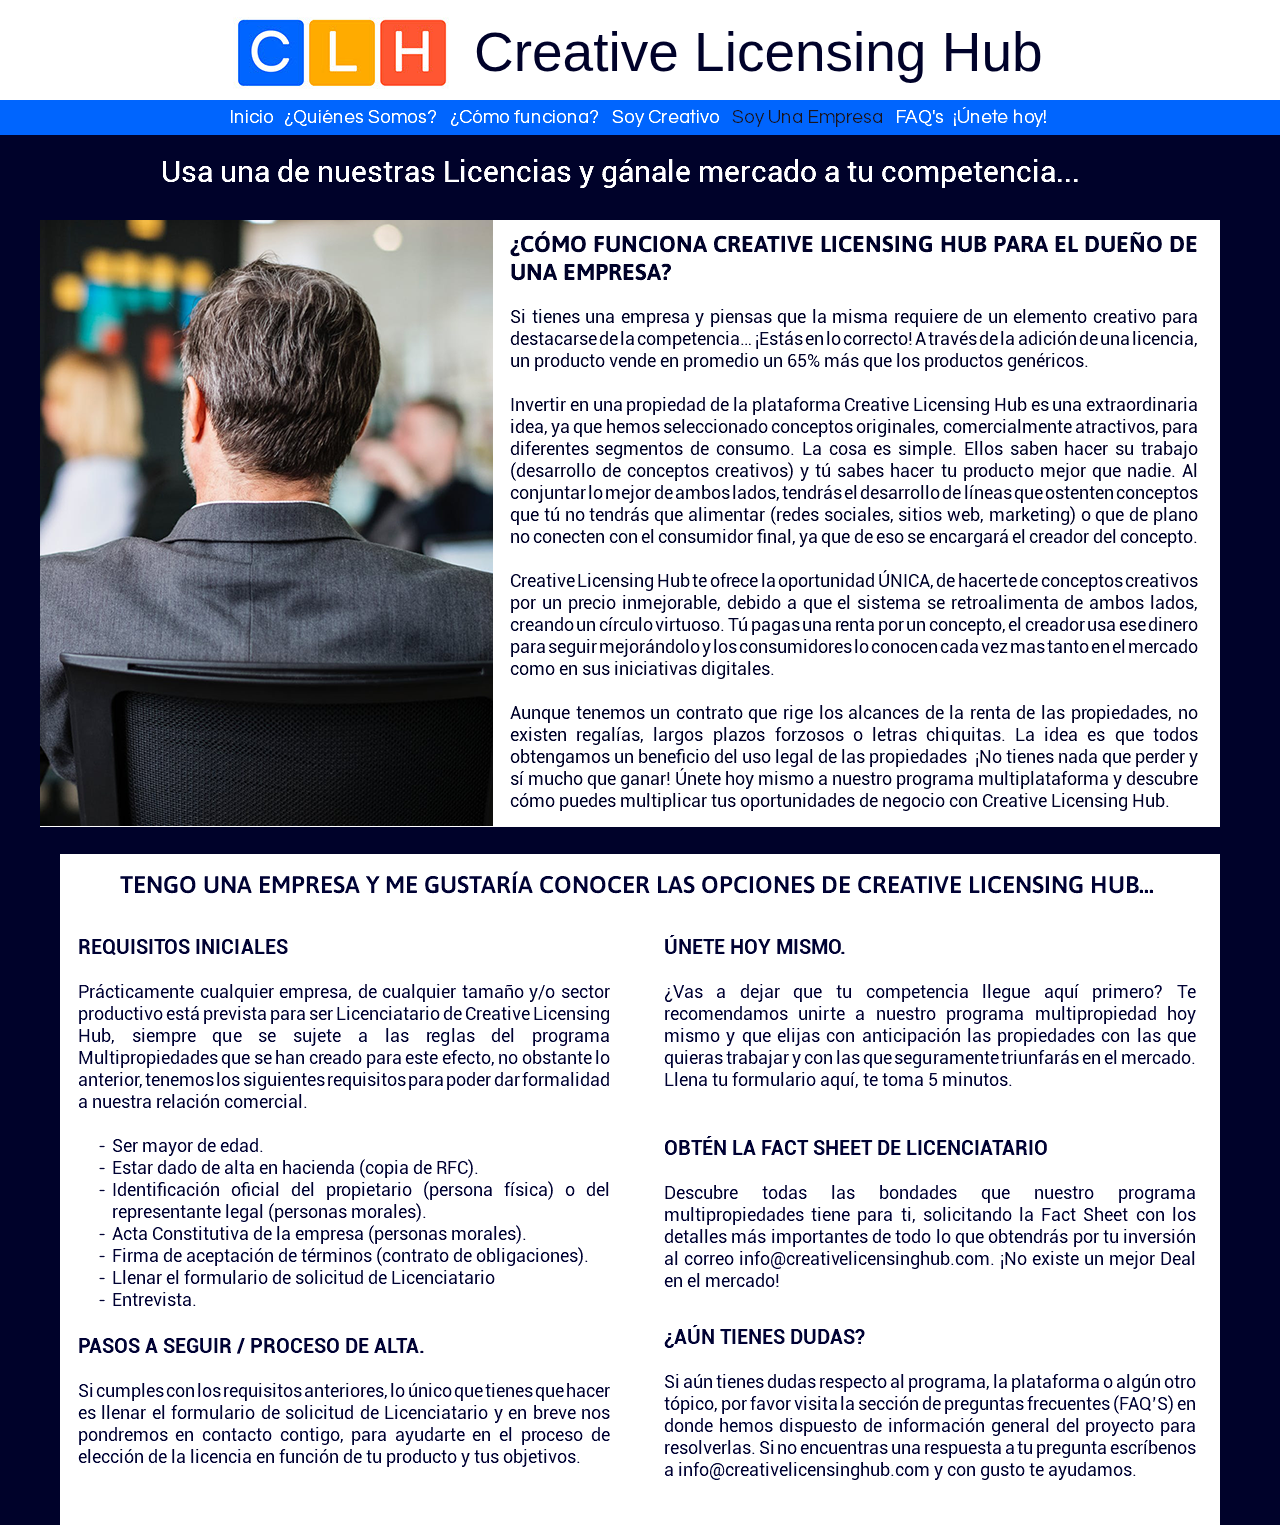
<file: soy-una-empresa.html>
<!DOCTYPE html>
<html class="nojs html css_verticalspacer" lang="es-ES">
 <head>

  <meta http-equiv="Content-type" content="text/html;charset=UTF-8"/>
  <meta name="generator" content="2017.0.0.363"/>
  <meta name="viewport" content="width=device-width, initial-scale=1.0"/>
  
  <script type="text/javascript">
   // Update the 'nojs'/'js' class on the html node
document.documentElement.className = document.documentElement.className.replace(/\bnojs\b/g, 'js');

// Check that all required assets are uploaded and up-to-date
if(typeof Muse == "undefined") window.Muse = {}; window.Muse.assets = {"required":["museutils.js", "museconfig.js", "jquery.musemenu.js", "jquery.watch.js", "webpro.js", "musewpslideshow.js", "jquery.museoverlay.js", "touchswipe.js", "jquery.museresponsive.js", "require.js", "soy-una-empresa.css"], "outOfDate":[]};
</script>
  
  <title>Soy Una Empresa</title>
  <!-- CSS -->
  <link rel="stylesheet" type="text/css" href="css/site_global.css?crc=4002024881"/>
  <link rel="stylesheet" type="text/css" href="css/master_a-p_g_-maestra.css?crc=3853622027"/>
  <link rel="stylesheet" type="text/css" href="css/soy-una-empresa.css?crc=4020322263" id="pagesheet"/>
  <!-- IE-only CSS -->
  <!--[if lt IE 9]>
  <link rel="stylesheet" type="text/css" href="css/nomq_preview_master_a-p_g_-maestra.css?crc=3762135263"/>
  <link rel="stylesheet" type="text/css" href="css/nomq_soy-una-empresa.css?crc=479181050" id="nomq_pagesheet"/>
  <![endif]-->
  <!-- JS includes -->
  <!--[if lt IE 9]>
  <script src="scripts/html5shiv.js?crc=4241844378" type="text/javascript"></script>
  <![endif]-->
   </head>
 <body>

  <div class="breakpoint active" id="bp_infinity" data-min-width="851"><!-- responsive breakpoint node -->
   <div class="clearfix borderbox" id="page"><!-- column -->
    <div class="clearfix colelem" id="pu4378"><!-- group -->
     <div class="browser_width" id="u4378-bw">
      <div id="u4378" class="shared_content" data-content-guid="u4378_content"><!-- simple frame --></div>
     </div>
     <div class="clip_frame" id="u622"><!-- image -->
      <img class="block temp_no_img_src" id="u622_img" data-orig-src="images/logosinnombre.jpg?crc=4223500165" alt="" width="233" height="90" src="images/blank.gif?crc=4208392903"/>
     </div>
     <div class="clearfix" id="u629-4"><!-- content -->
      <p>Creative Licensing Hub</p>
     </div>
     <div class="browser_width shared_content" id="u7081-3-bw" data-content-guid="u7081-3-bw_content">
      <div class="clearfix" id="u7081-3"><!-- content -->
       <p>&nbsp;</p>
      </div>
     </div>
     <nav class="MenuBar clearfix" id="menuu632"><!-- horizontal box -->
      <div class="MenuItemContainer clearfix grpelem" id="u633"><!-- vertical box -->
       <a class="nonblock nontext MenuItem MenuItemWithSubMenu clearfix colelem" id="u636" href="index.html"><!-- horizontal box --><img class="MenuItemLabel NoWrap grpelem" id="u637" alt="Inicio" src="images/blank.gif?crc=4208392903"/><!-- state-based BG images --></a>
      </div>
      <div class="MenuItemContainer clearfix grpelem" id="u640"><!-- vertical box -->
       <a class="nonblock nontext MenuItem MenuItemWithSubMenu clearfix colelem" id="u643" href="quienes-somos.html"><!-- horizontal box --><img class="MenuItemLabel NoWrap grpelem" id="u646" alt="¿Quiénes Somos?" src="images/blank.gif?crc=4208392903"/><!-- state-based BG images --></a>
      </div>
      <div class="MenuItemContainer clearfix grpelem" id="u677"><!-- vertical box -->
       <a class="nonblock nontext MenuItem MenuItemWithSubMenu clearfix colelem" id="u678" href="como-funciona.html"><!-- horizontal box --><img class="MenuItemLabel NoWrap grpelem" id="u681" alt="¿Cómo funciona?" src="images/blank.gif?crc=4208392903"/><!-- state-based BG images --></a>
      </div>
      <div class="MenuItemContainer clearfix grpelem" id="u706"><!-- vertical box -->
       <a class="nonblock nontext MenuItem MenuItemWithSubMenu clearfix colelem" id="u709" href="soy-creativo.html"><!-- horizontal box --><img class="MenuItemLabel NoWrap grpelem" id="u711" alt="Soy Creativo" src="images/blank.gif?crc=4208392903"/><!-- state-based BG images --></a>
      </div>
      <div class="MenuItemContainer clearfix grpelem" id="u734"><!-- vertical box -->
       <a class="nonblock nontext MenuItem MenuItemWithSubMenu MuseMenuActive clearfix colelem" id="u735" href="soy-una-empresa.html"><!-- horizontal box --><img class="MenuItemLabel NoWrap grpelem" id="u737" alt="Soy Una Empresa" src="images/blank.gif?crc=4208392903"/><!-- state-based BG images --></a>
      </div>
      <div class="MenuItemContainer clearfix grpelem" id="u762"><!-- vertical box -->
       <a class="nonblock nontext MenuItem MenuItemWithSubMenu clearfix colelem" id="u765" href="faqs.html"><!-- horizontal box --><img class="MenuItemLabel NoWrap grpelem" id="u768" alt="FAQ's" src="images/blank.gif?crc=4208392903"/><!-- state-based BG images --></a>
      </div>
      <div class="MenuItemContainer clearfix grpelem" id="u790"><!-- vertical box -->
       <a class="nonblock nontext MenuItem MenuItemWithSubMenu clearfix colelem" id="u793" href="unete.html"><!-- horizontal box --><img class="MenuItemLabel NoWrap grpelem" id="u795" alt="¡Únete hoy!" src="images/blank.gif?crc=4208392903"/><!-- state-based BG images --></a>
      </div>
     </nav>
    </div>
    <img class="colelem temp_no_img_src" id="u6375-4" alt="Usa una de nuestras Licencias y gánale mercado a tu competencia..." data-orig-src="images/u6375-4.png?crc=189058987" data-image-width="1160" src="images/blank.gif?crc=4208392903"/><!-- rasterized frame -->
    <div class="clearfix colelem" id="u6374"><!-- group -->
     <div class="clip_frame grpelem" id="u6390"><!-- image -->
      <img class="block temp_no_img_src" id="u6390_img" data-orig-src="images/empresabusineesman_001-crop-u6390.png?crc=504421387" alt="" data-image-width="453" data-image-height="606" src="images/blank.gif?crc=4208392903"/>
     </div>
     <img class="grpelem temp_no_img_src" id="u6378-16" alt="¿CÓMO FUNCIONA CREATIVE LICENSING HUB PARA EL DUEÑO DE UNA EMPRESA? Si tienes una empresa y piensas que la misma requiere de un elemento creativo para destacarse de la competencia… ¡Estás en lo correcto! A través de la adición de una licencia, un producto vende en promedio un 65% más que los productos genéricos. Invertir en una propiedad de la plataforma Creative Licensing Hub es una extraordinaria idea, ya que hemos seleccionado conceptos originales, comercialmente atractivos, para diferentes segmentos de consumo. La cosa es simple. Ellos saben hacer su trabajo (desarrollo de conceptos creativos) y tú sabes hacer tu producto mejor que nadie. Al conjuntar lo mejor de ambos lados, tendrás el desarrollo de líneas que ostenten conceptos que tú no tendrás que alimentar (redes sociales, sitios web, marketing) o que de plano no conecten con el consumidor final, ya que de eso se encargará el creador del concepto. Creative Licensing Hub te ofrece la oportunidad ÚNICA, de hacerte de conceptos creativos por un precio inmejorable, debido a que el sistema se retroalimenta de ambos lados, creando un círculo virtuoso. Tú pagas una renta por un concepto, el creador usa ese dinero para seguir mejorándolo y los consumidores lo conocen cada vez mas tanto en el mercado como en sus iniciativas digitales. Aunque tenemos un contrato que rige los alcances de la renta de las propiedades, no existen regalías, largos plazos forzosos o letras chiquitas. La idea es que todos obtengamos un beneficio del uso legal de las propiedades ¡No tienes nada que perder y sí mucho que ganar! Únete hoy mismo a nuestro programa multiplataforma y descubre cómo puedes multiplicar tus oportunidades de negocio con Creative Licensing Hub." data-orig-src="images/u6378-16.png?crc=4152773599" data-image-width="688" src="images/blank.gif?crc=4208392903"/><!-- rasterized frame -->
    </div>
    <div class="clearfix colelem" id="u6406"><!-- column -->
     <img class="colelem temp_no_img_src" id="u6407-4" alt="TENGO UNA EMPRESA Y ME GUSTARÍA CONOCER LAS OPCIONES DE CREATIVE LICENSING HUB..." data-orig-src="images/u6407-4.png?crc=391342334" data-image-width="1118" src="images/blank.gif?crc=4208392903"/><!-- rasterized frame -->
     <div class="clearfix colelem" id="pu6438-23"><!-- group -->
      <img class="grpelem temp_no_img_src" id="u6438-23" alt="REQUISITOS INICIALES Prácticamente cualquier empresa, de cualquier tamaño y/o sector productivo está prevista para ser Licenciatario de Creative Licensing Hub, siempre que se sujete a las reglas del programa Multipropiedades que se han creado para este efecto, no obstante lo anterior, tenemos los siguientes requisitos para poder dar formalidad a nuestra relación comercial. Ser mayor de edad. Estar dado de alta en hacienda (copia de RFC). Identificación oficial del propietario (persona física) o del representante legal (personas morales). Acta Constitutiva de la empresa (personas morales). Firma de aceptación de términos (contrato de obligaciones). Llenar el formulario de solicitud de Licenciatario Entrevista." data-orig-src="images/u6438-23.png?crc=33664096" data-image-width="532" src="images/blank.gif?crc=4208392903"/><!-- rasterized frame -->
      <div class="clearfix grpelem" id="pu6444-8"><!-- column -->
       <img class="colelem temp_no_img_src" id="u6444-8" alt="ÚNETE HOY MISMO. ¿Vas a dejar que tu competencia llegue aquí primero? Te recomendamos unirte a nuestro programa multipropiedad hoy mismo y que elijas con anticipación las propiedades con las que quieras trabajar y con las que seguramente triunfarás en el mercado. Llena tu formulario aquí, te toma 5 minutos." data-orig-src="images/u6444-8.png?crc=4040767912" data-image-width="532" src="images/blank.gif?crc=4208392903"/><!-- rasterized frame -->
       <img class="colelem temp_no_img_src" id="u6447-7" alt="OBTÉN LA FACT SHEET DE LICENCIATARIO Descubre todas las bondades que nuestro programa multipropiedades tiene para ti, solicitando la Fact Sheet con los detalles más importantes de todo lo que obtendrás por tu inversión al correo info@creativelicensinghub.com. ¡No existe un mejor Deal en el mercado!" data-orig-src="images/u6447-7.png?crc=206051643" data-image-width="532" src="images/blank.gif?crc=4208392903"/><!-- rasterized frame -->
      </div>
     </div>
     <div class="clearfix colelem" id="pu6441-7"><!-- group -->
      <img class="grpelem temp_no_img_src" id="u6441-7" alt="PASOS A SEGUIR / PROCESO DE ALTA. Si cumples con los requisitos anteriores, lo único que tienes que hacer es llenar el formulario de solicitud de Licenciatario y en breve nos pondremos en contacto contigo, para ayudarte en el proceso de elección de la licencia en función de tu producto y tus objetivos." data-orig-src="images/u6441-7.png?crc=3973926830" data-image-width="532" src="images/blank.gif?crc=4208392903"/><!-- rasterized frame -->
      <img class="grpelem temp_no_img_src" id="u6450-7" alt="¿AÚN TIENES DUDAS? Si aún tienes dudas respecto al programa, la plataforma o algún otro tópico, por favor visita la sección de preguntas frecuentes (FAQ’S) en donde hemos dispuesto de información general del proyecto para resolverlas. Si no encuentras una respuesta a tu pregunta escríbenos a info@creativelicensinghub.com y con gusto te ayudamos." data-orig-src="images/u6450-7.png?crc=4078903566" data-image-width="532" src="images/blank.gif?crc=4208392903"/><!-- rasterized frame -->
     </div>
    </div>
    <div class="verticalspacer" data-offset-top="1525" data-content-above-spacer="1525" data-content-below-spacer="0"></div>
   </div>
   <div class="preload_images">
    <img class="preload temp_no_img_src" data-orig-src="images/u637-r.png?crc=378292260" alt="" src="images/blank.gif?crc=4208392903"/>
    <img class="preload temp_no_img_src" data-orig-src="images/u637-a.png?crc=378292260" alt="" src="images/blank.gif?crc=4208392903"/>
    <img class="preload temp_no_img_src" data-orig-src="images/u646-r.png?crc=3881046029" alt="" src="images/blank.gif?crc=4208392903"/>
    <img class="preload temp_no_img_src" data-orig-src="images/u646-a.png?crc=3881046029" alt="" src="images/blank.gif?crc=4208392903"/>
    <img class="preload temp_no_img_src" data-orig-src="images/u681-r.png?crc=225153351" alt="" src="images/blank.gif?crc=4208392903"/>
    <img class="preload temp_no_img_src" data-orig-src="images/u681-a.png?crc=225153351" alt="" src="images/blank.gif?crc=4208392903"/>
    <img class="preload temp_no_img_src" data-orig-src="images/u711-r.png?crc=28489720" alt="" src="images/blank.gif?crc=4208392903"/>
    <img class="preload temp_no_img_src" data-orig-src="images/u711-a.png?crc=28489720" alt="" src="images/blank.gif?crc=4208392903"/>
    <img class="preload temp_no_img_src" data-orig-src="images/u737-r.png?crc=331984362" alt="" src="images/blank.gif?crc=4208392903"/>
    <img class="preload temp_no_img_src" data-orig-src="images/u737-a.png?crc=331984362" alt="" src="images/blank.gif?crc=4208392903"/>
    <img class="preload temp_no_img_src" data-orig-src="images/u768-r.png?crc=3995589913" alt="" src="images/blank.gif?crc=4208392903"/>
    <img class="preload temp_no_img_src" data-orig-src="images/u768-a.png?crc=3995589913" alt="" src="images/blank.gif?crc=4208392903"/>
    <img class="preload temp_no_img_src" data-orig-src="images/u795-r.png?crc=4015144759" alt="" src="images/blank.gif?crc=4208392903"/>
    <img class="preload temp_no_img_src" data-orig-src="images/u795-a.png?crc=4015144759" alt="" src="images/blank.gif?crc=4208392903"/>
   </div>
  </div>
  <div class="breakpoint" id="bp_850" data-max-width="850"><!-- responsive breakpoint node -->
   <div class="clearfix borderbox temp_no_id" data-orig-id="page"><!-- column -->
    <div class="clearfix colelem temp_no_id" data-orig-id="pu4378"><!-- group -->
     <span class="grpelem placeholder" data-placeholder-for="u4378_content"><!-- placeholder node --></span>
     <div class="clip_frame grpelem temp_no_id" data-orig-id="u622"><!-- image -->
      <img class="block temp_no_id temp_no_img_src" data-orig-src="images/logosinnombre.jpg?crc=4223500165" alt="" width="152" height="58" data-orig-id="u622_img" src="images/blank.gif?crc=4208392903"/>
     </div>
     <span class="browser_width grpelem placeholder" data-placeholder-for="u7081-3-bw_content"><!-- placeholder node --></span>
     <div class="clearfix grpelem" id="u7506-8"><!-- content -->
      <p>Creative</p>
      <p>Licensing</p>
      <p>Hub</p>
     </div>
     <div class="PamphletWidget clearfix grpelem" id="pamphletu7801"><!-- none box -->
      <div class="popup_anchor" id="u7808popup">
       <div class="ContainerGroup clearfix" id="u7808"><!-- stack box -->
        <div class="Container invi clearfix grpelem" id="u7811"><!-- column -->
         <a class="nonblock nontext clearfix colelem" id="u7865-4" href="index.html"><!-- content --><p>INICIO</p></a>
         <a class="nonblock nontext clearfix colelem" id="u7869-4" href="quienes-somos.html"><!-- content --><p>¿QUIÉNES SOMOS?</p></a>
         <a class="nonblock nontext clearfix colelem" id="u7875-4" href="como-funciona.html"><!-- content --><p>¿CÓMO FUNCIONA?</p></a>
         <a class="nonblock nontext clearfix colelem" id="u7881-4" href="soy-creativo.html"><!-- content --><p>SOY CREATIVO</p></a>
         <a class="nonblock nontext MuseLinkActive clearfix colelem" id="u7887-4" href="soy-una-empresa.html"><!-- content --><p>SOY UNA EMPRESA</p></a>
         <a class="nonblock nontext clearfix colelem" id="u7893-4" href="faqs.html"><!-- content --><p>FAQ'S</p></a>
         <a class="nonblock nontext clearfix colelem" id="u8011-4" href="unete.html"><!-- content --><p>¡ÚNETE HOY!</p></a>
        </div>
       </div>
      </div>
      <div class="ThumbGroup clearfix grpelem" id="u7804"><!-- none box -->
       <div class="popup_anchor" id="u7807popup">
        <div class="Thumb popup_element clearfix" id="u7807"><!-- group -->
         <div class="clearfix grpelem" id="u7861"><!-- column -->
          <div class="colelem" id="u7785"><!-- simple frame --></div>
          <div class="colelem" id="u7789"><!-- simple frame --></div>
          <div class="colelem" id="u7795"><!-- simple frame --></div>
         </div>
        </div>
       </div>
      </div>
      <div class="popup_anchor" id="u7802popup">
       <div class="PamphletCloseButton PamphletLightboxPart popup_element clearfix" id="u7802"><!-- group -->
        <div class="clearfix grpelem" id="u7803-4"><!-- content -->
         <p>x</p>
        </div>
       </div>
      </div>
     </div>
    </div>
    <img class="colelem temp_no_img_src" id="u9357-4" alt="Usa una de nuestras Licencias y gánale mercado a tu competencia..." data-orig-src="images/u9357-4.png?crc=4277606269" data-image-width="809" src="images/blank.gif?crc=4208392903"/><!-- rasterized frame -->
    <div class="clip_frame colelem" id="u9422"><!-- image -->
     <img class="block temp_no_img_src" id="u9422_img" data-orig-src="images/empresabusineesman_001-crop-u9422.png?crc=4188250761" alt="" data-image-width="803" data-image-height="230" src="images/blank.gif?crc=4208392903"/>
    </div>
    <div class="clearfix colelem" id="u9356"><!-- group -->
     <img class="grpelem temp_no_img_src" id="u9358-16" alt="¿CÓMO FUNCIONA CREATIVE LICENSING HUB PARA EL DUEÑO DE UNA EMPRESA? Si tienes una empresa y piensas que la misma requiere de un elemento creativo para destacarse de la competencia… ¡Estás en lo correcto! A través de la adición de una licencia, un producto vende en promedio un 65% más que los productos genéricos. Invertir en una propiedad de la plataforma Creative Licensing Hub es una extraordinaria idea, ya que hemos seleccionado conceptos originales, comercialmente atractivos, para diferentes segmentos de consumo. La cosa es simple. Ellos saben hacer su trabajo (desarrollo de conceptos creativos) y tú sabes hacer tu producto mejor que nadie. Al conjuntar lo mejor de ambos lados, tendrás el desarrollo de líneas que ostenten conceptos que tú no tendrás que alimentar (redes sociales, sitios web, marketing) o que de plano no conecten con el consumidor final, ya que de eso se encargará el creador del concepto. Creative Licensing Hub te ofrece la oportunidad ÚNICA, de hacerte de conceptos creativos por un precio inmejorable, debido a que el sistema se retroalimenta de ambos lados, creando un círculo virtuoso. Tú pagas una renta por un concepto, el creador usa ese dinero para seguir mejorándolo y los consumidores lo conocen cada vez mas tanto en el mercado como en sus iniciativas digitales. Aunque tenemos un contrato que rige los alcances de la renta de las propiedades, no existen regalías, largos plazos forzosos o letras chiquitas. La idea es que todos obtengamos un beneficio del uso legal de las propiedades ¡No tienes nada que perder y sí mucho que ganar! Únete hoy mismo a nuestro programa multiplataforma y descubre cómo puedes multiplicar tus oportunidades de negocio con Creative Licensing Hub." data-orig-src="images/u9358-16.png?crc=3818531986" data-image-width="779" src="images/blank.gif?crc=4208392903"/><!-- rasterized frame -->
    </div>
    <div class="clearfix colelem" id="u9361"><!-- column -->
     <img class="colelem temp_no_img_src" id="u9362-4" alt="TENGO UNA EMPRESA Y ME GUSTARÍA CONOCER LAS OPCIONES DE CREATIVE LICENSING HUB..." data-orig-src="images/u9362-4.png?crc=126240763" data-image-width="769" src="images/blank.gif?crc=4208392903"/><!-- rasterized frame -->
     <div class="clearfix colelem" id="ppu9363-23"><!-- group -->
      <div class="clearfix grpelem" id="pu9363-23"><!-- column -->
       <img class="colelem temp_no_img_src" id="u9363-23" alt="REQUISITOS INICIALES Prácticamente cualquier empresa, de cualquier tamaño y/o sector productivo está prevista para ser Licenciatario de Creative Licensing Hub, siempre que se sujete a las reglas del programa Multipropiedades que se han creado para este efecto, no obstante lo anterior, tenemos los siguientes requisitos para poder dar formalidad a nuestra relación comercial. Ser mayor de edad. Estar dado de alta en hacienda (copia de RFC). Identificación oficial del propietario (persona física) o del representante legal (personas morales). Acta Constitutiva de la empresa (personas morales). Firma de aceptación de términos (contrato de obligaciones). Llenar el formulario de solicitud de Licenciatario Entrevista." data-orig-src="images/u9363-23.png?crc=49513591" data-image-width="346" src="images/blank.gif?crc=4208392903"/><!-- rasterized frame -->
       <img class="colelem temp_no_img_src" id="u9364-7" alt="PASOS A SEGUIR (PROCESO DE ALTA) Si cumples con los requisitos anteriores, lo único que tienes que hacer es llenar el formulario de solicitud de Licenciatario y en breve nos pondremos en contacto contigo, para ayudarte en el proceso de elección de la licencia en función de tu producto y tus objetivos." data-orig-src="images/u9364-7.png?crc=3965396587" data-image-width="346" src="images/blank.gif?crc=4208392903"/><!-- rasterized frame -->
      </div>
      <div class="clearfix grpelem" id="pu9365-8"><!-- column -->
       <img class="colelem temp_no_img_src" id="u9365-8" alt="ÚNETE HOY MISMO. ¿Vas a dejar que tu competencia llegue aquí primero? Te recomendamos unirte a nuestro programa multipropiedad hoy mismo y que elijas con anticipación las propiedades con las que quieras trabajar y con las que seguramente triunfarás en el mercado. Llena tu formulario aquí, te toma 5 minutos." data-orig-src="images/u9365-8.png?crc=4209275981" data-image-width="352" src="images/blank.gif?crc=4208392903"/><!-- rasterized frame -->
       <img class="colelem temp_no_img_src" id="u9366-10" alt="OBTÉN LA FACT SHEET DE LICENCIATARIO Descubre todas las bondades que nuestro programa multipropiedades tiene para ti, solicitando la Fact Sheet con los detalles más importantes de todo lo que obtendrás por tu inversión al correo info@creativelicensinghub.com ¡No existe un mejor Deal en el mercado!" data-orig-src="images/u9366-10.png?crc=4168961841" data-image-width="352" src="images/blank.gif?crc=4208392903"/><!-- rasterized frame -->
       <img class="colelem temp_no_img_src" id="u9367-7" alt="¿AÚN TIENES DUDAS? Si aún tienes dudas respecto al programa, la plataforma o algún otro tópico, por favor visita la sección de preguntas frecuentes (FAQ’S) en donde hemos dispuesto de información general del proyecto para resolverlas. Si no encuentras una respuesta a tu pregunta escríbenos a info@creativelicensinghub.com y con gusto te ayudamos." data-orig-src="images/u9367-7.png?crc=4077138525" data-image-width="352" src="images/blank.gif?crc=4208392903"/><!-- rasterized frame -->
      </div>
     </div>
    </div>
    <div class="verticalspacer" data-offset-top="3064" data-content-above-spacer="3063" data-content-below-spacer="62"></div>
   </div>
  </div>
  <!-- Other scripts -->
  <script type="text/javascript">
   window.Muse.assets.check=function(d){if(!window.Muse.assets.checked){window.Muse.assets.checked=!0;var b={},c=function(a,b){if(window.getComputedStyle){var c=window.getComputedStyle(a,null);return c&&c.getPropertyValue(b)||c&&c[b]||""}if(document.documentElement.currentStyle)return(c=a.currentStyle)&&c[b]||a.style&&a.style[b]||"";return""},a=function(a){if(a.match(/^rgb/))return a=a.replace(/\s+/g,"").match(/([\d\,]+)/gi)[0].split(","),(parseInt(a[0])<<16)+(parseInt(a[1])<<8)+parseInt(a[2]);if(a.match(/^\#/))return parseInt(a.substr(1),
16);return 0},g=function(g){for(var f=document.getElementsByTagName("link"),h=0;h<f.length;h++)if("text/css"==f[h].type){var i=(f[h].href||"").match(/\/?css\/([\w\-]+\.css)\?crc=(\d+)/);if(!i||!i[1]||!i[2])break;b[i[1]]=i[2]}f=document.createElement("div");f.className="version";f.style.cssText="display:none; width:1px; height:1px;";document.getElementsByTagName("body")[0].appendChild(f);for(h=0;h<Muse.assets.required.length;){var i=Muse.assets.required[h],l=i.match(/([\w\-\.]+)\.(\w+)$/),k=l&&l[1]?
l[1]:null,l=l&&l[2]?l[2]:null;switch(l.toLowerCase()){case "css":k=k.replace(/\W/gi,"_").replace(/^([^a-z])/gi,"_$1");f.className+=" "+k;k=a(c(f,"color"));l=a(c(f,"backgroundColor"));k!=0||l!=0?(Muse.assets.required.splice(h,1),"undefined"!=typeof b[i]&&(k!=b[i]>>>24||l!=(b[i]&16777215))&&Muse.assets.outOfDate.push(i)):h++;f.className="version";break;case "js":h++;break;default:throw Error("Unsupported file type: "+l);}}d?d().jquery!="1.8.3"&&Muse.assets.outOfDate.push("jquery-1.8.3.min.js"):Muse.assets.required.push("jquery-1.8.3.min.js");
f.parentNode.removeChild(f);if(Muse.assets.outOfDate.length||Muse.assets.required.length)f="Puede que determinados archivos falten en el servidor o sean incorrectos. Limpie la cache del navegador e inténtelo de nuevo. Si el problema persiste, póngase en contacto con el administrador del sitio web.",g&&Muse.assets.outOfDate.length&&(f+="\nOut of date: "+Muse.assets.outOfDate.join(",")),g&&Muse.assets.required.length&&(f+="\nMissing: "+Muse.assets.required.join(",")),alert(f)};location&&location.search&&location.search.match&&location.search.match(/muse_debug/gi)?setTimeout(function(){g(!0)},5E3):g()}};
var muse_init=function(){require.config({baseUrl:""});require(["jquery","museutils","whatinput","jquery.musemenu","jquery.watch","webpro","musewpslideshow","jquery.museoverlay","touchswipe","jquery.museresponsive"],function(d){var $ = d;$(document).ready(function(){try{
window.Muse.assets.check($);/* body */
Muse.Utils.transformMarkupToFixBrowserProblemsPreInit();/* body */
Muse.Utils.prepHyperlinks(true);/* body */
Muse.Utils.fullPage('#page');/* 100% height page */
Muse.Utils.resizeHeight('.browser_width');/* resize height */
Muse.Utils.requestAnimationFrame(function() { $('body').addClass('initialized'); });/* mark body as initialized */
Muse.Utils.initWidget('.MenuBar', ['#bp_infinity'], function(elem) { return $(elem).museMenu(); });/* unifiedNavBar */
Muse.Utils.initWidget('#pamphletu7801', ['#bp_850'], function(elem) { return new WebPro.Widget.ContentSlideShow(elem, {contentLayout_runtime:'stack',event:'click',deactivationEvent:'none',autoPlay:false,displayInterval:3000,transitionStyle:'fading',transitionDuration:0,hideAllContentsFirst:true,shuffle:false,enableSwipe:true,resumeAutoplay:true,resumeAutoplayInterval:3000,playOnce:false,autoActivate_runtime:false}); });/* #pamphletu7801 */
$( '.breakpoint' ).registerBreakpoint();/* Register breakpoints */
Muse.Utils.transformMarkupToFixBrowserProblems();/* body */
}catch(b){if(b&&"function"==typeof b.notify?b.notify():Muse.Assert.fail("Error calling selector function: "+b),false)throw b;}})})};

</script>
  <!-- RequireJS script -->
  <script src="scripts/require.js?crc=244322403" type="text/javascript" async data-main="scripts/museconfig.js?crc=168988563" onload="if (requirejs) requirejs.onError = function(requireType, requireModule) { if (requireType && requireType.toString && requireType.toString().indexOf && 0 <= requireType.toString().indexOf('#scripterror')) window.Muse.assets.check(); }" onerror="window.Muse.assets.check();"></script>
   </body>
</html>
</file>
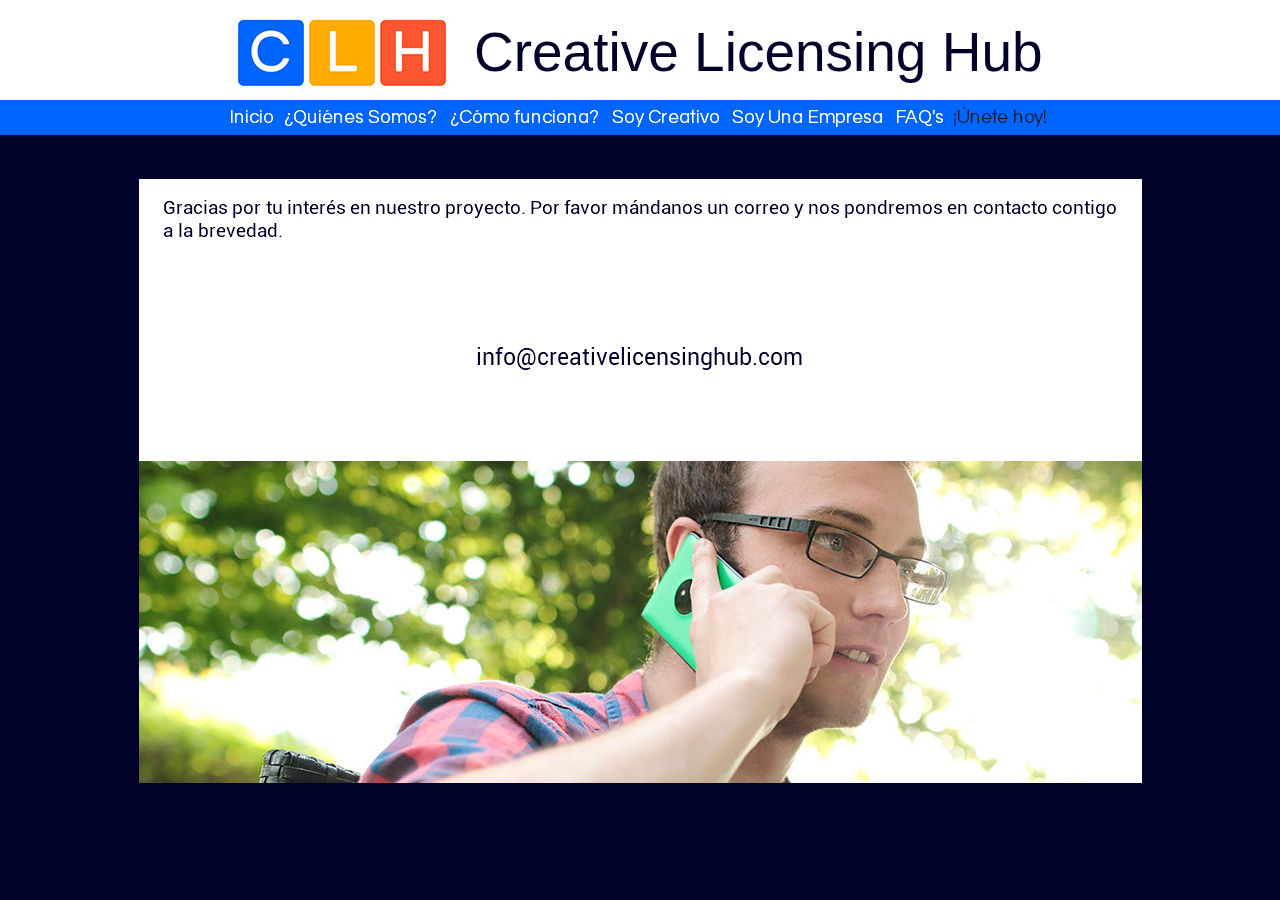
<file: unete.html>
<!DOCTYPE html>
<html class="nojs html css_verticalspacer" lang="es-ES">
 <head>

  <meta http-equiv="Content-type" content="text/html;charset=UTF-8"/>
  <meta name="generator" content="2017.0.0.363"/>
  <meta name="viewport" content="width=device-width, initial-scale=1.0"/>
  
  <script type="text/javascript">
   // Update the 'nojs'/'js' class on the html node
document.documentElement.className = document.documentElement.className.replace(/\bnojs\b/g, 'js');

// Check that all required assets are uploaded and up-to-date
if(typeof Muse == "undefined") window.Muse = {}; window.Muse.assets = {"required":["museutils.js", "museconfig.js", "jquery.musemenu.js", "jquery.watch.js", "webpro.js", "musewpslideshow.js", "jquery.museoverlay.js", "touchswipe.js", "jquery.museresponsive.js", "require.js", "unete.css"], "outOfDate":[]};
</script>
  
  <title>¡Únete hoy!</title>
  <!-- CSS -->
  <link rel="stylesheet" type="text/css" href="css/site_global.css?crc=4002024881"/>
  <link rel="stylesheet" type="text/css" href="css/master_a-p_g_-maestra.css?crc=533630221"/>
  <link rel="stylesheet" type="text/css" href="css/unete.css?crc=253418902" id="pagesheet"/>
  <!-- IE-only CSS -->
  <!--[if lt IE 9]>
  <link rel="stylesheet" type="text/css" href="css/nomq_preview_master_a-p_g_-maestra.css?crc=3778147064"/>
  <link rel="stylesheet" type="text/css" href="css/nomq_unete.css?crc=4272215266" id="nomq_pagesheet"/>
  <![endif]-->
  <!-- JS includes -->
  <!--[if lt IE 9]>
  <script src="scripts/html5shiv.js?crc=4241844378" type="text/javascript"></script>
  <![endif]-->
   </head>
 <body>

  <div class="breakpoint active" id="bp_infinity" data-min-width="851"><!-- responsive breakpoint node -->
   <div class="clearfix borderbox" id="page"><!-- group -->
    <div class="clearfix grpelem" id="pu4378"><!-- group -->
     <div class="browser_width" id="u4378-bw">
      <div id="u4378" class="shared_content" data-content-guid="u4378_content"><!-- simple frame --></div>
     </div>
     <div class="browser_width shared_content" id="u7081-3-bw" data-content-guid="u7081-3-bw_content">
      <div class="clearfix" id="u7081-3"><!-- content -->
       <p>&nbsp;</p>
      </div>
     </div>
    </div>
    <div class="clearfix grpelem" id="u6881"><!-- column -->
     <img class="colelem temp_no_img_src" id="u6885-4" alt="Gracias por tu interés en nuestro proyecto. Por favor mándanos un correo y nos pondremos en contacto contigo a la brevedad." data-orig-src="images/u6885-4.png?crc=4292916589" data-image-width="954" src="images/blank.gif?crc=4208392903"/><!-- rasterized frame -->
     <div class="clip_frame colelem" id="u15461"><!-- image -->
      <img class="block temp_no_img_src" id="u15461_img" data-orig-src="images/imagen%20pegada%201880x1254-crop-u15461.jpg?crc=534053559" alt="" data-image-width="1003" data-image-height="322" src="images/blank.gif?crc=4208392903"/>
     </div>
    </div>
    <img class="grpelem temp_no_img_src" id="u14482-4" alt="info@creativelicensinghub.com" data-orig-src="images/u14482-4.png?crc=135660780" data-image-width="954" src="images/blank.gif?crc=4208392903"/><!-- rasterized frame -->
    <div class="clearfix grpelem" id="pu622"><!-- group -->
     <div class="clip_frame" id="u622"><!-- image -->
      <img class="block temp_no_img_src" id="u622_img" data-orig-src="images/logosinnombre.jpg?crc=4223500165" alt="" width="233" height="90" src="images/blank.gif?crc=4208392903"/>
     </div>
     <div class="clearfix" id="u629-4"><!-- content -->
      <p>Creative Licensing Hub</p>
     </div>
     <nav class="MenuBar clearfix" id="menuu632"><!-- horizontal box -->
      <div class="MenuItemContainer clearfix grpelem" id="u633"><!-- vertical box -->
       <a class="nonblock nontext MenuItem MenuItemWithSubMenu clearfix colelem" id="u636" href="index.html"><!-- horizontal box --><img class="MenuItemLabel NoWrap grpelem" id="u637" alt="Inicio" src="images/blank.gif?crc=4208392903"/><!-- state-based BG images --></a>
      </div>
      <div class="MenuItemContainer clearfix grpelem" id="u640"><!-- vertical box -->
       <a class="nonblock nontext MenuItem MenuItemWithSubMenu clearfix colelem" id="u643" href="quienes-somos.html"><!-- horizontal box --><img class="MenuItemLabel NoWrap grpelem" id="u646" alt="¿Quiénes Somos?" src="images/blank.gif?crc=4208392903"/><!-- state-based BG images --></a>
      </div>
      <div class="MenuItemContainer clearfix grpelem" id="u677"><!-- vertical box -->
       <a class="nonblock nontext MenuItem MenuItemWithSubMenu clearfix colelem" id="u678" href="como-funciona.html"><!-- horizontal box --><img class="MenuItemLabel NoWrap grpelem" id="u681" alt="¿Cómo funciona?" src="images/blank.gif?crc=4208392903"/><!-- state-based BG images --></a>
      </div>
      <div class="MenuItemContainer clearfix grpelem" id="u706"><!-- vertical box -->
       <a class="nonblock nontext MenuItem MenuItemWithSubMenu clearfix colelem" id="u709" href="soy-creativo.html"><!-- horizontal box --><img class="MenuItemLabel NoWrap grpelem" id="u711" alt="Soy Creativo" src="images/blank.gif?crc=4208392903"/><!-- state-based BG images --></a>
      </div>
      <div class="MenuItemContainer clearfix grpelem" id="u734"><!-- vertical box -->
       <a class="nonblock nontext MenuItem MenuItemWithSubMenu clearfix colelem" id="u735" href="soy-una-empresa.html"><!-- horizontal box --><img class="MenuItemLabel NoWrap grpelem" id="u737" alt="Soy Una Empresa" src="images/blank.gif?crc=4208392903"/><!-- state-based BG images --></a>
      </div>
      <div class="MenuItemContainer clearfix grpelem" id="u762"><!-- vertical box -->
       <a class="nonblock nontext MenuItem MenuItemWithSubMenu clearfix colelem" id="u765" href="faqs.html"><!-- horizontal box --><img class="MenuItemLabel NoWrap grpelem" id="u768" alt="FAQ's" src="images/blank.gif?crc=4208392903"/><!-- state-based BG images --></a>
      </div>
      <div class="MenuItemContainer clearfix grpelem" id="u790"><!-- vertical box -->
       <a class="nonblock nontext MenuItem MenuItemWithSubMenu MuseMenuActive clearfix colelem" id="u793" href="unete.html"><!-- horizontal box --><img class="MenuItemLabel NoWrap grpelem" id="u795" alt="¡Únete hoy!" src="images/blank.gif?crc=4208392903"/><!-- state-based BG images --></a>
      </div>
     </nav>
    </div>
    <div class="verticalspacer" data-offset-top="783" data-content-above-spacer="783" data-content-below-spacer="0"></div>
   </div>
   <div class="preload_images">
    <img class="preload temp_no_img_src" data-orig-src="images/u637-r.png?crc=378292260" alt="" src="images/blank.gif?crc=4208392903"/>
    <img class="preload temp_no_img_src" data-orig-src="images/u637-a.png?crc=378292260" alt="" src="images/blank.gif?crc=4208392903"/>
    <img class="preload temp_no_img_src" data-orig-src="images/u646-r.png?crc=3881046029" alt="" src="images/blank.gif?crc=4208392903"/>
    <img class="preload temp_no_img_src" data-orig-src="images/u646-a.png?crc=3881046029" alt="" src="images/blank.gif?crc=4208392903"/>
    <img class="preload temp_no_img_src" data-orig-src="images/u681-r.png?crc=225153351" alt="" src="images/blank.gif?crc=4208392903"/>
    <img class="preload temp_no_img_src" data-orig-src="images/u681-a.png?crc=225153351" alt="" src="images/blank.gif?crc=4208392903"/>
    <img class="preload temp_no_img_src" data-orig-src="images/u711-r.png?crc=28489720" alt="" src="images/blank.gif?crc=4208392903"/>
    <img class="preload temp_no_img_src" data-orig-src="images/u711-a.png?crc=28489720" alt="" src="images/blank.gif?crc=4208392903"/>
    <img class="preload temp_no_img_src" data-orig-src="images/u737-r.png?crc=331984362" alt="" src="images/blank.gif?crc=4208392903"/>
    <img class="preload temp_no_img_src" data-orig-src="images/u737-a.png?crc=331984362" alt="" src="images/blank.gif?crc=4208392903"/>
    <img class="preload temp_no_img_src" data-orig-src="images/u768-r.png?crc=3995589913" alt="" src="images/blank.gif?crc=4208392903"/>
    <img class="preload temp_no_img_src" data-orig-src="images/u768-a.png?crc=3995589913" alt="" src="images/blank.gif?crc=4208392903"/>
    <img class="preload temp_no_img_src" data-orig-src="images/u795-r.png?crc=4015144759" alt="" src="images/blank.gif?crc=4208392903"/>
    <img class="preload temp_no_img_src" data-orig-src="images/u795-a.png?crc=4015144759" alt="" src="images/blank.gif?crc=4208392903"/>
   </div>
  </div>
  <div class="breakpoint" id="bp_850" data-max-width="850"><!-- responsive breakpoint node -->
   <div class="clearfix borderbox temp_no_id" data-orig-id="page"><!-- column -->
    <div class="clearfix colelem temp_no_id" data-orig-id="pu4378"><!-- group -->
     <span class="grpelem placeholder" data-placeholder-for="u4378_content"><!-- placeholder node --></span>
     <div class="clip_frame grpelem temp_no_id" data-orig-id="u622"><!-- image -->
      <img class="block temp_no_id temp_no_img_src" data-orig-src="images/logosinnombre.jpg?crc=4223500165" alt="" width="152" height="58" data-orig-id="u622_img" src="images/blank.gif?crc=4208392903"/>
     </div>
     <span class="browser_width grpelem placeholder" data-placeholder-for="u7081-3-bw_content"><!-- placeholder node --></span>
     <div class="clearfix grpelem" id="u7506-8"><!-- content -->
      <p>Creative</p>
      <p>Licensing</p>
      <p>Hub</p>
     </div>
     <div class="PamphletWidget clearfix grpelem" id="pamphletu7801"><!-- none box -->
      <div class="popup_anchor" id="u7808popup">
       <div class="ContainerGroup clearfix" id="u7808"><!-- stack box -->
        <div class="Container invi clearfix grpelem" id="u7811"><!-- column -->
         <a class="nonblock nontext clearfix colelem" id="u7865-4" href="index.html"><!-- content --><p>INICIO</p></a>
         <a class="nonblock nontext clearfix colelem" id="u7869-4" href="quienes-somos.html"><!-- content --><p>¿QUIÉNES SOMOS?</p></a>
         <a class="nonblock nontext clearfix colelem" id="u7875-4" href="como-funciona.html"><!-- content --><p>¿CÓMO FUNCIONA?</p></a>
         <a class="nonblock nontext clearfix colelem" id="u7881-4" href="soy-creativo.html"><!-- content --><p>SOY CREATIVO</p></a>
         <a class="nonblock nontext clearfix colelem" id="u7887-4" href="soy-una-empresa.html"><!-- content --><p>SOY UNA EMPRESA</p></a>
         <a class="nonblock nontext clearfix colelem" id="u7893-4" href="faqs.html"><!-- content --><p>FAQ'S</p></a>
         <a class="nonblock nontext MuseLinkActive clearfix colelem" id="u8011-4" href="unete.html"><!-- content --><p>¡ÚNETE HOY!</p></a>
        </div>
       </div>
      </div>
      <div class="ThumbGroup clearfix grpelem" id="u7804"><!-- none box -->
       <div class="popup_anchor" id="u7807popup">
        <div class="Thumb popup_element clearfix" id="u7807"><!-- group -->
         <div class="clearfix grpelem" id="u7861"><!-- column -->
          <div class="colelem" id="u7785"><!-- simple frame --></div>
          <div class="colelem" id="u7789"><!-- simple frame --></div>
          <div class="colelem" id="u7795"><!-- simple frame --></div>
         </div>
        </div>
       </div>
      </div>
      <div class="popup_anchor" id="u7802popup">
       <div class="PamphletCloseButton PamphletLightboxPart popup_element clearfix" id="u7802"><!-- group -->
        <div class="clearfix grpelem" id="u7803-4"><!-- content -->
         <p>x</p>
        </div>
       </div>
      </div>
     </div>
    </div>
    <div class="clearfix colelem temp_no_id" data-orig-id="u6881"><!-- column -->
     <div class="position_content" id="u6881_position_content">
      <img class="colelem temp_no_id temp_no_img_src" alt="Gracias por tu interés en nuestro proyecto. Por favor mándanos un correo y nos pondremos en contacto contigo a la brevedad." data-orig-src="images/u6885-42.png?crc=4228908013" data-image-width="675" data-orig-id="u6885-4" src="images/blank.gif?crc=4208392903"/><!-- rasterized frame -->
      <img class="colelem temp_no_id temp_no_img_src" alt="info@creativelicensinghub.com" data-orig-src="images/u14482-42.png?crc=4277591903" data-image-width="534" data-orig-id="u14482-4" src="images/blank.gif?crc=4208392903"/><!-- rasterized frame -->
      <div class="clip_frame colelem" id="u15418"><!-- image -->
       <img class="block temp_no_img_src" id="u15418_img" data-orig-src="images/imagen%20pegada%201880x1254-crop-u15418.jpg?crc=215891683" alt="" data-image-width="711" data-image-height="291" src="images/blank.gif?crc=4208392903"/>
      </div>
     </div>
    </div>
    <div class="verticalspacer" data-offset-top="741" data-content-above-spacer="741" data-content-below-spacer="62"></div>
   </div>
  </div>
  <!-- Other scripts -->
  <script type="text/javascript">
   window.Muse.assets.check=function(d){if(!window.Muse.assets.checked){window.Muse.assets.checked=!0;var b={},c=function(a,b){if(window.getComputedStyle){var c=window.getComputedStyle(a,null);return c&&c.getPropertyValue(b)||c&&c[b]||""}if(document.documentElement.currentStyle)return(c=a.currentStyle)&&c[b]||a.style&&a.style[b]||"";return""},a=function(a){if(a.match(/^rgb/))return a=a.replace(/\s+/g,"").match(/([\d\,]+)/gi)[0].split(","),(parseInt(a[0])<<16)+(parseInt(a[1])<<8)+parseInt(a[2]);if(a.match(/^\#/))return parseInt(a.substr(1),
16);return 0},g=function(g){for(var f=document.getElementsByTagName("link"),h=0;h<f.length;h++)if("text/css"==f[h].type){var i=(f[h].href||"").match(/\/?css\/([\w\-]+\.css)\?crc=(\d+)/);if(!i||!i[1]||!i[2])break;b[i[1]]=i[2]}f=document.createElement("div");f.className="version";f.style.cssText="display:none; width:1px; height:1px;";document.getElementsByTagName("body")[0].appendChild(f);for(h=0;h<Muse.assets.required.length;){var i=Muse.assets.required[h],l=i.match(/([\w\-\.]+)\.(\w+)$/),k=l&&l[1]?
l[1]:null,l=l&&l[2]?l[2]:null;switch(l.toLowerCase()){case "css":k=k.replace(/\W/gi,"_").replace(/^([^a-z])/gi,"_$1");f.className+=" "+k;k=a(c(f,"color"));l=a(c(f,"backgroundColor"));k!=0||l!=0?(Muse.assets.required.splice(h,1),"undefined"!=typeof b[i]&&(k!=b[i]>>>24||l!=(b[i]&16777215))&&Muse.assets.outOfDate.push(i)):h++;f.className="version";break;case "js":h++;break;default:throw Error("Unsupported file type: "+l);}}d?d().jquery!="1.8.3"&&Muse.assets.outOfDate.push("jquery-1.8.3.min.js"):Muse.assets.required.push("jquery-1.8.3.min.js");
f.parentNode.removeChild(f);if(Muse.assets.outOfDate.length||Muse.assets.required.length)f="Puede que determinados archivos falten en el servidor o sean incorrectos. Limpie la cache del navegador e inténtelo de nuevo. Si el problema persiste, póngase en contacto con el administrador del sitio web.",g&&Muse.assets.outOfDate.length&&(f+="\nOut of date: "+Muse.assets.outOfDate.join(",")),g&&Muse.assets.required.length&&(f+="\nMissing: "+Muse.assets.required.join(",")),alert(f)};location&&location.search&&location.search.match&&location.search.match(/muse_debug/gi)?setTimeout(function(){g(!0)},5E3):g()}};
var muse_init=function(){require.config({baseUrl:""});require(["jquery","museutils","whatinput","jquery.musemenu","jquery.watch","webpro","musewpslideshow","jquery.museoverlay","touchswipe","jquery.museresponsive"],function(d){var $ = d;$(document).ready(function(){try{
window.Muse.assets.check($);/* body */
Muse.Utils.transformMarkupToFixBrowserProblemsPreInit();/* body */
Muse.Utils.prepHyperlinks(true);/* body */
Muse.Utils.fullPage('#page');/* 100% height page */
Muse.Utils.resizeHeight('.browser_width');/* resize height */
Muse.Utils.requestAnimationFrame(function() { $('body').addClass('initialized'); });/* mark body as initialized */
Muse.Utils.initWidget('.MenuBar', ['#bp_infinity'], function(elem) { return $(elem).museMenu(); });/* unifiedNavBar */
Muse.Utils.initWidget('#pamphletu7801', ['#bp_850'], function(elem) { return new WebPro.Widget.ContentSlideShow(elem, {contentLayout_runtime:'stack',event:'click',deactivationEvent:'none',autoPlay:false,displayInterval:3000,transitionStyle:'fading',transitionDuration:0,hideAllContentsFirst:true,shuffle:false,enableSwipe:true,resumeAutoplay:true,resumeAutoplayInterval:3000,playOnce:false,autoActivate_runtime:false}); });/* #pamphletu7801 */
$( '.breakpoint' ).registerBreakpoint();/* Register breakpoints */
Muse.Utils.transformMarkupToFixBrowserProblems();/* body */
}catch(b){if(b&&"function"==typeof b.notify?b.notify():Muse.Assert.fail("Error calling selector function: "+b),false)throw b;}})})};

</script>
  <!-- RequireJS script -->
  <script src="scripts/require.js?crc=244322403" type="text/javascript" async data-main="scripts/museconfig.js?crc=168988563" onload="if (requirejs) requirejs.onError = function(requireType, requireModule) { if (requireType && requireType.toString && requireType.toString().indexOf && 0 <= requireType.toString().indexOf('#scripterror')) window.Muse.assets.check(); }" onerror="window.Muse.assets.check();"></script>
   </body>
</html>
</file>
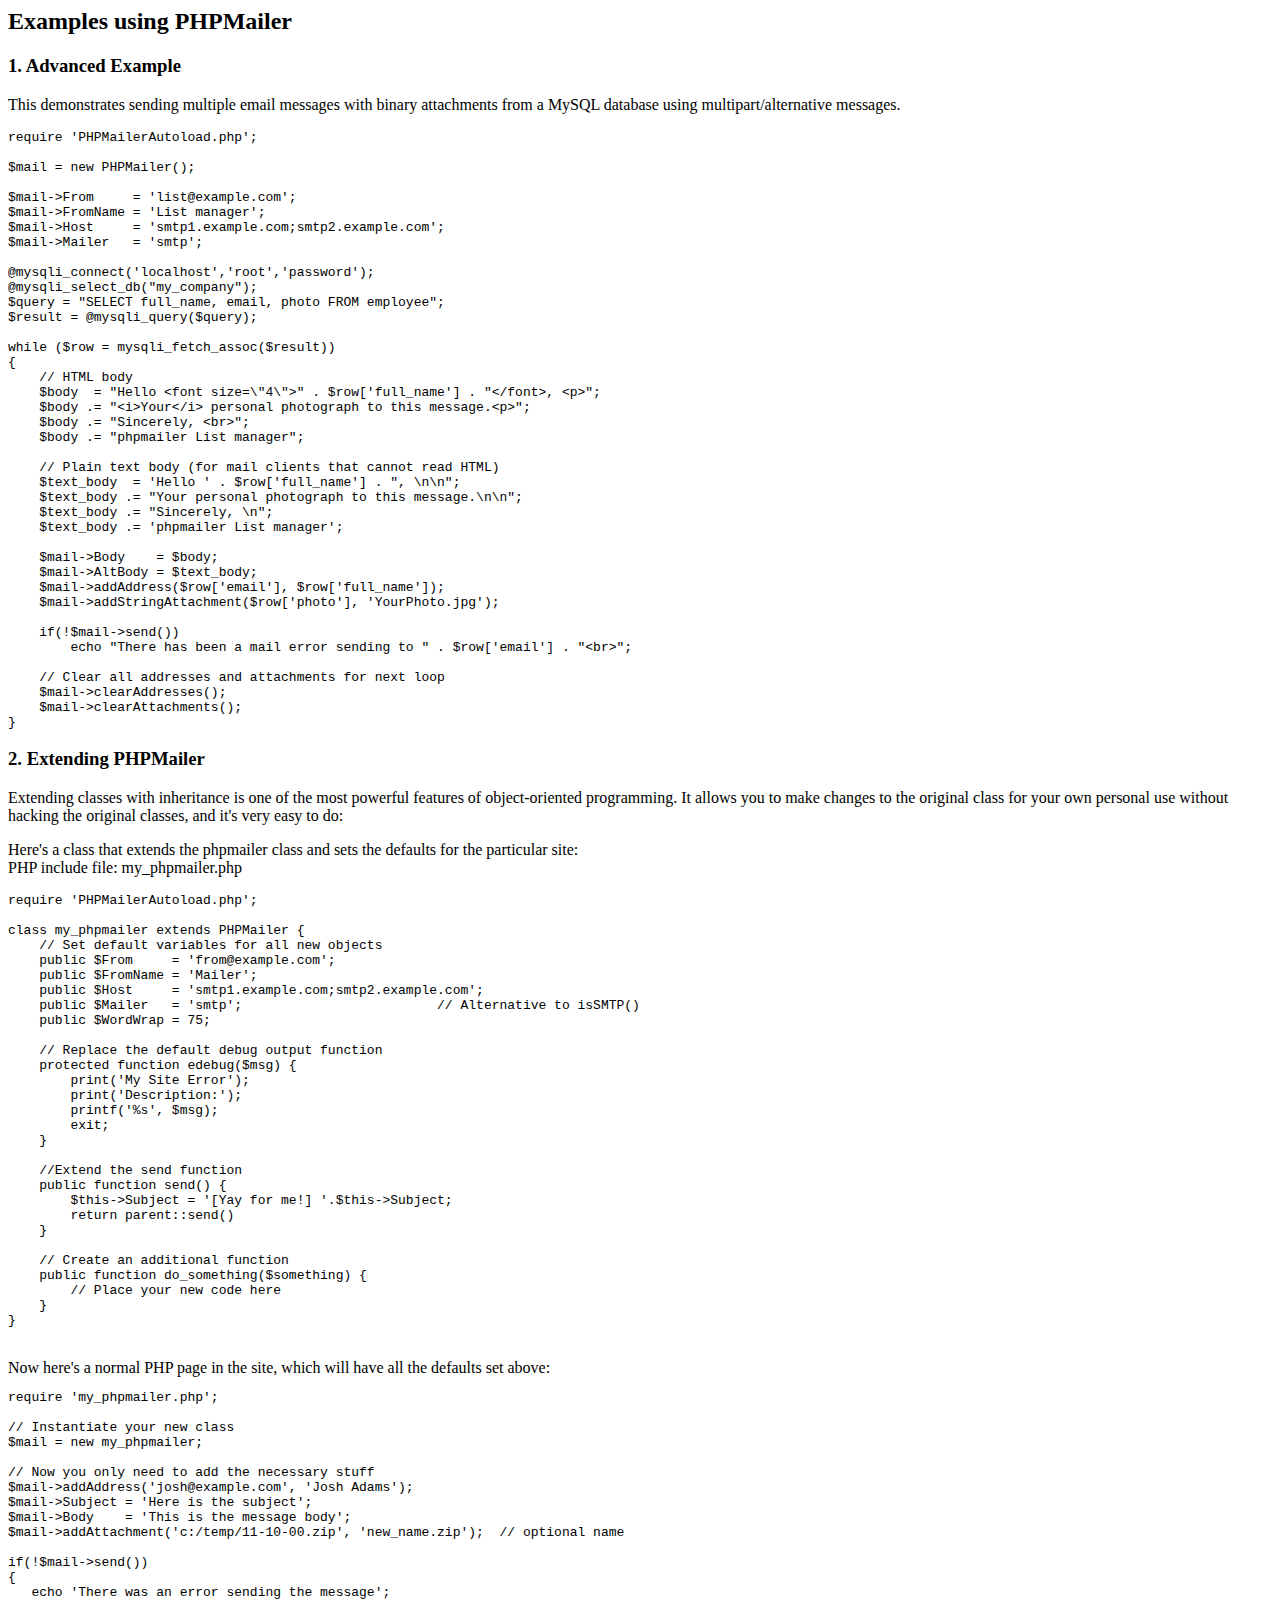
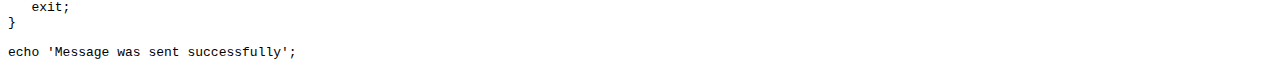
<file: PHPMailer-5.2.13/docs/extending.html>
<html>
<head>
<title>Examples using phpmailer</title>
</head>

<body>

<h2>Examples using PHPMailer</h2>

<h3>1. Advanced Example</h3>
<p>

This demonstrates sending multiple email messages with binary attachments
from a MySQL database using multipart/alternative messages.<p>

<pre>
require 'PHPMailerAutoload.php';

$mail = new PHPMailer();

$mail->From     = 'list@example.com';
$mail->FromName = 'List manager';
$mail->Host     = 'smtp1.example.com;smtp2.example.com';
$mail->Mailer   = 'smtp';

@mysqli_connect('localhost','root','password');
@mysqli_select_db("my_company");
$query = "SELECT full_name, email, photo FROM employee";
$result = @mysqli_query($query);

while ($row = mysqli_fetch_assoc($result))
{
    // HTML body
    $body  = "Hello &lt;font size=\"4\"&gt;" . $row['full_name'] . "&lt;/font&gt;, &lt;p&gt;";
    $body .= "&lt;i&gt;Your&lt;/i&gt; personal photograph to this message.&lt;p&gt;";
    $body .= "Sincerely, &lt;br&gt;";
    $body .= "phpmailer List manager";

    // Plain text body (for mail clients that cannot read HTML)
    $text_body  = 'Hello ' . $row['full_name'] . ", \n\n";
    $text_body .= "Your personal photograph to this message.\n\n";
    $text_body .= "Sincerely, \n";
    $text_body .= 'phpmailer List manager';

    $mail->Body    = $body;
    $mail->AltBody = $text_body;
    $mail->addAddress($row['email'], $row['full_name']);
    $mail->addStringAttachment($row['photo'], 'YourPhoto.jpg');

    if(!$mail->send())
        echo "There has been a mail error sending to " . $row['email'] . "&lt;br&gt;";

    // Clear all addresses and attachments for next loop
    $mail->clearAddresses();
    $mail->clearAttachments();
}
</pre>
<p>

<h3>2. Extending PHPMailer</h3>
<p>

Extending classes with inheritance is one of the most
powerful features of object-oriented programming. It allows you to make changes to the
original class for your own personal use without hacking the original
classes, and it's very easy to do:

<p>
Here's a class that extends the phpmailer class and sets the defaults
for the particular site:<br>
PHP include file: my_phpmailer.php
<p>

<pre>
require 'PHPMailerAutoload.php';

class my_phpmailer extends PHPMailer {
    // Set default variables for all new objects
    public $From     = 'from@example.com';
    public $FromName = 'Mailer';
    public $Host     = 'smtp1.example.com;smtp2.example.com';
    public $Mailer   = 'smtp';                         // Alternative to isSMTP()
    public $WordWrap = 75;

    // Replace the default debug output function
    protected function edebug($msg) {
        print('My Site Error');
        print('Description:');
        printf('%s', $msg);
        exit;
    }

    //Extend the send function
    public function send() {
        $this->Subject = '[Yay for me!] '.$this->Subject;
        return parent::send()
    }

    // Create an additional function
    public function do_something($something) {
        // Place your new code here
    }
}
</pre>
<br>
Now here's a normal PHP page in the site, which will have all the defaults set above:<br>

<pre>
require 'my_phpmailer.php';

// Instantiate your new class
$mail = new my_phpmailer;

// Now you only need to add the necessary stuff
$mail->addAddress('josh@example.com', 'Josh Adams');
$mail->Subject = 'Here is the subject';
$mail->Body    = 'This is the message body';
$mail->addAttachment('c:/temp/11-10-00.zip', 'new_name.zip');  // optional name

if(!$mail->send())
{
   echo 'There was an error sending the message';
   exit;
}

echo 'Message was sent successfully';
</pre>
</body>
</html>
</file>
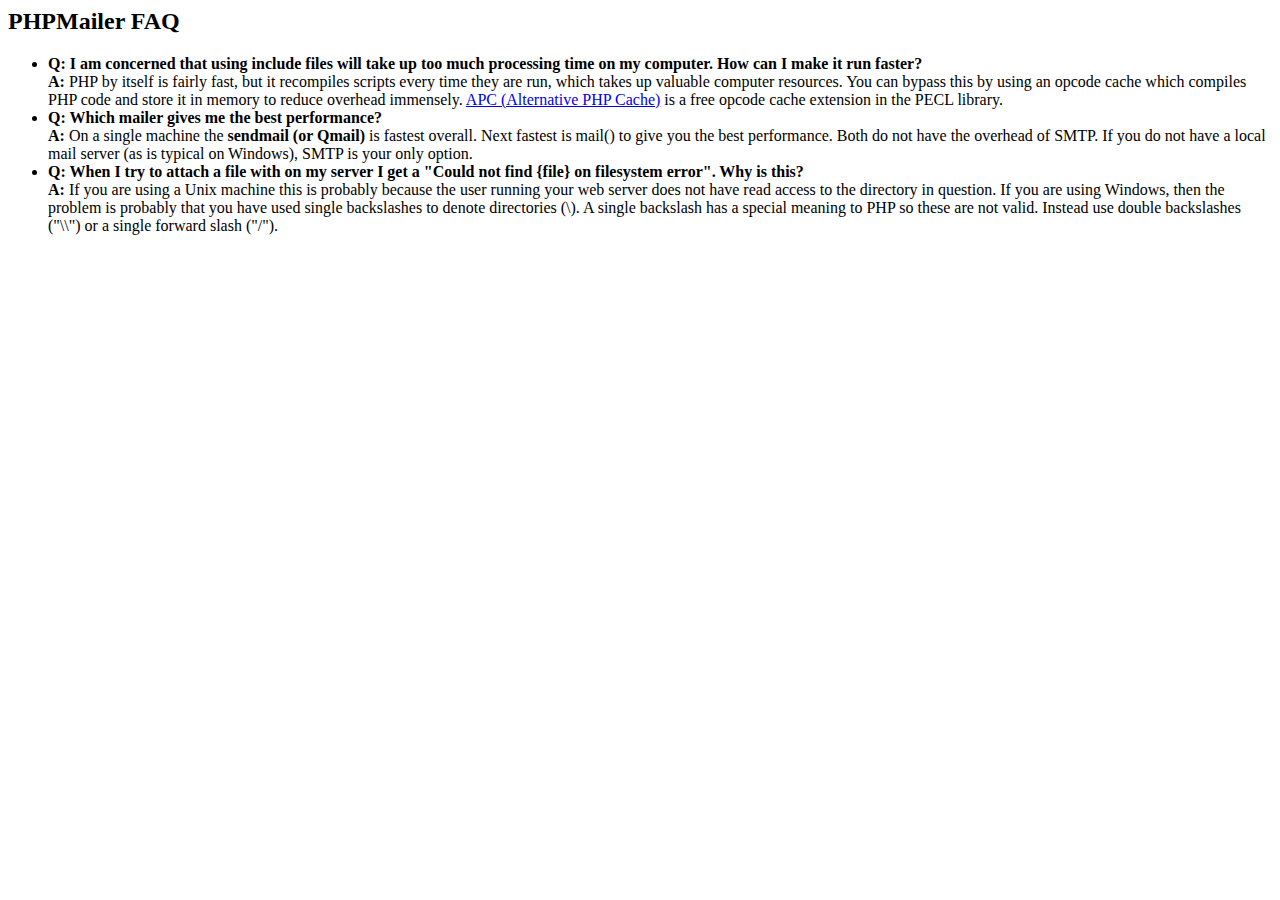
<file: PHPMailer-5.2.13/docs/faq.html>
﻿<html>
<head>
<title>PHPMailer FAQ</title>
</head>
<body>
<h2>PHPMailer FAQ</h2>
<ul>
    <li><strong>Q: I am concerned that using include files will take up too much
    processing time on my computer. How can I make it run faster?</strong><br>
    <strong>A:</strong> PHP by itself is fairly fast, but it recompiles scripts every time they are run, which takes up valuable
    computer resources. You can bypass this by using an opcode cache which compiles
    PHP code and store it in memory to reduce overhead immensely. <a href="http://www.php.net/apc/">APC
    (Alternative PHP Cache)</a> is a free opcode cache extension in the PECL library.</li>
    <li><strong>Q: Which mailer gives me the best performance?</strong><br>
    <strong>A:</strong> On a single machine the <strong>sendmail (or Qmail)</strong> is fastest overall.
    Next fastest is mail() to give you the best performance. Both do not have the overhead of SMTP.
    If you do not have a local mail server (as is typical on Windows), SMTP is your only option.</li>
    <li><strong>Q: When I try to attach a file with on my server I get a
    "Could not find {file} on filesystem error". Why is this?</strong><br>
    <strong>A:</strong> If you are using a Unix machine this is probably because the user
    running your web server does not have read access to the directory in question. If you are using Windows,
    then the problem is probably that you have used single backslashes to denote directories (\).
    A single backslash has a special meaning to PHP so these are not
    valid. Instead use double backslashes ("\\") or a single forward
    slash ("/").</li>
</ul>
</body>
</html>
</file>
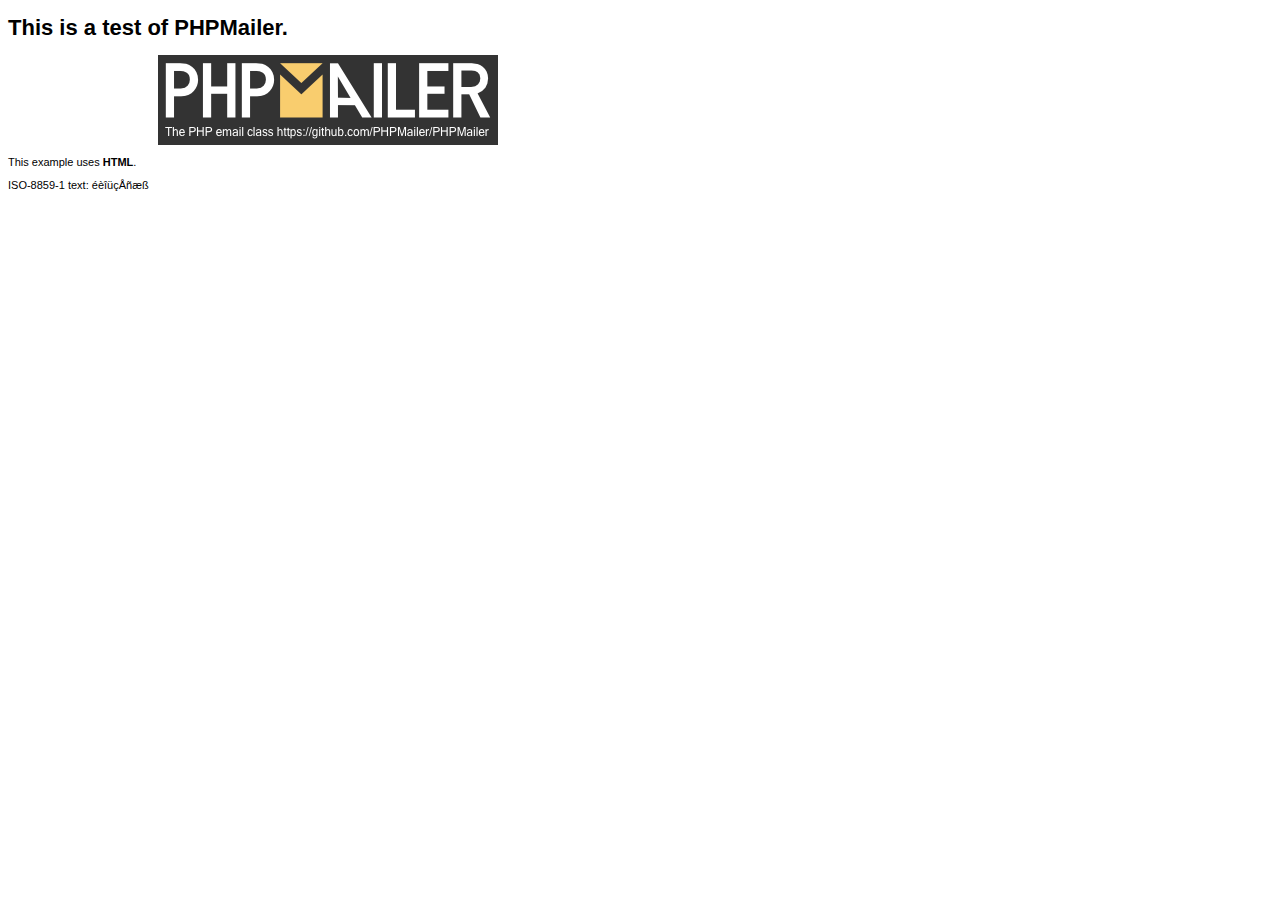
<file: PHPMailer-5.2.13/examples/contents.html>
<!DOCTYPE HTML PUBLIC "-//W3C//DTD HTML 4.01 Transitional//EN" "http://www.w3.org/TR/html4/loose.dtd">
<html>
<head>
  <meta http-equiv="Content-Type" content="text/html; charset=iso-8859-1">
  <title>PHPMailer Test</title>
</head>
<body>
<div style="width: 640px; font-family: Arial, Helvetica, sans-serif; font-size: 11px;">
  <h1>This is a test of PHPMailer.</h1>
  <div align="center">
    <a href="https://github.com/PHPMailer/PHPMailer/"><img src="images/phpmailer.png" height="90" width="340" alt="PHPMailer rocks"></a>
  </div>
  <p>This example uses <strong>HTML</strong>.</p>
  <p>ISO-8859-1 text: ���������</p>
</div>
</body>
</html>
</file>
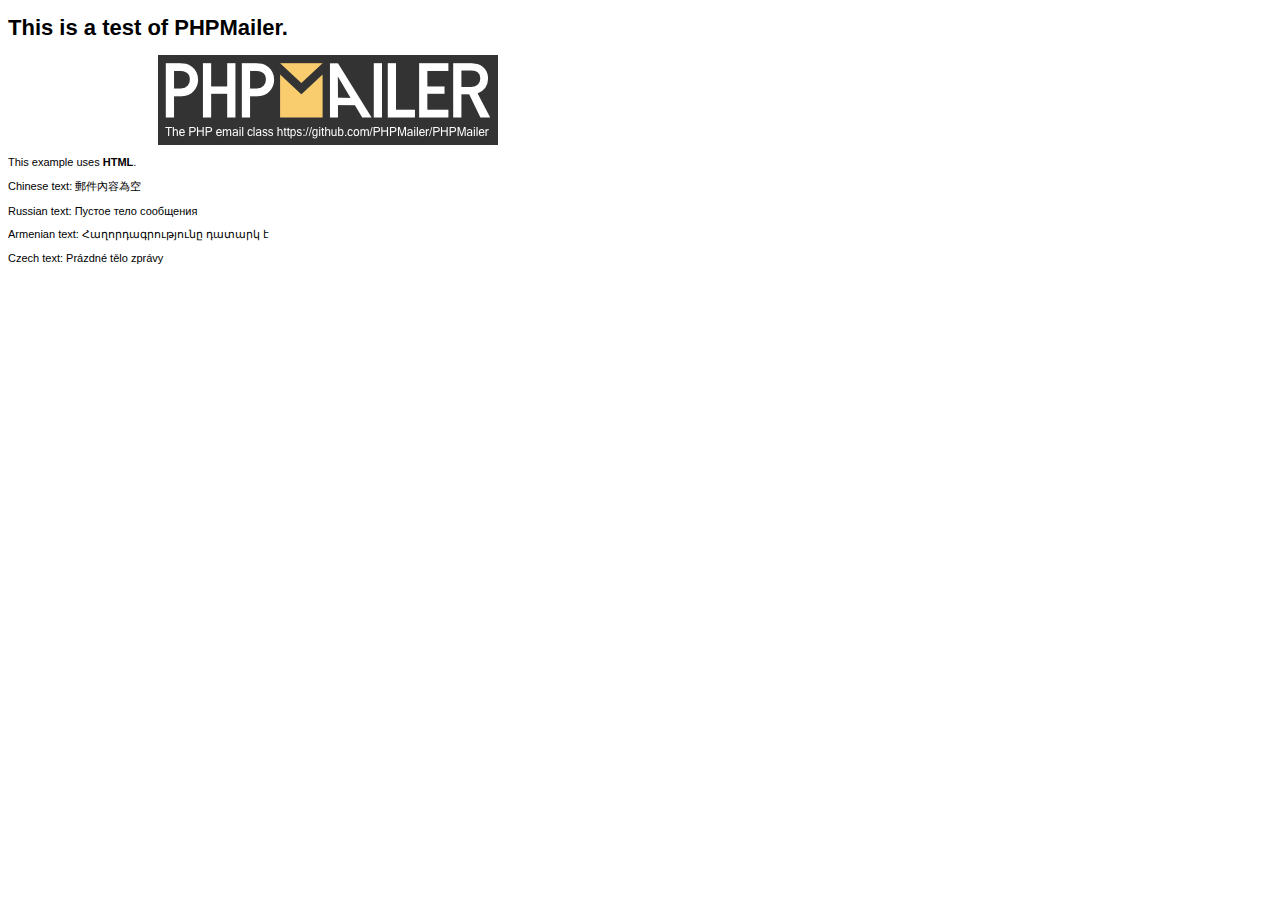
<file: PHPMailer-5.2.13/examples/contentsutf8.html>
<!DOCTYPE HTML PUBLIC "-//W3C//DTD HTML 4.01 Transitional//EN" "http://www.w3.org/TR/html4/loose.dtd">
<html>
<head>
  <meta http-equiv="Content-Type" content="text/html; charset=utf-8">
  <title>PHPMailer Test</title>
</head>
<body>
<div style="width: 640px; font-family: Arial, Helvetica, sans-serif; font-size: 11px;">
  <h1>This is a test of PHPMailer.</h1>
  <div align="center">
    <a href="https://github.com/PHPMailer/PHPMailer/"><img src="images/phpmailer.png" height="90" width="340" alt="PHPMailer rocks"></a>
  </div>
  <p>This example uses <strong>HTML</strong>.</p>
  <p>Chinese text: 郵件內容為空</p>
  <p>Russian text: Пустое тело сообщения</p>
  <p>Armenian text: Հաղորդագրությունը դատարկ է</p>
  <p>Czech text: Prázdné tělo zprávy</p>
</div>
</body>
</html>
</file>
<file: css/site_global.css>
html{min-height:100%;min-width:100%;-ms-text-size-adjust:none;}body,div,dl,dt,dd,ul,ol,li,nav,h1,h2,h3,h4,h5,h6,pre,code,form,fieldset,legend,input,button,textarea,p,blockquote,th,td,a{margin:0px;padding:0px;border-width:0px;border-style:solid;border-color:transparent;-webkit-transform-origin:left top;-ms-transform-origin:left top;-o-transform-origin:left top;transform-origin:left top;background-repeat:no-repeat;}button.submit-btn{-moz-box-sizing:content-box;-webkit-box-sizing:content-box;box-sizing:content-box;}.transition{-webkit-transition-property:background-image,background-position,background-color,border-color,border-radius,color,font-size,font-style,font-weight,letter-spacing,line-height,text-align,box-shadow,text-shadow,opacity;transition-property:background-image,background-position,background-color,border-color,border-radius,color,font-size,font-style,font-weight,letter-spacing,line-height,text-align,box-shadow,text-shadow,opacity;}.transition *{-webkit-transition:inherit;transition:inherit;}table{border-collapse:collapse;border-spacing:0px;}fieldset,img{border:0px;border-style:solid;-webkit-transform-origin:left top;-ms-transform-origin:left top;-o-transform-origin:left top;transform-origin:left top;}address,caption,cite,code,dfn,em,strong,th,var,optgroup{font-style:inherit;font-weight:inherit;}del,ins{text-decoration:none;}li{list-style:none;}caption,th{text-align:left;}h1,h2,h3,h4,h5,h6{font-size:100%;font-weight:inherit;}input,button,textarea,select,optgroup,option{font-family:inherit;font-size:inherit;font-style:inherit;font-weight:inherit;}.form-grp input,.form-grp textarea{-webkit-appearance:none;-webkit-border-radius:0;}body{font-family:Arial, Helvetica Neue, Helvetica, sans-serif;text-align:left;font-size:14px;line-height:17px;word-wrap:break-word;text-rendering:optimizeLegibility;-moz-font-feature-settings:'liga';-ms-font-feature-settings:'liga';-webkit-font-feature-settings:'liga';font-feature-settings:'liga';}a:link{color:#FFFFFF;text-decoration:underline;}a:visited{color:#9342FF;text-decoration:underline;}a:hover{color:#1EA8FF;text-decoration:underline;}a:active{color:#EE0000;text-decoration:underline;}a.nontext{color:black;text-decoration:none;font-style:normal;font-weight:normal;}.normal_text{color:#000000;direction:ltr;font-family:Arial, Helvetica Neue, Helvetica, sans-serif;font-size:14px;font-style:normal;font-weight:normal;letter-spacing:0px;line-height:17px;text-align:left;text-decoration:none;text-indent:0px;text-transform:none;vertical-align:0px;padding:0px;}.list0 li:before{position:absolute;right:100%;letter-spacing:0px;text-decoration:none;font-weight:normal;font-style:normal;}.rtl-list li:before{right:auto;left:100%;}.nls-None > li:before,.nls-None .list3 > li:before,.nls-None .list6 > li:before{margin-right:6px;content:'•';}.nls-None .list1 > li:before,.nls-None .list4 > li:before,.nls-None .list7 > li:before{margin-right:6px;content:'○';}.nls-None,.nls-None .list1,.nls-None .list2,.nls-None .list3,.nls-None .list4,.nls-None .list5,.nls-None .list6,.nls-None .list7,.nls-None .list8{padding-left:34px;}.nls-None.rtl-list,.nls-None .list1.rtl-list,.nls-None .list2.rtl-list,.nls-None .list3.rtl-list,.nls-None .list4.rtl-list,.nls-None .list5.rtl-list,.nls-None .list6.rtl-list,.nls-None .list7.rtl-list,.nls-None .list8.rtl-list{padding-left:0px;padding-right:34px;}.nls-None .list2 > li:before,.nls-None .list5 > li:before,.nls-None .list8 > li:before{margin-right:6px;content:'-';}.nls-None.rtl-list > li:before,.nls-None .list1.rtl-list > li:before,.nls-None .list2.rtl-list > li:before,.nls-None .list3.rtl-list > li:before,.nls-None .list4.rtl-list > li:before,.nls-None .list5.rtl-list > li:before,.nls-None .list6.rtl-list > li:before,.nls-None .list7.rtl-list > li:before,.nls-None .list8.rtl-list > li:before{margin-right:0px;margin-left:6px;}.TabbedPanelsTab{white-space:nowrap;}.MenuBar .MenuBarView,.MenuBar .SubMenuView{display:block;list-style:none;}.MenuBar .SubMenu{display:none;position:absolute;}.NoWrap{white-space:nowrap;word-wrap:normal;}.rootelem{margin-left:auto;margin-right:auto;}.colelem{display:inline;float:left;clear:both;}.clearfix:after{content:"\0020";visibility:hidden;display:block;height:0px;clear:both;}*:first-child+html .clearfix{zoom:1;}.clip_frame{overflow:hidden;}.popup_anchor{position:relative;width:0px;height:0px;}.popup_element{z-index:100000;}.svg{display:block;vertical-align:top;}span.wrap{content:'';clear:left;display:block;}span.actAsInlineDiv{display:inline-block;}.position_content,.excludeFromNormalFlow{float:left;}.preload_images{position:absolute;overflow:hidden;left:-9999px;top:-9999px;height:1px;width:1px;}.preload{height:1px;width:1px;}.animateStates{-webkit-transition:0.3s ease-in-out;-moz-transition:0.3s ease-in-out;-o-transition:0.3s ease-in-out;transition:0.3s ease-in-out;}[data-whatinput="mouse"] *:focus,[data-whatinput="touch"] *:focus,input:focus,textarea:focus{outline:none;}textarea{resize:none;overflow:auto;}.fld-prompt{pointer-events:none;}.wrapped-input{position:absolute;top:0px;left:0px;background:transparent;border:none;}.submit-btn{z-index:50000;cursor:pointer;}.anchor_item{width:22px;height:18px;}.MenuBar .SubMenuVisible,.MenuBarVertical .SubMenuVisible,.MenuBar .SubMenu .SubMenuVisible,.popup_element.Active,span.actAsPara,.actAsDiv,a.nonblock.nontext,img.block{display:block;}.widget_invisible,.js .invi,.js .mse_pre_init{visibility:hidden;}.ose_ei{visibility:hidden;z-index:0;}.no_vert_scroll{overflow-y:hidden;}.always_vert_scroll{overflow-y:scroll;}.always_horz_scroll{overflow-x:scroll;}.fullscreen{overflow:hidden;left:0px;top:0px;position:fixed;height:100%;width:100%;-moz-box-sizing:border-box;-webkit-box-sizing:border-box;-ms-box-sizing:border-box;box-sizing:border-box;}.fullwidth{position:absolute;}.borderbox{-moz-box-sizing:border-box;-webkit-box-sizing:border-box;-ms-box-sizing:border-box;box-sizing:border-box;}.scroll_wrapper{position:absolute;overflow:auto;left:0px;right:0px;top:0px;bottom:0px;padding-top:0px;padding-bottom:0px;margin-top:0px;margin-bottom:0px;}.browser_width > *{position:absolute;left:0px;right:0px;}.grpelem,.accordion_wrapper{display:inline;float:left;}.fld-checkbox input[type=checkbox],.fld-radiobutton input[type=radio]{position:absolute;overflow:hidden;clip:rect(0px, 0px, 0px, 0px);height:1px;width:1px;margin:-1px;padding:0px;border:0px;}.fld-checkbox input[type=checkbox] + label,.fld-radiobutton input[type=radio] + label{display:inline-block;background-repeat:no-repeat;cursor:pointer;float:left;width:100%;height:100%;}.pointer_cursor,.fld-recaptcha-mode,.fld-recaptcha-refresh,.fld-recaptcha-help{cursor:pointer;}p,h1,h2,h3,h4,h5,h6,ol,ul,span.actAsPara{max-height:1000000px;}.superscript{vertical-align:super;font-size:66%;line-height:0px;}.subscript{vertical-align:sub;font-size:66%;line-height:0px;}.horizontalSlideShow{-ms-touch-action:pan-y;touch-action:pan-y;}.verticalSlideShow{-ms-touch-action:pan-x;touch-action:pan-x;}.colelem100,.verticalspacer{clear:both;}.list0 li,.MenuBar .MenuItemContainer,.SlideShowContentPanel .fullscreen img,.css_verticalspacer .verticalspacer{position:relative;}.popup_element.Inactive,.js .disn,.js .an_invi,.hidden,.breakpoint{display:none;}#muse_css_mq{position:absolute;display:none;background-color:#FFFFFE;}.fluid_height_spacer{width:0.01px;}.muse_check_css{display:none;position:fixed;}@media screen and (-webkit-min-device-pixel-ratio:0){body{text-rendering:auto;}}
</file>
<file: css/master_a-p_g_-maestra.css>
#u4378{background-color:#FFFFFF;}#u622{background-color:transparent;}#u7081-3{background-color:#0065FE;}@media (min-width: 851px), print{#u629-4{background-color:transparent;color:#00022A;font-size:55px;line-height:66px;}#menuu632,#u633,#u636{border-width:0px;background-color:transparent;}#u637{vertical-align:top;background:transparent url("../images/u637.png?crc=153356896") no-repeat 0px 0px;}#u636:hover #u637{background:transparent url("../images/u637-r.png?crc=378292260") no-repeat 0px 0px;}#u636.MuseMenuActive #u637{background:transparent url("../images/u637-a.png?crc=378292260") no-repeat 0px 0px;}#u640,#u643{border-width:0px;background-color:transparent;}#u646{vertical-align:top;background:transparent url("../images/u646.png?crc=445581689") no-repeat 0px 0px;}#u643:hover #u646{background:transparent url("../images/u646-r.png?crc=3881046029") no-repeat 0px 0px;}#u643.MuseMenuActive #u646{background:transparent url("../images/u646-a.png?crc=3881046029") no-repeat 0px 0px;}#u677,#u678{border-width:0px;background-color:transparent;}#u681{vertical-align:top;background:transparent url("../images/u681.png?crc=341955388") no-repeat 0px 0px;}#u678:hover #u681{background:transparent url("../images/u681-r.png?crc=225153351") no-repeat 0px 0px;}#u678.MuseMenuActive #u681{background:transparent url("../images/u681-a.png?crc=225153351") no-repeat 0px 0px;}#u706,#u709{border-width:0px;background-color:transparent;}#u711{vertical-align:top;background:transparent url("../images/u711.png?crc=4205791009") no-repeat 0px 0px;}#u709:hover #u711{background:transparent url("../images/u711-r.png?crc=28489720") no-repeat 0px 0px;}#u709.MuseMenuActive #u711{background:transparent url("../images/u711-a.png?crc=28489720") no-repeat 0px 0px;}#u734,#u735{border-width:0px;background-color:transparent;}#u737{vertical-align:top;background:transparent url("../images/u737.png?crc=324730960") no-repeat 0px 0px;}#u735:hover #u737{background:transparent url("../images/u737-r.png?crc=331984362") no-repeat 0px 0px;}#u735.MuseMenuActive #u737{background:transparent url("../images/u737-a.png?crc=331984362") no-repeat 0px 0px;}#u762,#u765{border-width:0px;background-color:transparent;}#u768{vertical-align:top;background:transparent url("../images/u768.png?crc=4169370794") no-repeat 0px 0px;}#u765:hover #u768{background:transparent url("../images/u768-r.png?crc=3995589913") no-repeat 0px 0px;}#u765.MuseMenuActive #u768{background:transparent url("../images/u768-a.png?crc=3995589913") no-repeat 0px 0px;}#u790,#u793{border-width:0px;background-color:transparent;}#u795{vertical-align:top;background:transparent url("../images/u795.png?crc=249864747") no-repeat 0px 0px;}#u793:hover #u795{background:transparent url("../images/u795-r.png?crc=4015144759") no-repeat 0px 0px;}#u793.MuseMenuActive #u795{background:transparent url("../images/u795-a.png?crc=4015144759") no-repeat 0px 0px;}.MenuItem{cursor:pointer;}}@media (max-width: 850px){#u7506-8{background-color:transparent;line-height:22px;font-size:18px;letter-spacing:0px;color:#00022A;font-weight:bold;}#u7808{background-color:transparent;}#u7869-4{background-color:transparent;color:#FFFFFF;font-size:30px;line-height:36px;}#u7865-4,#u7875-4,#u7881-4,#u7887-4,#u7893-4,#u8011-4{background-color:transparent;line-height:36px;text-align:left;font-size:30px;color:#FFFFFF;font-weight:normal;}#u7807{border-width:0px;border-color:transparent;background-color:transparent;}#u7807.PamphletThumbSelected,#u7861{border-width:0px;border-color:transparent;background-color:transparent;}#u7785,#u7789,#u7795{background-color:#00022A;}#u7811,#u7802{border-width:0px;border-color:transparent;background-color:#0065FE;}#u7802:hover{border-color:#6B6B6B;}#u7803-4{background-color:transparent;line-height:43px;text-align:center;font-size:31px;color:#FFFFFF;}.PamphletWidget .ThumbGroup .Thumb,.PamphletNextButton,.PamphletPrevButton,.PamphletCloseButton{cursor:pointer;}}
</file>
<file: css/index.css>
.version.index{color:#00000F;background-color:#AE3A6F;}.js body{visibility:hidden;}.js body.initialized{visibility:visible;}#page{background-image:none;border-color:#000000;border-width:0px;margin-left:auto;z-index:1;width:100%;background-color:#00022A;margin-right:auto;}#pu4378{z-index:39;}#u4378{z-index:39;height:109px;}#u622{z-index:40;}#u7081-3{min-height:35px;}.html{background-color:#00022A;}body{position:relative;}@media (min-width: 851px), print{#muse_css_mq{background-color:#FFFFFF;}#bp_infinity.active{display:block;}#page{min-height:500px;max-width:1200px;}#pu4378{width:0.01px;padding-bottom:135px;margin-right:-10000px;}#u4378{position:fixed;top:0px;}#u4378-bw{z-index:39;}#u7081-3{z-index:46;position:fixed;top:100px;}#u7081-3-bw{z-index:46;}#pu9801{z-index:2;padding-bottom:0px;margin-right:-10000px;margin-top:172px;width:92.5%;margin-left:4.59%;}#u9801{z-index:2;background-color:#FFFFFF;padding-bottom:42px;position:relative;width:99.91%;}#u8957-36{z-index:3;display:block;vertical-align:top;position:relative;margin-right:-10000px;margin-top:31px;width:95.05%;left:2.62%;}#u5202{z-index:92;background-color:transparent;position:relative;width:100%;}#u5202_img{width:100%;}#pu622{z-index:40;width:0.01px;padding-bottom:132px;margin-right:-10000px;margin-top:9px;}#u622{width:233px;position:fixed;top:9px;left:50%;margin-left:-415px;}#u629-4{z-index:42;width:577px;min-height:71px;position:fixed;top:19px;left:50%;margin-left:-166px;}#menuu632{z-index:49;width:830px;position:fixed;top:95px;left:50%;margin-left:-415px;}#u633{width:55px;min-height:46px;position:relative;margin-right:-10000px;}#u636{width:55px;padding-bottom:23px;position:relative;}#u636:hover{width:55px;min-height:0px;margin:0px;}#u636.MuseMenuActive{width:55px;min-height:0px;margin:0px;}#u637{height:23px;width:47px;position:relative;margin-right:-10000px;top:11px;left:4px;}#u640{width:166px;min-height:46px;position:relative;margin-right:-10000px;left:55px;}#u643{width:166px;padding-bottom:23px;position:relative;}#u643:hover{width:166px;min-height:0px;margin:0px;}#u643.MuseMenuActive{width:166px;min-height:0px;margin:0px;}#u646{height:23px;width:158px;position:relative;margin-right:-10000px;top:11px;left:4px;}#u677{width:162px;min-height:46px;position:relative;margin-right:-10000px;left:221px;}#u678{width:162px;padding-bottom:23px;position:relative;}#u678:hover{width:162px;min-height:0px;margin:0px;}#u678.MuseMenuActive{width:162px;min-height:0px;margin:0px;}#u681{height:23px;width:154px;position:relative;margin-right:-10000px;top:11px;left:4px;}#u706{width:120px;min-height:46px;position:relative;margin-right:-10000px;left:383px;}#u709{width:120px;padding-bottom:23px;position:relative;}#u709:hover{width:120px;min-height:0px;margin:0px;}#u709.MuseMenuActive{width:120px;min-height:0px;margin:0px;}#u711{height:23px;width:112px;position:relative;margin-right:-10000px;top:11px;left:4px;}#u734{width:164px;min-height:46px;position:relative;margin-right:-10000px;left:503px;}#u735{width:164px;padding-bottom:23px;position:relative;}#u735:hover{width:164px;min-height:0px;margin:0px;}#u735.MuseMenuActive{width:164px;min-height:0px;margin:0px;}#u737{height:23px;width:156px;position:relative;margin-right:-10000px;top:11px;left:4px;}#u762{width:58px;min-height:46px;position:relative;margin-right:-10000px;left:667px;}#u765{width:58px;padding-bottom:23px;position:relative;}#u765:hover{width:58px;min-height:0px;margin:0px;}#u765.MuseMenuActive{width:58px;min-height:0px;margin:0px;}#u768{height:23px;width:51px;position:relative;margin-right:-10000px;top:11px;left:3px;}#u790{width:105px;min-height:46px;position:relative;margin-right:-10000px;left:725px;}#u793{width:105px;padding-bottom:23px;position:relative;}#u793:hover{width:105px;min-height:0px;margin:0px;}#u793.MuseMenuActive{width:105px;min-height:0px;margin:0px;}#u795{height:23px;width:98px;position:relative;margin-right:-10000px;top:11px;left:3px;}.css_verticalspacer .verticalspacer{height:calc(100vh - 1247px);}}@media (max-width: 850px){#muse_css_mq{background-color:#000352;}#bp_850.active{display:block;}#page{min-height:436.9999999999984px;padding-top:1px;padding-bottom:62.00000000000159px;max-width:850px;}#pu4378{width:100%;}#u4378{position:relative;margin-right:-10000px;width:100%;margin-left:0%;left:0px;}#u622{width:152px;position:relative;margin-right:-10000px;margin-top:19px;left:6px;}#u7081-3{z-index:42;}#u7081-3-bw{z-index:42;min-height:35px;margin-top:99px;}#u7506-8{z-index:45;width:120px;min-height:74px;position:relative;margin-right:-10000px;margin-top:14px;left:160px;}#pamphletu7801{z-index:53;width:0.01px;height:50px;padding-bottom:3px;position:relative;margin-right:-10000px;margin-top:23px;margin-left:100%;left:-78px;}#u7808popup{z-index:54;}#u7808{width:850px;position:fixed;top:98px;left:50%;margin-left:-425px;}#u7811{z-index:55;width:850px;height:324px;padding-top:42px;padding-bottom:42px;margin-right:-10000px;position:relative;}#u7865-4{z-index:56;min-height:44px;position:relative;width:25.18%;margin-left:37.42%;left:-41px;}#u7869-4{z-index:60;min-height:44px;margin-top:3px;position:relative;width:39.06%;margin-left:30.48%;left:18px;}#u7875-4{z-index:64;min-height:44px;margin-top:2px;position:relative;width:39.06%;margin-left:30.48%;left:18px;}#u7881-4{z-index:68;min-height:44px;margin-top:3px;position:relative;width:39.06%;margin-left:30.48%;left:18px;}#u7887-4{z-index:72;min-height:44px;margin-top:3px;position:relative;width:39.06%;margin-left:30.48%;left:18px;}#u7893-4{z-index:76;min-height:44px;margin-top:2px;position:relative;width:39.06%;margin-left:30.48%;left:18px;}#u8011-4{z-index:80;min-height:44px;margin-top:3px;position:relative;width:39.06%;margin-left:30.48%;left:18px;}#u7804{z-index:84;width:55px;position:relative;margin-right:-10000px;margin-top:2px;left:5px;}#u7807{position:absolute;width:64px;padding-bottom:2px;top:-2px;left:-5px;}#u7807:hover{width:64px;min-height:0px;margin:0px;}#u7807.PamphletThumbSelected{width:64px;min-height:0px;margin:0px;}#u7861{z-index:86;width:55px;position:relative;margin-right:-10000px;margin-top:2px;margin-left:100%;left:-59px;}#u7785{z-index:87;width:55px;height:10px;position:relative;margin-left:100%;left:-55px;}#u7789{z-index:88;width:55px;height:10px;margin-top:9px;position:relative;margin-left:100%;left:-55px;}#u7795{z-index:89;width:55px;height:10px;margin-top:10px;position:relative;margin-left:100%;left:-55px;}#u7802{width:62px;padding-bottom:6px;position:fixed;top:128px;left:50%;margin-left:74px;}#u7802:hover{width:62px;min-height:0px;margin:0px 0px 0px 74px;}#u7803-4{z-index:91;min-height:43px;position:relative;margin-right:-10000px;margin-top:6px;width:66.13%;margin-left:16.94%;left:0px;}#u7350{z-index:37;background-color:transparent;margin-top:12px;position:relative;width:92.48%;margin-left:3.77%;}#u7350_img{width:100.13%;}#pu14013{z-index:2;margin-top:15px;width:100%;}#u14013{z-index:2;background-color:#FFFFFF;position:relative;margin-right:-10000px;width:92.59%;left:3.65%;}#u14013 .fluid_height_spacer{padding-bottom:176.1118170266836%;}#u9787-34{z-index:3;display:block;vertical-align:top;position:relative;margin-right:-10000px;margin-top:16px;width:87.89%;left:6.12%;}.css_verticalspacer .verticalspacer{height:calc(100vh - 1830px);}body{overflow-x:hidden;min-width:320px;}}
</file>
<file: css/nomq_preview_master_a-p_g_-maestra.css>
#u629-4{background-color:transparent;color:#00022A;font-size:55px;line-height:66px;}#menuu632,#u633,#u636{border-width:0px;background-color:transparent;}#u637{vertical-align:top;background:transparent url("../images/u637.png?crc=153356896") no-repeat 0px 0px;}#u636:hover #u637{background:transparent url("../images/u637-r.png?crc=378292260") no-repeat 0px 0px;}#u636.MuseMenuActive #u637{background:transparent url("../images/u637-a.png?crc=378292260") no-repeat 0px 0px;}#u640,#u643{border-width:0px;background-color:transparent;}#u646{vertical-align:top;background:transparent url("../images/u646.png?crc=445581689") no-repeat 0px 0px;}#u643:hover #u646{background:transparent url("../images/u646-r.png?crc=3881046029") no-repeat 0px 0px;}#u643.MuseMenuActive #u646{background:transparent url("../images/u646-a.png?crc=3881046029") no-repeat 0px 0px;}#u677,#u678{border-width:0px;background-color:transparent;}#u681{vertical-align:top;background:transparent url("../images/u681.png?crc=341955388") no-repeat 0px 0px;}#u678:hover #u681{background:transparent url("../images/u681-r.png?crc=225153351") no-repeat 0px 0px;}#u678.MuseMenuActive #u681{background:transparent url("../images/u681-a.png?crc=225153351") no-repeat 0px 0px;}#u706,#u709{border-width:0px;background-color:transparent;}#u711{vertical-align:top;background:transparent url("../images/u711.png?crc=4205791009") no-repeat 0px 0px;}#u709:hover #u711{background:transparent url("../images/u711-r.png?crc=28489720") no-repeat 0px 0px;}#u709.MuseMenuActive #u711{background:transparent url("../images/u711-a.png?crc=28489720") no-repeat 0px 0px;}#u734,#u735{border-width:0px;background-color:transparent;}#u737{vertical-align:top;background:transparent url("../images/u737.png?crc=324730960") no-repeat 0px 0px;}#u735:hover #u737{background:transparent url("../images/u737-r.png?crc=331984362") no-repeat 0px 0px;}#u735.MuseMenuActive #u737{background:transparent url("../images/u737-a.png?crc=331984362") no-repeat 0px 0px;}#u762,#u765{border-width:0px;background-color:transparent;}#u768{vertical-align:top;background:transparent url("../images/u768.png?crc=4169370794") no-repeat 0px 0px;}#u765:hover #u768{background:transparent url("../images/u768-r.png?crc=3995589913") no-repeat 0px 0px;}#u765.MuseMenuActive #u768{background:transparent url("../images/u768-a.png?crc=3995589913") no-repeat 0px 0px;}#u790,#u793{border-width:0px;background-color:transparent;}#u795{vertical-align:top;background:transparent url("../images/u795.png?crc=249864747") no-repeat 0px 0px;}#u793:hover #u795{background:transparent url("../images/u795-r.png?crc=4015144759") no-repeat 0px 0px;}#u793.MuseMenuActive #u795{background:transparent url("../images/u795-a.png?crc=4015144759") no-repeat 0px 0px;}.MenuItem{cursor:pointer;}
</file>
<file: css/nomq_index.css>
#muse_css_mq{background-color:#FFFFFF;}#bp_infinity.active{display:block;}#page{min-height:500px;max-width:1200px;}#pu4378{width:0.01px;padding-bottom:135px;margin-right:-10000px;}#u4378{position:fixed;top:0px;}#u4378-bw{z-index:39;}#u7081-3{z-index:46;position:fixed;top:100px;}#u7081-3-bw{z-index:46;}#pu9801{z-index:2;padding-bottom:0px;margin-right:-10000px;margin-top:172px;width:92.5%;margin-left:4.59%;}#u9801{z-index:2;background-color:#FFFFFF;padding-bottom:42px;position:relative;width:99.91%;}#u8957-36{z-index:3;display:block;vertical-align:top;position:relative;margin-right:-10000px;margin-top:31px;width:95.05%;left:2.62%;}#u5202{z-index:92;background-color:transparent;position:relative;width:100%;}#u5202_img{width:100%;}#pu622{z-index:40;width:0.01px;padding-bottom:132px;margin-right:-10000px;margin-top:9px;}#u622{width:233px;position:fixed;top:9px;left:50%;margin-left:-415px;}#u629-4{z-index:42;width:577px;min-height:71px;position:fixed;top:19px;left:50%;margin-left:-166px;}#menuu632{z-index:49;width:830px;position:fixed;top:95px;left:50%;margin-left:-415px;}#u633{width:55px;min-height:46px;position:relative;margin-right:-10000px;}#u636{width:55px;padding-bottom:23px;position:relative;}#u636:hover{width:55px;min-height:0px;margin:0px;}#u636.MuseMenuActive{width:55px;min-height:0px;margin:0px;}#u637{height:23px;width:47px;position:relative;margin-right:-10000px;top:11px;left:4px;}#u640{width:166px;min-height:46px;position:relative;margin-right:-10000px;left:55px;}#u643{width:166px;padding-bottom:23px;position:relative;}#u643:hover{width:166px;min-height:0px;margin:0px;}#u643.MuseMenuActive{width:166px;min-height:0px;margin:0px;}#u646{height:23px;width:158px;position:relative;margin-right:-10000px;top:11px;left:4px;}#u677{width:162px;min-height:46px;position:relative;margin-right:-10000px;left:221px;}#u678{width:162px;padding-bottom:23px;position:relative;}#u678:hover{width:162px;min-height:0px;margin:0px;}#u678.MuseMenuActive{width:162px;min-height:0px;margin:0px;}#u681{height:23px;width:154px;position:relative;margin-right:-10000px;top:11px;left:4px;}#u706{width:120px;min-height:46px;position:relative;margin-right:-10000px;left:383px;}#u709{width:120px;padding-bottom:23px;position:relative;}#u709:hover{width:120px;min-height:0px;margin:0px;}#u709.MuseMenuActive{width:120px;min-height:0px;margin:0px;}#u711{height:23px;width:112px;position:relative;margin-right:-10000px;top:11px;left:4px;}#u734{width:164px;min-height:46px;position:relative;margin-right:-10000px;left:503px;}#u735{width:164px;padding-bottom:23px;position:relative;}#u735:hover{width:164px;min-height:0px;margin:0px;}#u735.MuseMenuActive{width:164px;min-height:0px;margin:0px;}#u737{height:23px;width:156px;position:relative;margin-right:-10000px;top:11px;left:4px;}#u762{width:58px;min-height:46px;position:relative;margin-right:-10000px;left:667px;}#u765{width:58px;padding-bottom:23px;position:relative;}#u765:hover{width:58px;min-height:0px;margin:0px;}#u765.MuseMenuActive{width:58px;min-height:0px;margin:0px;}#u768{height:23px;width:51px;position:relative;margin-right:-10000px;top:11px;left:3px;}#u790{width:105px;min-height:46px;position:relative;margin-right:-10000px;left:725px;}#u793{width:105px;padding-bottom:23px;position:relative;}#u793:hover{width:105px;min-height:0px;margin:0px;}#u793.MuseMenuActive{width:105px;min-height:0px;margin:0px;}#u795{height:23px;width:98px;position:relative;margin-right:-10000px;top:11px;left:3px;}.css_verticalspacer .verticalspacer{height:calc(100vh - 1247px);}
</file>
<file: css/como-funciona.css>
.version.como_funciona{color:#00000B;background-color:#ED914B;}.js body{visibility:hidden;}.js body.initialized{visibility:visible;}#page{background-image:none;border-color:#000000;border-width:0px;z-index:1;width:100%;margin-left:auto;background-color:#00022A;margin-right:auto;}#pu4378{width:100%;}#u4378{height:109px;}#u7081-3{min-height:35px;}#u9157{background-color:#FFFFFF;position:relative;}#u9131-4{vertical-align:top;display:block;position:relative;}.html{background-color:#00022A;}body{position:relative;}@media (min-width: 851px), print{#muse_css_mq{background-color:#FFFFFF;}#bp_infinity.active{display:block;}#page{min-height:499.5499999999997px;padding-bottom:0px;max-width:1200px;}#pu4378{z-index:135;padding-bottom:141px;}#u4378{z-index:135;position:fixed;top:0px;}#u4378-bw{z-index:135;}#u622{z-index:136;width:233px;position:fixed;top:9px;left:50%;margin-left:-415px;}#u629-4{z-index:138;width:577px;min-height:71px;position:fixed;top:19px;left:50%;margin-left:-166px;}#u7081-3{z-index:142;position:fixed;top:100px;}#u7081-3-bw{z-index:142;}#menuu632{z-index:145;width:830px;position:fixed;top:95px;left:50%;margin-left:-415px;}#u633{width:55px;min-height:46px;position:relative;margin-right:-10000px;}#u636{width:55px;padding-bottom:23px;position:relative;}#u636:hover{width:55px;min-height:0px;margin:0px;}#u636.MuseMenuActive{width:55px;min-height:0px;margin:0px;}#u637{height:23px;width:47px;position:relative;margin-right:-10000px;top:11px;left:4px;}#u640{width:166px;min-height:46px;position:relative;margin-right:-10000px;left:55px;}#u643{width:166px;padding-bottom:23px;position:relative;}#u643:hover{width:166px;min-height:0px;margin:0px;}#u643.MuseMenuActive{width:166px;min-height:0px;margin:0px;}#u646{height:23px;width:158px;position:relative;margin-right:-10000px;top:11px;left:4px;}#u677{width:162px;min-height:46px;position:relative;margin-right:-10000px;left:221px;}#u678{width:162px;padding-bottom:23px;position:relative;}#u678:hover{width:162px;min-height:0px;margin:0px;}#u678.MuseMenuActive{width:162px;min-height:0px;margin:0px;}#u681{height:23px;width:154px;position:relative;margin-right:-10000px;top:11px;left:4px;}#u706{width:120px;min-height:46px;position:relative;margin-right:-10000px;left:383px;}#u709{width:120px;padding-bottom:23px;position:relative;}#u709:hover{width:120px;min-height:0px;margin:0px;}#u709.MuseMenuActive{width:120px;min-height:0px;margin:0px;}#u711{height:23px;width:112px;position:relative;margin-right:-10000px;top:11px;left:4px;}#u734{width:164px;min-height:46px;position:relative;margin-right:-10000px;left:503px;}#u735{width:164px;padding-bottom:23px;position:relative;}#u735:hover{width:164px;min-height:0px;margin:0px;}#u735.MuseMenuActive{width:164px;min-height:0px;margin:0px;}#u737{height:23px;width:156px;position:relative;margin-right:-10000px;top:11px;left:4px;}#u762{width:58px;min-height:46px;position:relative;margin-right:-10000px;left:667px;}#u765{width:58px;padding-bottom:23px;position:relative;}#u765:hover{width:58px;min-height:0px;margin:0px;}#u765.MuseMenuActive{width:58px;min-height:0px;margin:0px;}#u768{height:23px;width:51px;position:relative;margin-right:-10000px;top:11px;left:3px;}#u790{width:105px;min-height:46px;position:relative;margin-right:-10000px;left:725px;}#u793{width:105px;padding-bottom:23px;position:relative;}#u793:hover{width:105px;min-height:0px;margin:0px;}#u793.MuseMenuActive{width:105px;min-height:0px;margin:0px;}#u795{height:23px;width:98px;position:relative;margin-right:-10000px;top:11px;left:3px;}#u6069{z-index:6;background-color:#FFFFFF;margin-top:20px;position:relative;width:96.67%;margin-left:1.67%;}#u5614-19{z-index:13;display:block;vertical-align:top;position:relative;margin-right:-10000px;margin-top:10px;width:64.66%;left:1.47%;}#u5956{z-index:92;background-color:transparent;position:relative;margin-right:-10000px;width:32.16%;left:67.85%;}#u5969-4{z-index:94;display:block;vertical-align:top;margin-top:20px;position:relative;width:96.67%;margin-left:1.67%;}#u6128{z-index:5;background-color:#FFFFFF;margin-top:14px;position:relative;width:96.67%;margin-left:1.67%;}#u5972{z-index:98;background-color:transparent;position:relative;margin-right:-10000px;width:32.16%;}#u5608-4{z-index:9;display:block;vertical-align:top;position:relative;margin-right:-10000px;margin-top:12px;width:61.56%;left:36.13%;}#u5985-4{z-index:100;display:block;vertical-align:top;margin-top:27px;position:relative;width:96.67%;margin-left:1.67%;}#u6131{z-index:4;background-color:#FFFFFF;margin-top:18px;position:relative;width:96.67%;margin-left:1.67%;}#u5630-4{z-index:32;display:block;vertical-align:top;position:relative;margin-right:-10000px;margin-top:17px;width:62.85%;left:2.25%;}#u5988{z-index:104;background-color:transparent;position:relative;margin-right:-10000px;width:32.16%;left:67.85%;}#u5710-4{z-index:36;display:block;vertical-align:top;margin-top:31px;position:relative;width:96.67%;margin-left:1.67%;}#pu5791{z-index:8;margin-top:23px;width:100%;}#u5791{z-index:8;background-color:#FFFFFF;position:relative;margin-right:-10000px;width:45.75%;left:1.67%;}#u5716-25{z-index:40;display:block;vertical-align:top;margin-bottom:-2px;position:relative;margin-right:-10000px;margin-top:20px;width:89.62%;left:5.29%;}#u6274{z-index:3;background-color:#FFFFFF;position:relative;margin-right:-10000px;width:45.75%;left:52.59%;}#u5719-25{z-index:65;display:block;vertical-align:top;margin-bottom:-1px;position:relative;margin-right:-10000px;margin-top:19px;width:89.62%;left:4.92%;}#pu9157{z-index:2;margin-top:19px;width:100%;}#u9157{z-index:2;height:80px;margin-right:-10000px;margin-top:418px;width:95.34%;left:2.34%;}#u6063{z-index:7;background-color:#FFFFFF;padding-bottom:0px;position:relative;margin-right:-10000px;width:96.67%;left:1.67%;}#u6063_position_content{padding-top:17px;width:100%;}#u9131-4{z-index:131;width:100%;left:0.09%;}#pu5731{z-index:90;margin-top:1px;width:97.76%;}#u5731{z-index:90;background-color:transparent;position:relative;margin-right:-10000px;width:32.9%;}#u5956_img,#u5972_img,#u5988_img,#u5731_img{width:100%;}#u6066-25{z-index:106;display:block;vertical-align:top;position:relative;margin-right:-10000px;margin-top:25px;width:65.35%;left:34.66%;}.css_verticalspacer .verticalspacer{height:calc(100vh - 2477px);}}@media (max-width: 850px){#muse_css_mq{background-color:#000352;}#bp_850.active{display:block;}#page{min-height:436.7499999999982px;padding-top:1px;padding-bottom:62.25000000000182px;max-width:850px;}#pu4378{z-index:141;}#u4378{z-index:141;position:relative;margin-right:-10000px;width:100%;margin-left:0%;left:0px;}#u622{z-index:142;width:152px;position:relative;margin-right:-10000px;margin-top:19px;left:6px;}#u7081-3{z-index:144;}#u7081-3-bw{z-index:144;min-height:35px;margin-top:99px;}#u7506-8{z-index:147;width:120px;min-height:74px;position:relative;margin-right:-10000px;margin-top:14px;left:160px;}#pamphletu7801{z-index:155;width:0.01px;height:50px;padding-bottom:3px;position:relative;margin-right:-10000px;margin-top:23px;margin-left:100%;left:-78px;}#u7808popup{z-index:156;}#u7808{width:850px;position:fixed;top:98px;left:50%;margin-left:-425px;}#u7811{z-index:157;width:850px;height:324px;padding-top:42px;padding-bottom:42px;margin-right:-10000px;position:relative;}#u7865-4{z-index:158;min-height:44px;position:relative;width:25.18%;margin-left:37.42%;left:-41px;}#u7869-4{z-index:162;min-height:44px;margin-top:3px;position:relative;width:39.06%;margin-left:30.48%;left:18px;}#u7875-4{z-index:166;min-height:44px;margin-top:2px;position:relative;width:39.06%;margin-left:30.48%;left:18px;}#u7881-4{z-index:170;min-height:44px;margin-top:3px;position:relative;width:39.06%;margin-left:30.48%;left:18px;}#u7887-4{z-index:174;min-height:44px;margin-top:3px;position:relative;width:39.06%;margin-left:30.48%;left:18px;}#u7893-4{z-index:178;min-height:44px;margin-top:2px;position:relative;width:39.06%;margin-left:30.48%;left:18px;}#u8011-4{z-index:182;min-height:44px;margin-top:3px;position:relative;width:39.06%;margin-left:30.48%;left:18px;}#u7804{z-index:186;width:55px;position:relative;margin-right:-10000px;margin-top:2px;left:5px;}#u7807{position:absolute;width:64px;padding-bottom:2px;top:-2px;left:-5px;}#u7807:hover{width:64px;min-height:0px;margin:0px;}#u7807.PamphletThumbSelected{width:64px;min-height:0px;margin:0px;}#u7861{z-index:188;width:55px;position:relative;margin-right:-10000px;margin-top:2px;margin-left:100%;left:-59px;}#u7785{z-index:189;width:55px;height:10px;position:relative;margin-left:100%;left:-55px;}#u7789{z-index:190;width:55px;height:10px;margin-top:9px;position:relative;margin-left:100%;left:-55px;}#u7795{z-index:191;width:55px;height:10px;margin-top:10px;position:relative;margin-left:100%;left:-55px;}#u7802{width:62px;padding-bottom:6px;position:fixed;top:128px;left:50%;margin-left:74px;}#u7802:hover{width:62px;min-height:0px;margin:0px 0px 0px 74px;}#u7803-4{z-index:193;min-height:43px;position:relative;margin-right:-10000px;margin-top:6px;width:66.13%;margin-left:16.94%;left:0px;}#u9019{z-index:5;background-color:transparent;margin-top:10px;position:relative;width:95.3%;margin-left:2.36%;}#u9013{z-index:4;background-color:#FFFFFF;padding-bottom:24px;margin-top:12px;position:relative;width:95.3%;margin-left:2.36%;}#u9044-20{z-index:7;display:block;vertical-align:top;position:relative;margin-right:-10000px;margin-top:18px;width:95.07%;left:2.35%;}#u9050{z-index:27;background-color:#FFFFFF;padding-top:10px;padding-bottom:13px;margin-top:8px;position:relative;width:95.3%;margin-left:2.36%;}#pu9052-6{z-index:33;width:93.83%;margin-left:2.35%;}#u9052-6{z-index:33;display:block;vertical-align:top;position:relative;margin-right:-10000px;margin-top:10px;width:56.19%;}#u9053{z-index:39;background-color:transparent;position:relative;margin-right:-10000px;width:34.74%;left:65.27%;}#u9053_img{width:100.38%;}#u9051-5{z-index:28;display:block;vertical-align:top;margin-top:19px;position:relative;width:95.07%;margin-left:2.35%;}#u9077{z-index:41;background-color:#FFFFFF;padding-top:14px;padding-bottom:24.226991150442245px;margin-top:11px;position:relative;width:95.3%;margin-left:2.36%;}#pu9080{z-index:51;width:92.23%;margin-left:3.83%;}#u9080{z-index:51;background-color:transparent;position:relative;margin-right:-10000px;width:35.48%;}#u9019_img,#u9080_img{width:100%;}#u9079-4{z-index:47;display:block;vertical-align:top;position:relative;margin-right:-10000px;margin-top:23px;width:60.38%;left:39.5%;}#u9078-5{z-index:42;display:block;vertical-align:top;margin-top:22px;position:relative;width:95.07%;margin-left:2.35%;}#u9157{z-index:3;padding-top:11px;padding-bottom:35px;margin-top:10px;width:95.3%;margin-left:2.36%;}#u9106-6{z-index:53;display:block;vertical-align:top;position:relative;width:100%;}#pu9107-25{z-index:59;margin-top:22px;width:95.07%;margin-left:2.6%;}#u9107-25{z-index:59;display:block;vertical-align:top;position:relative;margin-right:-10000px;margin-top:1px;width:45.2%;}#u9108-25{z-index:84;display:block;vertical-align:top;position:relative;margin-right:-10000px;width:45.2%;left:54.68%;}#u14215{z-index:2;background-color:#FFFFFF;padding-top:13px;padding-bottom:15px;margin-top:19px;position:relative;width:95.3%;margin-left:2.36%;}#u9131-4{z-index:109;width:95.56%;margin-left:1.98%;}#u9134-26{z-index:113;display:block;vertical-align:top;margin-top:21px;position:relative;width:95.93%;margin-left:1.98%;}#u9161{z-index:139;background-color:transparent;margin-top:17px;position:relative;width:95.3%;margin-left:2.36%;}#u9161_img{padding-right:1px;width:99.88%;}.css_verticalspacer .verticalspacer{height:calc(100vh - 4473px);}body{overflow-x:hidden;min-width:320px;}}
</file>
<file: css/nomq_como-funciona.css>
#muse_css_mq{background-color:#FFFFFF;}#bp_infinity.active{display:block;}#page{min-height:499.5499999999997px;padding-bottom:0px;max-width:1200px;}#pu4378{z-index:135;padding-bottom:141px;}#u4378{z-index:135;position:fixed;top:0px;}#u4378-bw{z-index:135;}#u622{z-index:136;width:233px;position:fixed;top:9px;left:50%;margin-left:-415px;}#u629-4{z-index:138;width:577px;min-height:71px;position:fixed;top:19px;left:50%;margin-left:-166px;}#u7081-3{z-index:142;position:fixed;top:100px;}#u7081-3-bw{z-index:142;}#menuu632{z-index:145;width:830px;position:fixed;top:95px;left:50%;margin-left:-415px;}#u633{width:55px;min-height:46px;position:relative;margin-right:-10000px;}#u636{width:55px;padding-bottom:23px;position:relative;}#u636:hover{width:55px;min-height:0px;margin:0px;}#u636.MuseMenuActive{width:55px;min-height:0px;margin:0px;}#u637{height:23px;width:47px;position:relative;margin-right:-10000px;top:11px;left:4px;}#u640{width:166px;min-height:46px;position:relative;margin-right:-10000px;left:55px;}#u643{width:166px;padding-bottom:23px;position:relative;}#u643:hover{width:166px;min-height:0px;margin:0px;}#u643.MuseMenuActive{width:166px;min-height:0px;margin:0px;}#u646{height:23px;width:158px;position:relative;margin-right:-10000px;top:11px;left:4px;}#u677{width:162px;min-height:46px;position:relative;margin-right:-10000px;left:221px;}#u678{width:162px;padding-bottom:23px;position:relative;}#u678:hover{width:162px;min-height:0px;margin:0px;}#u678.MuseMenuActive{width:162px;min-height:0px;margin:0px;}#u681{height:23px;width:154px;position:relative;margin-right:-10000px;top:11px;left:4px;}#u706{width:120px;min-height:46px;position:relative;margin-right:-10000px;left:383px;}#u709{width:120px;padding-bottom:23px;position:relative;}#u709:hover{width:120px;min-height:0px;margin:0px;}#u709.MuseMenuActive{width:120px;min-height:0px;margin:0px;}#u711{height:23px;width:112px;position:relative;margin-right:-10000px;top:11px;left:4px;}#u734{width:164px;min-height:46px;position:relative;margin-right:-10000px;left:503px;}#u735{width:164px;padding-bottom:23px;position:relative;}#u735:hover{width:164px;min-height:0px;margin:0px;}#u735.MuseMenuActive{width:164px;min-height:0px;margin:0px;}#u737{height:23px;width:156px;position:relative;margin-right:-10000px;top:11px;left:4px;}#u762{width:58px;min-height:46px;position:relative;margin-right:-10000px;left:667px;}#u765{width:58px;padding-bottom:23px;position:relative;}#u765:hover{width:58px;min-height:0px;margin:0px;}#u765.MuseMenuActive{width:58px;min-height:0px;margin:0px;}#u768{height:23px;width:51px;position:relative;margin-right:-10000px;top:11px;left:3px;}#u790{width:105px;min-height:46px;position:relative;margin-right:-10000px;left:725px;}#u793{width:105px;padding-bottom:23px;position:relative;}#u793:hover{width:105px;min-height:0px;margin:0px;}#u793.MuseMenuActive{width:105px;min-height:0px;margin:0px;}#u795{height:23px;width:98px;position:relative;margin-right:-10000px;top:11px;left:3px;}#u6069{z-index:6;background-color:#FFFFFF;margin-top:20px;position:relative;width:96.67%;margin-left:1.67%;}#u5614-19{z-index:13;display:block;vertical-align:top;position:relative;margin-right:-10000px;margin-top:10px;width:64.66%;left:1.47%;}#u5956{z-index:92;background-color:transparent;position:relative;margin-right:-10000px;width:32.16%;left:67.85%;}#u5969-4{z-index:94;display:block;vertical-align:top;margin-top:20px;position:relative;width:96.67%;margin-left:1.67%;}#u6128{z-index:5;background-color:#FFFFFF;margin-top:14px;position:relative;width:96.67%;margin-left:1.67%;}#u5972{z-index:98;background-color:transparent;position:relative;margin-right:-10000px;width:32.16%;}#u5608-4{z-index:9;display:block;vertical-align:top;position:relative;margin-right:-10000px;margin-top:12px;width:61.56%;left:36.13%;}#u5985-4{z-index:100;display:block;vertical-align:top;margin-top:27px;position:relative;width:96.67%;margin-left:1.67%;}#u6131{z-index:4;background-color:#FFFFFF;margin-top:18px;position:relative;width:96.67%;margin-left:1.67%;}#u5630-4{z-index:32;display:block;vertical-align:top;position:relative;margin-right:-10000px;margin-top:17px;width:62.85%;left:2.25%;}#u5988{z-index:104;background-color:transparent;position:relative;margin-right:-10000px;width:32.16%;left:67.85%;}#u5710-4{z-index:36;display:block;vertical-align:top;margin-top:31px;position:relative;width:96.67%;margin-left:1.67%;}#pu5791{z-index:8;margin-top:23px;width:100%;}#u5791{z-index:8;background-color:#FFFFFF;position:relative;margin-right:-10000px;width:45.75%;left:1.67%;}#u5716-25{z-index:40;display:block;vertical-align:top;margin-bottom:-2px;position:relative;margin-right:-10000px;margin-top:20px;width:89.62%;left:5.29%;}#u6274{z-index:3;background-color:#FFFFFF;position:relative;margin-right:-10000px;width:45.75%;left:52.59%;}#u5719-25{z-index:65;display:block;vertical-align:top;margin-bottom:-1px;position:relative;margin-right:-10000px;margin-top:19px;width:89.62%;left:4.92%;}#pu9157{z-index:2;margin-top:19px;width:100%;}#u9157{z-index:2;height:80px;margin-right:-10000px;margin-top:418px;width:95.34%;left:2.34%;}#u6063{z-index:7;background-color:#FFFFFF;padding-bottom:0px;position:relative;margin-right:-10000px;width:96.67%;left:1.67%;}#u6063_position_content{padding-top:17px;width:100%;}#u9131-4{z-index:131;width:100%;left:0.09%;}#pu5731{z-index:90;margin-top:1px;width:97.76%;}#u5731{z-index:90;background-color:transparent;position:relative;margin-right:-10000px;width:32.9%;}#u5956_img,#u5972_img,#u5988_img,#u5731_img{width:100%;}#u6066-25{z-index:106;display:block;vertical-align:top;position:relative;margin-right:-10000px;margin-top:25px;width:65.35%;left:34.66%;}.css_verticalspacer .verticalspacer{height:calc(100vh - 2477px);}
</file>
<file: css/faqs.css>
.version.faqs{color:#000002;background-color:#A46FED;}.js body{visibility:hidden;}.js body.initialized{visibility:visible;}#page{background-image:none;border-color:#000000;border-width:0px;margin-left:auto;z-index:1;width:100%;background-color:#00022A;margin-right:auto;}#pu4378{z-index:115;}#u4378{z-index:115;height:109px;}#u622{z-index:116;}#u7081-3{min-height:35px;}#u9462{height:37px;position:relative;margin-right:-10000px;z-index:114;}.ie #u9462{filter:alpha(opacity=1);opacity:0.01;background-color:#FFFFFF;-ms-filter:"progid:DXImageTransform.Microsoft.Alpha(Opacity=1)";}.html{background-color:#00022A;}body{position:relative;}@media (min-width: 851px), print{#muse_css_mq{background-color:#FFFFFF;}#bp_infinity.active{display:block;}#page{min-height:500px;max-width:1200px;}#pu4378{width:0.01px;padding-bottom:135px;margin-right:-10000px;}#u4378{position:fixed;top:0px;}#u4378-bw{z-index:115;}#u7081-3{z-index:122;position:fixed;top:100px;}#u7081-3-bw{z-index:122;}#u6510{z-index:2;background-color:#FFFFFF;position:relative;margin-right:-10000px;margin-top:151px;width:96.67%;left:1.67%;}#u6513-111{z-index:3;display:block;vertical-align:top;margin-bottom:-1px;position:relative;margin-right:-10000px;margin-top:12px;width:95.95%;left:1.64%;}#pu622{z-index:116;width:0.01px;padding-bottom:132px;margin-right:-10000px;margin-top:9px;}#u622{width:233px;position:fixed;top:9px;left:50%;margin-left:-415px;}#u629-4{z-index:118;width:577px;min-height:71px;position:fixed;top:19px;left:50%;margin-left:-166px;}#menuu632{z-index:125;width:830px;position:fixed;top:95px;left:50%;margin-left:-415px;}#u633{width:55px;min-height:46px;position:relative;margin-right:-10000px;}#u636{width:55px;padding-bottom:23px;position:relative;}#u636:hover{width:55px;min-height:0px;margin:0px;}#u636.MuseMenuActive{width:55px;min-height:0px;margin:0px;}#u637{height:23px;width:47px;position:relative;margin-right:-10000px;top:11px;left:4px;}#u640{width:166px;min-height:46px;position:relative;margin-right:-10000px;left:55px;}#u643{width:166px;padding-bottom:23px;position:relative;}#u643:hover{width:166px;min-height:0px;margin:0px;}#u643.MuseMenuActive{width:166px;min-height:0px;margin:0px;}#u646{height:23px;width:158px;position:relative;margin-right:-10000px;top:11px;left:4px;}#u677{width:162px;min-height:46px;position:relative;margin-right:-10000px;left:221px;}#u678{width:162px;padding-bottom:23px;position:relative;}#u678:hover{width:162px;min-height:0px;margin:0px;}#u678.MuseMenuActive{width:162px;min-height:0px;margin:0px;}#u681{height:23px;width:154px;position:relative;margin-right:-10000px;top:11px;left:4px;}#u706{width:120px;min-height:46px;position:relative;margin-right:-10000px;left:383px;}#u709{width:120px;padding-bottom:23px;position:relative;}#u709:hover{width:120px;min-height:0px;margin:0px;}#u709.MuseMenuActive{width:120px;min-height:0px;margin:0px;}#u711{height:23px;width:112px;position:relative;margin-right:-10000px;top:11px;left:4px;}#u734{width:164px;min-height:46px;position:relative;margin-right:-10000px;left:503px;}#u735{width:164px;padding-bottom:23px;position:relative;}#u735:hover{width:164px;min-height:0px;margin:0px;}#u735.MuseMenuActive{width:164px;min-height:0px;margin:0px;}#u737{height:23px;width:156px;position:relative;margin-right:-10000px;top:11px;left:4px;}#u762{width:58px;min-height:46px;position:relative;margin-right:-10000px;left:667px;}#u765{width:58px;padding-bottom:23px;position:relative;}#u765:hover{width:58px;min-height:0px;margin:0px;}#u765.MuseMenuActive{width:58px;min-height:0px;margin:0px;}#u768{height:23px;width:51px;position:relative;margin-right:-10000px;top:11px;left:3px;}#u790{width:105px;min-height:46px;position:relative;margin-right:-10000px;left:725px;}#u793{width:105px;padding-bottom:23px;position:relative;}#u793:hover{width:105px;min-height:0px;margin:0px;}#u793.MuseMenuActive{width:105px;min-height:0px;margin:0px;}#u795{height:23px;width:98px;position:relative;margin-right:-10000px;top:11px;left:3px;}#u9462{margin-top:2127px;width:3.25%;left:70.5%;}.css_verticalspacer .verticalspacer{height:calc(100vh - 2164px);}}@media (max-width: 850px){#muse_css_mq{background-color:#000352;}#bp_850.active{display:block;}#page{min-height:437px;padding-top:1px;padding-bottom:62px;max-width:850px;}#pu4378{width:100%;}#u4378{position:relative;margin-right:-10000px;width:100%;margin-left:0%;left:0px;}#u622{width:152px;position:relative;margin-right:-10000px;margin-top:19px;left:6px;}#u7081-3{z-index:118;}#u7081-3-bw{z-index:118;min-height:35px;margin-top:99px;}#u7506-8{z-index:121;width:120px;min-height:74px;position:relative;margin-right:-10000px;margin-top:14px;left:160px;}#pamphletu7801{z-index:129;width:0.01px;height:50px;padding-bottom:3px;position:relative;margin-right:-10000px;margin-top:23px;margin-left:100%;left:-78px;}#u7808popup{z-index:130;}#u7808{width:850px;position:fixed;top:98px;left:50%;margin-left:-425px;}#u7811{z-index:131;width:850px;height:324px;padding-top:42px;padding-bottom:42px;margin-right:-10000px;position:relative;}#u7865-4{z-index:132;min-height:44px;position:relative;width:25.18%;margin-left:37.42%;left:-41px;}#u7869-4{z-index:136;min-height:44px;margin-top:3px;position:relative;width:39.06%;margin-left:30.48%;left:18px;}#u7875-4{z-index:140;min-height:44px;margin-top:2px;position:relative;width:39.06%;margin-left:30.48%;left:18px;}#u7881-4{z-index:144;min-height:44px;margin-top:3px;position:relative;width:39.06%;margin-left:30.48%;left:18px;}#u7887-4{z-index:148;min-height:44px;margin-top:3px;position:relative;width:39.06%;margin-left:30.48%;left:18px;}#u7893-4{z-index:152;min-height:44px;margin-top:2px;position:relative;width:39.06%;margin-left:30.48%;left:18px;}#u8011-4{z-index:156;min-height:44px;margin-top:3px;position:relative;width:39.06%;margin-left:30.48%;left:18px;}#u7804{z-index:160;width:55px;position:relative;margin-right:-10000px;margin-top:2px;left:5px;}#u7807{position:absolute;width:64px;padding-bottom:2px;top:-2px;left:-5px;}#u7807:hover{width:64px;min-height:0px;margin:0px;}#u7807.PamphletThumbSelected{width:64px;min-height:0px;margin:0px;}#u7861{z-index:162;width:55px;position:relative;margin-right:-10000px;margin-top:2px;margin-left:100%;left:-59px;}#u7785{z-index:163;width:55px;height:10px;position:relative;margin-left:100%;left:-55px;}#u7789{z-index:164;width:55px;height:10px;margin-top:9px;position:relative;margin-left:100%;left:-55px;}#u7795{z-index:165;width:55px;height:10px;margin-top:10px;position:relative;margin-left:100%;left:-55px;}#u7802{width:62px;padding-bottom:6px;position:fixed;top:128px;left:50%;margin-left:74px;}#u7802:hover{width:62px;min-height:0px;margin:0px 0px 0px 74px;}#u7803-4{z-index:167;min-height:43px;position:relative;margin-right:-10000px;margin-top:6px;width:66.13%;margin-left:16.94%;left:0px;}#u9454{z-index:2;background-color:#FFFFFF;padding-bottom:21px;margin-top:16px;position:relative;width:91.89%;margin-left:4%;}#u9444-111{z-index:3;display:block;vertical-align:top;position:relative;margin-right:-10000px;margin-top:4px;width:94.76%;left:2.69%;}#u9462{margin-top:1976px;width:3.59%;left:72.35%;}.css_verticalspacer .verticalspacer{height:calc(100vh - 5633px);}body{overflow-x:hidden;min-width:320px;}}
</file>
<file: css/nomq_faqs.css>
#muse_css_mq{background-color:#FFFFFF;}#bp_infinity.active{display:block;}#page{min-height:500px;max-width:1200px;}#pu4378{width:0.01px;padding-bottom:135px;margin-right:-10000px;}#u4378{position:fixed;top:0px;}#u4378-bw{z-index:115;}#u7081-3{z-index:122;position:fixed;top:100px;}#u7081-3-bw{z-index:122;}#u6510{z-index:2;background-color:#FFFFFF;position:relative;margin-right:-10000px;margin-top:151px;width:96.67%;left:1.67%;}#u6513-111{z-index:3;display:block;vertical-align:top;margin-bottom:-1px;position:relative;margin-right:-10000px;margin-top:12px;width:95.95%;left:1.64%;}#pu622{z-index:116;width:0.01px;padding-bottom:132px;margin-right:-10000px;margin-top:9px;}#u622{width:233px;position:fixed;top:9px;left:50%;margin-left:-415px;}#u629-4{z-index:118;width:577px;min-height:71px;position:fixed;top:19px;left:50%;margin-left:-166px;}#menuu632{z-index:125;width:830px;position:fixed;top:95px;left:50%;margin-left:-415px;}#u633{width:55px;min-height:46px;position:relative;margin-right:-10000px;}#u636{width:55px;padding-bottom:23px;position:relative;}#u636:hover{width:55px;min-height:0px;margin:0px;}#u636.MuseMenuActive{width:55px;min-height:0px;margin:0px;}#u637{height:23px;width:47px;position:relative;margin-right:-10000px;top:11px;left:4px;}#u640{width:166px;min-height:46px;position:relative;margin-right:-10000px;left:55px;}#u643{width:166px;padding-bottom:23px;position:relative;}#u643:hover{width:166px;min-height:0px;margin:0px;}#u643.MuseMenuActive{width:166px;min-height:0px;margin:0px;}#u646{height:23px;width:158px;position:relative;margin-right:-10000px;top:11px;left:4px;}#u677{width:162px;min-height:46px;position:relative;margin-right:-10000px;left:221px;}#u678{width:162px;padding-bottom:23px;position:relative;}#u678:hover{width:162px;min-height:0px;margin:0px;}#u678.MuseMenuActive{width:162px;min-height:0px;margin:0px;}#u681{height:23px;width:154px;position:relative;margin-right:-10000px;top:11px;left:4px;}#u706{width:120px;min-height:46px;position:relative;margin-right:-10000px;left:383px;}#u709{width:120px;padding-bottom:23px;position:relative;}#u709:hover{width:120px;min-height:0px;margin:0px;}#u709.MuseMenuActive{width:120px;min-height:0px;margin:0px;}#u711{height:23px;width:112px;position:relative;margin-right:-10000px;top:11px;left:4px;}#u734{width:164px;min-height:46px;position:relative;margin-right:-10000px;left:503px;}#u735{width:164px;padding-bottom:23px;position:relative;}#u735:hover{width:164px;min-height:0px;margin:0px;}#u735.MuseMenuActive{width:164px;min-height:0px;margin:0px;}#u737{height:23px;width:156px;position:relative;margin-right:-10000px;top:11px;left:4px;}#u762{width:58px;min-height:46px;position:relative;margin-right:-10000px;left:667px;}#u765{width:58px;padding-bottom:23px;position:relative;}#u765:hover{width:58px;min-height:0px;margin:0px;}#u765.MuseMenuActive{width:58px;min-height:0px;margin:0px;}#u768{height:23px;width:51px;position:relative;margin-right:-10000px;top:11px;left:3px;}#u790{width:105px;min-height:46px;position:relative;margin-right:-10000px;left:725px;}#u793{width:105px;padding-bottom:23px;position:relative;}#u793:hover{width:105px;min-height:0px;margin:0px;}#u793.MuseMenuActive{width:105px;min-height:0px;margin:0px;}#u795{height:23px;width:98px;position:relative;margin-right:-10000px;top:11px;left:3px;}#u9462{margin-top:2127px;width:3.25%;left:70.5%;}.css_verticalspacer .verticalspacer{height:calc(100vh - 2164px);}
</file>
<file: css/quienes-somos.css>
.version.quienes_somos{color:#00000E;background-color:#A61D84;}.js body{visibility:hidden;}.js body.initialized{visibility:visible;}#page{background-image:none;border-color:#000000;border-width:0px;margin-left:auto;z-index:1;width:100%;background-color:#00022A;margin-right:auto;}#u4378{height:109px;}#u7081-3{min-height:35px;}.html{background-color:#00022A;}body{position:relative;}@media (min-width: 851px), print{#muse_css_mq{background-color:#FFFFFF;}#bp_infinity.active{display:block;}#page{min-height:500px;max-width:1200px;}#pu4378{z-index:24;width:0.01px;padding-bottom:135px;margin-right:-10000px;}#u4378{z-index:24;position:fixed;top:0px;}#u4378-bw{z-index:24;}#u7081-3{z-index:31;position:fixed;top:100px;}#u7081-3-bw{z-index:31;}#u6167{z-index:2;background-color:#FFFFFF;padding-bottom:20px;position:relative;margin-right:-10000px;margin-top:163px;width:65.59%;left:1.67%;}#u8967-19{z-index:5;display:block;vertical-align:top;position:relative;margin-right:-10000px;margin-top:10px;width:92.38%;left:1.28%;}#pu622{z-index:25;width:0.01px;padding-bottom:132px;margin-right:-10000px;margin-top:9px;}#u622{z-index:25;width:233px;position:fixed;top:9px;left:50%;margin-left:-415px;}#u629-4{z-index:27;width:577px;min-height:71px;position:fixed;top:19px;left:50%;margin-left:-166px;}#menuu632{z-index:34;width:830px;position:fixed;top:95px;left:50%;margin-left:-415px;}#u633{width:55px;min-height:46px;position:relative;margin-right:-10000px;}#u636{width:55px;padding-bottom:23px;position:relative;}#u636:hover{width:55px;min-height:0px;margin:0px;}#u636.MuseMenuActive{width:55px;min-height:0px;margin:0px;}#u637{height:23px;width:47px;position:relative;margin-right:-10000px;top:11px;left:4px;}#u640{width:166px;min-height:46px;position:relative;margin-right:-10000px;left:55px;}#u643{width:166px;padding-bottom:23px;position:relative;}#u643:hover{width:166px;min-height:0px;margin:0px;}#u643.MuseMenuActive{width:166px;min-height:0px;margin:0px;}#u646{height:23px;width:158px;position:relative;margin-right:-10000px;top:11px;left:4px;}#u677{width:162px;min-height:46px;position:relative;margin-right:-10000px;left:221px;}#u678{width:162px;padding-bottom:23px;position:relative;}#u678:hover{width:162px;min-height:0px;margin:0px;}#u678.MuseMenuActive{width:162px;min-height:0px;margin:0px;}#u681{height:23px;width:154px;position:relative;margin-right:-10000px;top:11px;left:4px;}#u706{width:120px;min-height:46px;position:relative;margin-right:-10000px;left:383px;}#u709{width:120px;padding-bottom:23px;position:relative;}#u709:hover{width:120px;min-height:0px;margin:0px;}#u709.MuseMenuActive{width:120px;min-height:0px;margin:0px;}#u711{height:23px;width:112px;position:relative;margin-right:-10000px;top:11px;left:4px;}#u734{width:164px;min-height:46px;position:relative;margin-right:-10000px;left:503px;}#u735{width:164px;padding-bottom:23px;position:relative;}#u735:hover{width:164px;min-height:0px;margin:0px;}#u735.MuseMenuActive{width:164px;min-height:0px;margin:0px;}#u737{height:23px;width:156px;position:relative;margin-right:-10000px;top:11px;left:4px;}#u762{width:58px;min-height:46px;position:relative;margin-right:-10000px;left:667px;}#u765{width:58px;padding-bottom:23px;position:relative;}#u765:hover{width:58px;min-height:0px;margin:0px;}#u765.MuseMenuActive{width:58px;min-height:0px;margin:0px;}#u768{height:23px;width:51px;position:relative;margin-right:-10000px;top:11px;left:3px;}#u790{width:105px;min-height:46px;position:relative;margin-right:-10000px;left:725px;}#u793{width:105px;padding-bottom:23px;position:relative;}#u793:hover{width:105px;min-height:0px;margin:0px;}#u793.MuseMenuActive{width:105px;min-height:0px;margin:0px;}#u795{height:23px;width:98px;position:relative;margin-right:-10000px;top:11px;left:3px;}#u6170{z-index:3;background-color:transparent;position:relative;margin-right:-10000px;margin-top:163px;width:31.09%;left:67.25%;}#u6170_img{width:100%;}.css_verticalspacer .verticalspacer{height:calc(100vh - 805px);}}@media (max-width: 850px){#muse_css_mq{background-color:#000352;}#bp_850.active{display:block;}#page{min-height:437px;padding-top:1px;padding-bottom:62px;max-width:850px;}#pu4378{z-index:25;width:100%;}#u4378{z-index:25;position:relative;margin-right:-10000px;width:100%;margin-left:0%;left:0px;}#u622{z-index:26;width:152px;position:relative;margin-right:-10000px;margin-top:19px;left:6px;}#u7081-3{z-index:28;}#u7081-3-bw{z-index:28;min-height:35px;margin-top:99px;}#u7506-8{z-index:31;width:120px;min-height:74px;position:relative;margin-right:-10000px;margin-top:14px;left:160px;}#pamphletu7801{z-index:39;width:0.01px;height:50px;padding-bottom:3px;position:relative;margin-right:-10000px;margin-top:23px;margin-left:100%;left:-78px;}#u7808popup{z-index:40;}#u7808{width:850px;position:fixed;top:98px;left:50%;margin-left:-425px;}#u7811{z-index:41;width:850px;height:324px;padding-top:42px;padding-bottom:42px;margin-right:-10000px;position:relative;}#u7865-4{z-index:42;min-height:44px;position:relative;width:25.18%;margin-left:37.42%;left:-41px;}#u7869-4{z-index:46;min-height:44px;margin-top:3px;position:relative;width:39.06%;margin-left:30.48%;left:18px;}#u7875-4{z-index:50;min-height:44px;margin-top:2px;position:relative;width:39.06%;margin-left:30.48%;left:18px;}#u7881-4{z-index:54;min-height:44px;margin-top:3px;position:relative;width:39.06%;margin-left:30.48%;left:18px;}#u7887-4{z-index:58;min-height:44px;margin-top:3px;position:relative;width:39.06%;margin-left:30.48%;left:18px;}#u7893-4{z-index:62;min-height:44px;margin-top:2px;position:relative;width:39.06%;margin-left:30.48%;left:18px;}#u8011-4{z-index:66;min-height:44px;margin-top:3px;position:relative;width:39.06%;margin-left:30.48%;left:18px;}#u7804{z-index:70;width:55px;position:relative;margin-right:-10000px;margin-top:2px;left:5px;}#u7807{position:absolute;width:64px;padding-bottom:2px;top:-2px;left:-5px;}#u7807:hover{width:64px;min-height:0px;margin:0px;}#u7807.PamphletThumbSelected{width:64px;min-height:0px;margin:0px;}#u7861{z-index:72;width:55px;position:relative;margin-right:-10000px;margin-top:2px;margin-left:100%;left:-59px;}#u7785{z-index:73;width:55px;height:10px;position:relative;margin-left:100%;left:-55px;}#u7789{z-index:74;width:55px;height:10px;margin-top:9px;position:relative;margin-left:100%;left:-55px;}#u7795{z-index:75;width:55px;height:10px;margin-top:10px;position:relative;margin-left:100%;left:-55px;}#u7802{width:62px;padding-bottom:6px;position:fixed;top:128px;left:50%;margin-left:74px;}#u7802:hover{width:62px;min-height:0px;margin:0px 0px 0px 74px;}#u7803-4{z-index:77;min-height:43px;position:relative;margin-right:-10000px;margin-top:6px;width:66.13%;margin-left:16.94%;left:0px;}#u8941{z-index:23;background-color:transparent;margin-top:10px;position:relative;width:96.71%;margin-left:1.42%;}#u8941_img{width:100%;}#pu8872{z-index:2;margin-top:11px;width:100%;}#u8872{z-index:2;background-color:#FFFFFF;position:relative;margin-right:-10000px;width:96.71%;left:1.53%;}#u8872 .fluid_height_spacer{padding-bottom:123.84428223844282%;}#u4959-20{z-index:3;display:block;vertical-align:top;position:relative;margin-right:-10000px;margin-top:30px;width:88.71%;left:5.65%;}.css_verticalspacer .verticalspacer{height:calc(100vh - 1480px);}body{overflow-x:hidden;min-width:320px;}}
</file>
<file: css/nomq_quienes-somos.css>
#muse_css_mq{background-color:#FFFFFF;}#bp_infinity.active{display:block;}#page{min-height:500px;max-width:1200px;}#pu4378{z-index:24;width:0.01px;padding-bottom:135px;margin-right:-10000px;}#u4378{z-index:24;position:fixed;top:0px;}#u4378-bw{z-index:24;}#u7081-3{z-index:31;position:fixed;top:100px;}#u7081-3-bw{z-index:31;}#u6167{z-index:2;background-color:#FFFFFF;padding-bottom:20px;position:relative;margin-right:-10000px;margin-top:163px;width:65.59%;left:1.67%;}#u8967-19{z-index:5;display:block;vertical-align:top;position:relative;margin-right:-10000px;margin-top:10px;width:92.38%;left:1.28%;}#pu622{z-index:25;width:0.01px;padding-bottom:132px;margin-right:-10000px;margin-top:9px;}#u622{z-index:25;width:233px;position:fixed;top:9px;left:50%;margin-left:-415px;}#u629-4{z-index:27;width:577px;min-height:71px;position:fixed;top:19px;left:50%;margin-left:-166px;}#menuu632{z-index:34;width:830px;position:fixed;top:95px;left:50%;margin-left:-415px;}#u633{width:55px;min-height:46px;position:relative;margin-right:-10000px;}#u636{width:55px;padding-bottom:23px;position:relative;}#u636:hover{width:55px;min-height:0px;margin:0px;}#u636.MuseMenuActive{width:55px;min-height:0px;margin:0px;}#u637{height:23px;width:47px;position:relative;margin-right:-10000px;top:11px;left:4px;}#u640{width:166px;min-height:46px;position:relative;margin-right:-10000px;left:55px;}#u643{width:166px;padding-bottom:23px;position:relative;}#u643:hover{width:166px;min-height:0px;margin:0px;}#u643.MuseMenuActive{width:166px;min-height:0px;margin:0px;}#u646{height:23px;width:158px;position:relative;margin-right:-10000px;top:11px;left:4px;}#u677{width:162px;min-height:46px;position:relative;margin-right:-10000px;left:221px;}#u678{width:162px;padding-bottom:23px;position:relative;}#u678:hover{width:162px;min-height:0px;margin:0px;}#u678.MuseMenuActive{width:162px;min-height:0px;margin:0px;}#u681{height:23px;width:154px;position:relative;margin-right:-10000px;top:11px;left:4px;}#u706{width:120px;min-height:46px;position:relative;margin-right:-10000px;left:383px;}#u709{width:120px;padding-bottom:23px;position:relative;}#u709:hover{width:120px;min-height:0px;margin:0px;}#u709.MuseMenuActive{width:120px;min-height:0px;margin:0px;}#u711{height:23px;width:112px;position:relative;margin-right:-10000px;top:11px;left:4px;}#u734{width:164px;min-height:46px;position:relative;margin-right:-10000px;left:503px;}#u735{width:164px;padding-bottom:23px;position:relative;}#u735:hover{width:164px;min-height:0px;margin:0px;}#u735.MuseMenuActive{width:164px;min-height:0px;margin:0px;}#u737{height:23px;width:156px;position:relative;margin-right:-10000px;top:11px;left:4px;}#u762{width:58px;min-height:46px;position:relative;margin-right:-10000px;left:667px;}#u765{width:58px;padding-bottom:23px;position:relative;}#u765:hover{width:58px;min-height:0px;margin:0px;}#u765.MuseMenuActive{width:58px;min-height:0px;margin:0px;}#u768{height:23px;width:51px;position:relative;margin-right:-10000px;top:11px;left:3px;}#u790{width:105px;min-height:46px;position:relative;margin-right:-10000px;left:725px;}#u793{width:105px;padding-bottom:23px;position:relative;}#u793:hover{width:105px;min-height:0px;margin:0px;}#u793.MuseMenuActive{width:105px;min-height:0px;margin:0px;}#u795{height:23px;width:98px;position:relative;margin-right:-10000px;top:11px;left:3px;}#u6170{z-index:3;background-color:transparent;position:relative;margin-right:-10000px;margin-top:163px;width:31.09%;left:67.25%;}#u6170_img{width:100%;}.css_verticalspacer .verticalspacer{height:calc(100vh - 805px);}
</file>
<file: css/soy-creativo.css>
.version.soy_creativo{color:#0000ED;background-color:#30D7D2;}.js body{visibility:hidden;}.js body.initialized{visibility:visible;}#page{background-image:none;border-color:#000000;border-width:0px;margin-left:auto;z-index:1;width:100%;background-color:#00022A;margin-right:auto;}#pu4378{width:100%;}#u4378{height:109px;}#u7081-3{min-height:35px;}.html{background-color:#00022A;}body{position:relative;}@media (min-width: 851px), print{#muse_css_mq{background-color:#FFFFFF;}#bp_infinity.active{display:block;}#page{min-height:500px;max-width:1200px;}#pu4378{z-index:102;padding-bottom:141px;}#u4378{z-index:102;position:fixed;top:0px;}#u4378-bw{z-index:102;}#u622{z-index:103;width:233px;position:fixed;top:9px;left:50%;margin-left:-415px;}#u629-4{z-index:105;width:577px;min-height:71px;position:fixed;top:19px;left:50%;margin-left:-166px;}#u7081-3{z-index:109;position:fixed;top:100px;}#u7081-3-bw{z-index:109;}#menuu632{z-index:112;width:830px;position:fixed;top:95px;left:50%;margin-left:-415px;}#u633{width:55px;min-height:46px;position:relative;margin-right:-10000px;}#u636{width:55px;padding-bottom:23px;position:relative;}#u636:hover{width:55px;min-height:0px;margin:0px;}#u636.MuseMenuActive{width:55px;min-height:0px;margin:0px;}#u637{height:23px;width:47px;position:relative;margin-right:-10000px;top:11px;left:4px;}#u640{width:166px;min-height:46px;position:relative;margin-right:-10000px;left:55px;}#u643{width:166px;padding-bottom:23px;position:relative;}#u643:hover{width:166px;min-height:0px;margin:0px;}#u643.MuseMenuActive{width:166px;min-height:0px;margin:0px;}#u646{height:23px;width:158px;position:relative;margin-right:-10000px;top:11px;left:4px;}#u677{width:162px;min-height:46px;position:relative;margin-right:-10000px;left:221px;}#u678{width:162px;padding-bottom:23px;position:relative;}#u678:hover{width:162px;min-height:0px;margin:0px;}#u678.MuseMenuActive{width:162px;min-height:0px;margin:0px;}#u681{height:23px;width:154px;position:relative;margin-right:-10000px;top:11px;left:4px;}#u706{width:120px;min-height:46px;position:relative;margin-right:-10000px;left:383px;}#u709{width:120px;padding-bottom:23px;position:relative;}#u709:hover{width:120px;min-height:0px;margin:0px;}#u709.MuseMenuActive{width:120px;min-height:0px;margin:0px;}#u711{height:23px;width:112px;position:relative;margin-right:-10000px;top:11px;left:4px;}#u734{width:164px;min-height:46px;position:relative;margin-right:-10000px;left:503px;}#u735{width:164px;padding-bottom:23px;position:relative;}#u735:hover{width:164px;min-height:0px;margin:0px;}#u735.MuseMenuActive{width:164px;min-height:0px;margin:0px;}#u737{height:23px;width:156px;position:relative;margin-right:-10000px;top:11px;left:4px;}#u762{width:58px;min-height:46px;position:relative;margin-right:-10000px;left:667px;}#u765{width:58px;padding-bottom:23px;position:relative;}#u765:hover{width:58px;min-height:0px;margin:0px;}#u765.MuseMenuActive{width:58px;min-height:0px;margin:0px;}#u768{height:23px;width:51px;position:relative;margin-right:-10000px;top:11px;left:3px;}#u790{width:105px;min-height:46px;position:relative;margin-right:-10000px;left:725px;}#u793{width:105px;padding-bottom:23px;position:relative;}#u793:hover{width:105px;min-height:0px;margin:0px;}#u793.MuseMenuActive{width:105px;min-height:0px;margin:0px;}#u795{height:23px;width:98px;position:relative;margin-right:-10000px;top:11px;left:3px;}#u5857-4{z-index:4;display:block;vertical-align:top;margin-top:18px;position:relative;width:96.67%;margin-left:1.67%;}#u5872{z-index:3;background-color:#FFFFFF;margin-top:20px;position:relative;width:96.67%;margin-left:1.67%;}#u5861{z-index:8;background-color:transparent;margin-bottom:-5px;position:relative;margin-right:-10000px;width:38.8%;}#u5861_img{padding-bottom:5px;width:100%;}#u5864-20{z-index:10;display:block;vertical-align:top;position:relative;margin-right:-10000px;margin-top:5px;width:57.85%;left:40.09%;}#u5915{z-index:2;background-color:#FFFFFF;padding-top:6px;padding-bottom:41px;margin-top:27px;position:relative;width:96.67%;margin-left:1.67%;}#u5921-4{z-index:67;display:block;vertical-align:top;position:relative;width:96.38%;margin-left:1.56%;}#pu5908-29{z-index:30;margin-top:27px;width:96.99%;margin-left:1.56%;}#u5908-29{z-index:30;display:block;vertical-align:top;position:relative;margin-right:-10000px;margin-top:2px;width:47.29%;}#pu6313-7{z-index:85;margin-right:-10000px;width:47.38%;margin-left:52.63%;}#u6313-7{z-index:85;display:block;vertical-align:top;position:relative;width:100%;}#u6310-7{z-index:78;display:block;vertical-align:top;margin-top:33px;position:relative;width:100%;}#ppu5918-8{z-index:0;margin-top:11px;width:96.99%;margin-left:1.56%;}#pu5918-8{z-index:59;padding-bottom:0px;margin-right:-10000px;margin-top:4px;width:47.38%;}#u5918-8{z-index:59;display:block;vertical-align:top;position:relative;width:100%;}#u6316-8{z-index:92;display:block;vertical-align:top;margin-top:15px;position:relative;width:100%;}#pu6307-7{z-index:71;padding-bottom:0px;margin-right:-10000px;width:47.38%;margin-left:52.63%;}#u6307-7{z-index:71;display:block;vertical-align:top;position:relative;width:100%;}#u6319{z-index:100;background-color:transparent;margin-top:27px;position:relative;width:100%;}#u6319_img{width:100%;}.css_verticalspacer .verticalspacer{height:calc(100vh - 1613px);}}@media (max-width: 850px){#muse_css_mq{background-color:#000352;}#bp_850.active{display:block;}#page{min-height:436.9250000000002px;padding-top:1px;padding-bottom:62.07499999999982px;max-width:850px;}#pu4378{z-index:109;}#u4378{z-index:109;position:relative;margin-right:-10000px;width:100%;margin-left:0%;left:0px;}#u622{z-index:110;width:152px;position:relative;margin-right:-10000px;margin-top:19px;left:6px;}#u7081-3{z-index:112;}#u7081-3-bw{z-index:112;min-height:35px;margin-top:99px;}#u7506-8{z-index:115;width:120px;min-height:74px;position:relative;margin-right:-10000px;margin-top:14px;left:160px;}#pamphletu7801{z-index:123;width:0.01px;height:50px;padding-bottom:3px;position:relative;margin-right:-10000px;margin-top:23px;margin-left:100%;left:-78px;}#u7808popup{z-index:124;}#u7808{width:850px;position:fixed;top:98px;left:50%;margin-left:-425px;}#u7811{z-index:125;width:850px;height:324px;padding-top:42px;padding-bottom:42px;margin-right:-10000px;position:relative;}#u7865-4{z-index:126;min-height:44px;position:relative;width:25.18%;margin-left:37.42%;left:-41px;}#u7869-4{z-index:130;min-height:44px;margin-top:3px;position:relative;width:39.06%;margin-left:30.48%;left:18px;}#u7875-4{z-index:134;min-height:44px;margin-top:2px;position:relative;width:39.06%;margin-left:30.48%;left:18px;}#u7881-4{z-index:138;min-height:44px;margin-top:3px;position:relative;width:39.06%;margin-left:30.48%;left:18px;}#u7887-4{z-index:142;min-height:44px;margin-top:3px;position:relative;width:39.06%;margin-left:30.48%;left:18px;}#u7893-4{z-index:146;min-height:44px;margin-top:2px;position:relative;width:39.06%;margin-left:30.48%;left:18px;}#u8011-4{z-index:150;min-height:44px;margin-top:3px;position:relative;width:39.06%;margin-left:30.48%;left:18px;}#u7804{z-index:154;width:55px;position:relative;margin-right:-10000px;margin-top:2px;left:5px;}#u7807{position:absolute;width:64px;padding-bottom:2px;top:-2px;left:-5px;}#u7807:hover{width:64px;min-height:0px;margin:0px;}#u7807.PamphletThumbSelected{width:64px;min-height:0px;margin:0px;}#u7861{z-index:156;width:55px;position:relative;margin-right:-10000px;margin-top:2px;margin-left:100%;left:-59px;}#u7785{z-index:157;width:55px;height:10px;position:relative;margin-left:100%;left:-55px;}#u7789{z-index:158;width:55px;height:10px;margin-top:9px;position:relative;margin-left:100%;left:-55px;}#u7795{z-index:159;width:55px;height:10px;margin-top:10px;position:relative;margin-left:100%;left:-55px;}#u7802{width:62px;padding-bottom:6px;position:fixed;top:128px;left:50%;margin-left:74px;}#u7802:hover{width:62px;min-height:0px;margin:0px 0px 0px 74px;}#u7803-4{z-index:161;min-height:43px;position:relative;margin-right:-10000px;margin-top:6px;width:66.13%;margin-left:16.94%;left:0px;}#u9232-4{z-index:4;display:block;vertical-align:top;margin-top:10px;position:relative;width:95.3%;margin-left:2.36%;}#u9308{z-index:105;background-color:transparent;margin-top:16px;position:relative;width:95.3%;margin-left:2.36%;}#u9308_img{width:100%;}#u9231{z-index:3;background-color:#FFFFFF;padding-bottom:23px;margin-top:8px;position:relative;width:95.3%;margin-left:2.36%;}#u9235-19{z-index:8;display:block;vertical-align:top;position:relative;margin-right:-10000px;margin-top:11px;width:96.05%;left:1.98%;}#u9230{z-index:2;background-color:#FFFFFF;padding-top:14px;padding-bottom:18px;margin-top:20px;position:relative;width:95.3%;margin-left:2.36%;}#u9238-4{z-index:65;display:block;vertical-align:top;position:relative;width:95.81%;margin-left:2.1%;}#pu9236-29{z-index:27;margin-top:28px;width:93.96%;margin-left:2.97%;}#u9236-29{z-index:27;display:block;vertical-align:top;position:relative;margin-right:-10000px;width:47.31%;}#pu9241-14{z-index:83;margin-right:-10000px;width:47.18%;margin-left:52.83%;}#u9241-14{z-index:83;display:block;vertical-align:top;position:relative;width:100%;}#u9240-7{z-index:76;display:block;vertical-align:top;margin-top:22px;position:relative;width:100%;}#pu9237-9{z-index:56;margin-top:11px;width:93.96%;margin-left:2.97%;}#u9237-9{z-index:56;display:block;vertical-align:top;position:relative;margin-right:-10000px;width:47.31%;}#u9239-7{z-index:69;display:block;vertical-align:top;position:relative;margin-right:-10000px;margin-top:1px;width:47.18%;left:52.83%;}#pu9242-8{z-index:97;margin-top:22px;width:93.09%;margin-left:3.09%;}#u9242-8{z-index:97;display:block;vertical-align:top;position:relative;margin-right:-10000px;width:47.75%;}#u9325{z-index:107;background-color:transparent;position:relative;margin-right:-10000px;width:46.16%;left:53.85%;}#u9325_img{width:100.29%;}.css_verticalspacer .verticalspacer{height:calc(100vh - 3017px);}body{overflow-x:hidden;min-width:320px;}}
</file>
<file: css/nomq_soy-creativo.css>
#muse_css_mq{background-color:#FFFFFF;}#bp_infinity.active{display:block;}#page{min-height:500px;max-width:1200px;}#pu4378{z-index:102;padding-bottom:141px;}#u4378{z-index:102;position:fixed;top:0px;}#u4378-bw{z-index:102;}#u622{z-index:103;width:233px;position:fixed;top:9px;left:50%;margin-left:-415px;}#u629-4{z-index:105;width:577px;min-height:71px;position:fixed;top:19px;left:50%;margin-left:-166px;}#u7081-3{z-index:109;position:fixed;top:100px;}#u7081-3-bw{z-index:109;}#menuu632{z-index:112;width:830px;position:fixed;top:95px;left:50%;margin-left:-415px;}#u633{width:55px;min-height:46px;position:relative;margin-right:-10000px;}#u636{width:55px;padding-bottom:23px;position:relative;}#u636:hover{width:55px;min-height:0px;margin:0px;}#u636.MuseMenuActive{width:55px;min-height:0px;margin:0px;}#u637{height:23px;width:47px;position:relative;margin-right:-10000px;top:11px;left:4px;}#u640{width:166px;min-height:46px;position:relative;margin-right:-10000px;left:55px;}#u643{width:166px;padding-bottom:23px;position:relative;}#u643:hover{width:166px;min-height:0px;margin:0px;}#u643.MuseMenuActive{width:166px;min-height:0px;margin:0px;}#u646{height:23px;width:158px;position:relative;margin-right:-10000px;top:11px;left:4px;}#u677{width:162px;min-height:46px;position:relative;margin-right:-10000px;left:221px;}#u678{width:162px;padding-bottom:23px;position:relative;}#u678:hover{width:162px;min-height:0px;margin:0px;}#u678.MuseMenuActive{width:162px;min-height:0px;margin:0px;}#u681{height:23px;width:154px;position:relative;margin-right:-10000px;top:11px;left:4px;}#u706{width:120px;min-height:46px;position:relative;margin-right:-10000px;left:383px;}#u709{width:120px;padding-bottom:23px;position:relative;}#u709:hover{width:120px;min-height:0px;margin:0px;}#u709.MuseMenuActive{width:120px;min-height:0px;margin:0px;}#u711{height:23px;width:112px;position:relative;margin-right:-10000px;top:11px;left:4px;}#u734{width:164px;min-height:46px;position:relative;margin-right:-10000px;left:503px;}#u735{width:164px;padding-bottom:23px;position:relative;}#u735:hover{width:164px;min-height:0px;margin:0px;}#u735.MuseMenuActive{width:164px;min-height:0px;margin:0px;}#u737{height:23px;width:156px;position:relative;margin-right:-10000px;top:11px;left:4px;}#u762{width:58px;min-height:46px;position:relative;margin-right:-10000px;left:667px;}#u765{width:58px;padding-bottom:23px;position:relative;}#u765:hover{width:58px;min-height:0px;margin:0px;}#u765.MuseMenuActive{width:58px;min-height:0px;margin:0px;}#u768{height:23px;width:51px;position:relative;margin-right:-10000px;top:11px;left:3px;}#u790{width:105px;min-height:46px;position:relative;margin-right:-10000px;left:725px;}#u793{width:105px;padding-bottom:23px;position:relative;}#u793:hover{width:105px;min-height:0px;margin:0px;}#u793.MuseMenuActive{width:105px;min-height:0px;margin:0px;}#u795{height:23px;width:98px;position:relative;margin-right:-10000px;top:11px;left:3px;}#u5857-4{z-index:4;display:block;vertical-align:top;margin-top:18px;position:relative;width:96.67%;margin-left:1.67%;}#u5872{z-index:3;background-color:#FFFFFF;margin-top:20px;position:relative;width:96.67%;margin-left:1.67%;}#u5861{z-index:8;background-color:transparent;margin-bottom:-5px;position:relative;margin-right:-10000px;width:38.8%;}#u5861_img{padding-bottom:5px;width:100%;}#u5864-20{z-index:10;display:block;vertical-align:top;position:relative;margin-right:-10000px;margin-top:5px;width:57.85%;left:40.09%;}#u5915{z-index:2;background-color:#FFFFFF;padding-top:6px;padding-bottom:41px;margin-top:27px;position:relative;width:96.67%;margin-left:1.67%;}#u5921-4{z-index:67;display:block;vertical-align:top;position:relative;width:96.38%;margin-left:1.56%;}#pu5908-29{z-index:30;margin-top:27px;width:96.99%;margin-left:1.56%;}#u5908-29{z-index:30;display:block;vertical-align:top;position:relative;margin-right:-10000px;margin-top:2px;width:47.29%;}#pu6313-7{z-index:85;margin-right:-10000px;width:47.38%;margin-left:52.63%;}#u6313-7{z-index:85;display:block;vertical-align:top;position:relative;width:100%;}#u6310-7{z-index:78;display:block;vertical-align:top;margin-top:33px;position:relative;width:100%;}#ppu5918-8{z-index:0;margin-top:11px;width:96.99%;margin-left:1.56%;}#pu5918-8{z-index:59;padding-bottom:0px;margin-right:-10000px;margin-top:4px;width:47.38%;}#u5918-8{z-index:59;display:block;vertical-align:top;position:relative;width:100%;}#u6316-8{z-index:92;display:block;vertical-align:top;margin-top:15px;position:relative;width:100%;}#pu6307-7{z-index:71;padding-bottom:0px;margin-right:-10000px;width:47.38%;margin-left:52.63%;}#u6307-7{z-index:71;display:block;vertical-align:top;position:relative;width:100%;}#u6319{z-index:100;background-color:transparent;margin-top:27px;position:relative;width:100%;}#u6319_img{width:100%;}.css_verticalspacer .verticalspacer{height:calc(100vh - 1613px);}
</file>
<file: css/soy-una-empresa.css>
.version.soy_una_empresa{color:#0000EF;background-color:#A13FD7;}.js body{visibility:hidden;}.js body.initialized{visibility:visible;}#page{background-image:none;border-color:#000000;border-width:0px;z-index:1;width:100%;margin-left:auto;background-color:#00022A;margin-right:auto;}#pu4378{width:100%;}#u4378{height:109px;}#u7081-3{min-height:35px;}.html{background-color:#00022A;}body{position:relative;}@media (min-width: 851px), print{#muse_css_mq{background-color:#FFFFFF;}#bp_infinity.active{display:block;}#page{min-height:499.9000000000001px;padding-bottom:0px;max-width:1200px;}#pu4378{z-index:82;padding-bottom:141px;}#u4378{z-index:82;position:fixed;top:0px;}#u4378-bw{z-index:82;}#u622{z-index:83;width:233px;position:fixed;top:9px;left:50%;margin-left:-415px;}#u629-4{z-index:85;width:577px;min-height:71px;position:fixed;top:19px;left:50%;margin-left:-166px;}#u7081-3{z-index:89;position:fixed;top:100px;}#u7081-3-bw{z-index:89;}#menuu632{z-index:92;width:830px;position:fixed;top:95px;left:50%;margin-left:-415px;}#u633{width:55px;min-height:46px;position:relative;margin-right:-10000px;}#u636{width:55px;padding-bottom:23px;position:relative;}#u636:hover{width:55px;min-height:0px;margin:0px;}#u636.MuseMenuActive{width:55px;min-height:0px;margin:0px;}#u637{height:23px;width:47px;position:relative;margin-right:-10000px;top:11px;left:4px;}#u640{width:166px;min-height:46px;position:relative;margin-right:-10000px;left:55px;}#u643{width:166px;padding-bottom:23px;position:relative;}#u643:hover{width:166px;min-height:0px;margin:0px;}#u643.MuseMenuActive{width:166px;min-height:0px;margin:0px;}#u646{height:23px;width:158px;position:relative;margin-right:-10000px;top:11px;left:4px;}#u677{width:162px;min-height:46px;position:relative;margin-right:-10000px;left:221px;}#u678{width:162px;padding-bottom:23px;position:relative;}#u678:hover{width:162px;min-height:0px;margin:0px;}#u678.MuseMenuActive{width:162px;min-height:0px;margin:0px;}#u681{height:23px;width:154px;position:relative;margin-right:-10000px;top:11px;left:4px;}#u706{width:120px;min-height:46px;position:relative;margin-right:-10000px;left:383px;}#u709{width:120px;padding-bottom:23px;position:relative;}#u709:hover{width:120px;min-height:0px;margin:0px;}#u709.MuseMenuActive{width:120px;min-height:0px;margin:0px;}#u711{height:23px;width:112px;position:relative;margin-right:-10000px;top:11px;left:4px;}#u734{width:164px;min-height:46px;position:relative;margin-right:-10000px;left:503px;}#u735{width:164px;padding-bottom:23px;position:relative;}#u735:hover{width:164px;min-height:0px;margin:0px;}#u735.MuseMenuActive{width:164px;min-height:0px;margin:0px;}#u737{height:23px;width:156px;position:relative;margin-right:-10000px;top:11px;left:4px;}#u762{width:58px;min-height:46px;position:relative;margin-right:-10000px;left:667px;}#u765{width:58px;padding-bottom:23px;position:relative;}#u765:hover{width:58px;min-height:0px;margin:0px;}#u765.MuseMenuActive{width:58px;min-height:0px;margin:0px;}#u768{height:23px;width:51px;position:relative;margin-right:-10000px;top:11px;left:3px;}#u790{width:105px;min-height:46px;position:relative;margin-right:-10000px;left:725px;}#u793{width:105px;padding-bottom:23px;position:relative;}#u793:hover{width:105px;min-height:0px;margin:0px;}#u793.MuseMenuActive{width:105px;min-height:0px;margin:0px;}#u795{height:23px;width:98px;position:relative;margin-right:-10000px;top:11px;left:3px;}#u6375-4{z-index:3;display:block;vertical-align:top;margin-top:13px;position:relative;width:96.67%;}#u6374{z-index:2;background-color:#FFFFFF;margin-top:21px;position:relative;width:98.34%;}#u6390{z-index:23;background-color:transparent;position:relative;margin-right:-10000px;width:38.39%;}#u6390_img{padding-bottom:1px;width:100%;}#u6378-16{z-index:7;display:block;vertical-align:top;position:relative;margin-right:-10000px;margin-top:10px;width:58.31%;left:39.84%;}#u6406{z-index:25;background-color:#FFFFFF;padding-top:16px;padding-bottom:44px;margin-top:27px;position:relative;width:96.67%;margin-left:1.67%;}#u6407-4{z-index:26;display:block;vertical-align:top;position:relative;width:96.38%;margin-left:1.56%;}#pu6438-23{z-index:30;margin-top:36px;width:96.38%;margin-left:1.56%;}#u6438-23{z-index:30;display:block;vertical-align:top;position:relative;margin-right:-10000px;width:47.59%;}#pu6444-8{z-index:60;margin-right:-10000px;width:47.59%;margin-left:52.42%;}#u6444-8{z-index:60;display:block;vertical-align:top;position:relative;width:100%;}#u6447-7{z-index:68;display:block;vertical-align:top;margin-top:45px;position:relative;width:100%;}#pu6441-7{z-index:53;margin-top:14px;width:96.38%;margin-left:1.56%;}#u6441-7{z-index:53;display:block;vertical-align:top;position:relative;margin-right:-10000px;margin-top:9px;width:47.59%;}#u6450-7{z-index:75;display:block;vertical-align:top;position:relative;margin-right:-10000px;width:47.59%;left:52.42%;}.css_verticalspacer .verticalspacer{height:calc(100vh - 1525px);}}@media (max-width: 850px){#muse_css_mq{background-color:#000352;}#bp_850.active{display:block;}#page{min-height:437px;padding-top:1px;padding-bottom:62px;max-width:850px;}#pu4378{z-index:85;}#u4378{z-index:85;position:relative;margin-right:-10000px;width:100%;margin-left:0%;left:0px;}#u622{z-index:86;width:152px;position:relative;margin-right:-10000px;margin-top:19px;left:6px;}#u7081-3{z-index:88;}#u7081-3-bw{z-index:88;min-height:35px;margin-top:99px;}#u7506-8{z-index:91;width:120px;min-height:74px;position:relative;margin-right:-10000px;margin-top:14px;left:160px;}#pamphletu7801{z-index:99;width:0.01px;height:50px;padding-bottom:3px;position:relative;margin-right:-10000px;margin-top:23px;margin-left:100%;left:-78px;}#u7808popup{z-index:100;}#u7808{width:850px;position:fixed;top:98px;left:50%;margin-left:-425px;}#u7811{z-index:101;width:850px;height:324px;padding-top:42px;padding-bottom:42px;margin-right:-10000px;position:relative;}#u7865-4{z-index:102;min-height:44px;position:relative;width:25.18%;margin-left:37.42%;left:-41px;}#u7869-4{z-index:106;min-height:44px;margin-top:3px;position:relative;width:39.06%;margin-left:30.48%;left:18px;}#u7875-4{z-index:110;min-height:44px;margin-top:2px;position:relative;width:39.06%;margin-left:30.48%;left:18px;}#u7881-4{z-index:114;min-height:44px;margin-top:3px;position:relative;width:39.06%;margin-left:30.48%;left:18px;}#u7887-4{z-index:118;min-height:44px;margin-top:3px;position:relative;width:39.06%;margin-left:30.48%;left:18px;}#u7893-4{z-index:122;min-height:44px;margin-top:2px;position:relative;width:39.06%;margin-left:30.48%;left:18px;}#u8011-4{z-index:126;min-height:44px;margin-top:3px;position:relative;width:39.06%;margin-left:30.48%;left:18px;}#u7804{z-index:130;width:55px;position:relative;margin-right:-10000px;margin-top:2px;left:5px;}#u7807{position:absolute;width:64px;padding-bottom:2px;top:-2px;left:-5px;}#u7807:hover{width:64px;min-height:0px;margin:0px;}#u7807.PamphletThumbSelected{width:64px;min-height:0px;margin:0px;}#u7861{z-index:132;width:55px;position:relative;margin-right:-10000px;margin-top:2px;margin-left:100%;left:-59px;}#u7785{z-index:133;width:55px;height:10px;position:relative;margin-left:100%;left:-55px;}#u7789{z-index:134;width:55px;height:10px;margin-top:9px;position:relative;margin-left:100%;left:-55px;}#u7795{z-index:135;width:55px;height:10px;margin-top:10px;position:relative;margin-left:100%;left:-55px;}#u7802{width:62px;padding-bottom:6px;position:fixed;top:128px;left:50%;margin-left:74px;}#u7802:hover{width:62px;min-height:0px;margin:0px 0px 0px 74px;}#u7803-4{z-index:137;min-height:43px;position:relative;margin-right:-10000px;margin-top:6px;width:66.13%;margin-left:16.94%;left:0px;}#u9357-4{z-index:3;display:block;vertical-align:top;margin-top:11px;position:relative;width:95.18%;margin-left:2.36%;}#u9422{z-index:83;background-color:transparent;margin-top:12px;position:relative;width:95.3%;margin-left:2.36%;}#u9422_img{padding-right:7px;width:99.14%;}#u9356{z-index:2;background-color:#FFFFFF;padding-bottom:19px;margin-top:5px;position:relative;width:95.3%;margin-left:2.36%;}#u9358-16{z-index:7;display:block;vertical-align:top;position:relative;margin-right:-10000px;margin-top:10px;width:96.18%;left:1.49%;}#u9361{z-index:23;background-color:#FFFFFF;padding-top:16px;padding-bottom:28px;margin-top:20px;position:relative;width:95.3%;margin-left:2.36%;}#u9362-4{z-index:24;display:block;vertical-align:top;position:relative;width:94.94%;margin-left:2.97%;}#ppu9363-23{z-index:0;margin-top:24px;width:93.96%;margin-left:2.97%;}#pu9363-23{z-index:28;margin-right:-10000px;width:45.47%;}#u9363-23{z-index:28;display:block;vertical-align:top;position:relative;width:100%;}#u9364-7{z-index:51;display:block;vertical-align:top;margin-top:27px;position:relative;width:100%;}#pu9365-8{z-index:58;margin-right:-10000px;width:46.26%;margin-left:53.75%;}#u9365-8{z-index:58;display:block;vertical-align:top;position:relative;width:100%;}#u9366-10{z-index:66;display:block;vertical-align:top;margin-top:45px;position:relative;width:100%;}#u9367-7{z-index:76;display:block;vertical-align:top;margin-top:47px;position:relative;width:100%;}.css_verticalspacer .verticalspacer{height:calc(100vh - 3125px);}body{overflow-x:hidden;min-width:320px;}}
</file>
<file: css/nomq_soy-una-empresa.css>
#muse_css_mq{background-color:#FFFFFF;}#bp_infinity.active{display:block;}#page{min-height:499.9000000000001px;padding-bottom:0px;max-width:1200px;}#pu4378{z-index:82;padding-bottom:141px;}#u4378{z-index:82;position:fixed;top:0px;}#u4378-bw{z-index:82;}#u622{z-index:83;width:233px;position:fixed;top:9px;left:50%;margin-left:-415px;}#u629-4{z-index:85;width:577px;min-height:71px;position:fixed;top:19px;left:50%;margin-left:-166px;}#u7081-3{z-index:89;position:fixed;top:100px;}#u7081-3-bw{z-index:89;}#menuu632{z-index:92;width:830px;position:fixed;top:95px;left:50%;margin-left:-415px;}#u633{width:55px;min-height:46px;position:relative;margin-right:-10000px;}#u636{width:55px;padding-bottom:23px;position:relative;}#u636:hover{width:55px;min-height:0px;margin:0px;}#u636.MuseMenuActive{width:55px;min-height:0px;margin:0px;}#u637{height:23px;width:47px;position:relative;margin-right:-10000px;top:11px;left:4px;}#u640{width:166px;min-height:46px;position:relative;margin-right:-10000px;left:55px;}#u643{width:166px;padding-bottom:23px;position:relative;}#u643:hover{width:166px;min-height:0px;margin:0px;}#u643.MuseMenuActive{width:166px;min-height:0px;margin:0px;}#u646{height:23px;width:158px;position:relative;margin-right:-10000px;top:11px;left:4px;}#u677{width:162px;min-height:46px;position:relative;margin-right:-10000px;left:221px;}#u678{width:162px;padding-bottom:23px;position:relative;}#u678:hover{width:162px;min-height:0px;margin:0px;}#u678.MuseMenuActive{width:162px;min-height:0px;margin:0px;}#u681{height:23px;width:154px;position:relative;margin-right:-10000px;top:11px;left:4px;}#u706{width:120px;min-height:46px;position:relative;margin-right:-10000px;left:383px;}#u709{width:120px;padding-bottom:23px;position:relative;}#u709:hover{width:120px;min-height:0px;margin:0px;}#u709.MuseMenuActive{width:120px;min-height:0px;margin:0px;}#u711{height:23px;width:112px;position:relative;margin-right:-10000px;top:11px;left:4px;}#u734{width:164px;min-height:46px;position:relative;margin-right:-10000px;left:503px;}#u735{width:164px;padding-bottom:23px;position:relative;}#u735:hover{width:164px;min-height:0px;margin:0px;}#u735.MuseMenuActive{width:164px;min-height:0px;margin:0px;}#u737{height:23px;width:156px;position:relative;margin-right:-10000px;top:11px;left:4px;}#u762{width:58px;min-height:46px;position:relative;margin-right:-10000px;left:667px;}#u765{width:58px;padding-bottom:23px;position:relative;}#u765:hover{width:58px;min-height:0px;margin:0px;}#u765.MuseMenuActive{width:58px;min-height:0px;margin:0px;}#u768{height:23px;width:51px;position:relative;margin-right:-10000px;top:11px;left:3px;}#u790{width:105px;min-height:46px;position:relative;margin-right:-10000px;left:725px;}#u793{width:105px;padding-bottom:23px;position:relative;}#u793:hover{width:105px;min-height:0px;margin:0px;}#u793.MuseMenuActive{width:105px;min-height:0px;margin:0px;}#u795{height:23px;width:98px;position:relative;margin-right:-10000px;top:11px;left:3px;}#u6375-4{z-index:3;display:block;vertical-align:top;margin-top:13px;position:relative;width:96.67%;}#u6374{z-index:2;background-color:#FFFFFF;margin-top:21px;position:relative;width:98.34%;}#u6390{z-index:23;background-color:transparent;position:relative;margin-right:-10000px;width:38.39%;}#u6390_img{padding-bottom:1px;width:100%;}#u6378-16{z-index:7;display:block;vertical-align:top;position:relative;margin-right:-10000px;margin-top:10px;width:58.31%;left:39.84%;}#u6406{z-index:25;background-color:#FFFFFF;padding-top:16px;padding-bottom:44px;margin-top:27px;position:relative;width:96.67%;margin-left:1.67%;}#u6407-4{z-index:26;display:block;vertical-align:top;position:relative;width:96.38%;margin-left:1.56%;}#pu6438-23{z-index:30;margin-top:36px;width:96.38%;margin-left:1.56%;}#u6438-23{z-index:30;display:block;vertical-align:top;position:relative;margin-right:-10000px;width:47.59%;}#pu6444-8{z-index:60;margin-right:-10000px;width:47.59%;margin-left:52.42%;}#u6444-8{z-index:60;display:block;vertical-align:top;position:relative;width:100%;}#u6447-7{z-index:68;display:block;vertical-align:top;margin-top:45px;position:relative;width:100%;}#pu6441-7{z-index:53;margin-top:14px;width:96.38%;margin-left:1.56%;}#u6441-7{z-index:53;display:block;vertical-align:top;position:relative;margin-right:-10000px;margin-top:9px;width:47.59%;}#u6450-7{z-index:75;display:block;vertical-align:top;position:relative;margin-right:-10000px;width:47.59%;left:52.42%;}.css_verticalspacer .verticalspacer{height:calc(100vh - 1525px);}
</file>
<file: css/unete.css>
.version.unete{color:#00000F;background-color:#1ADD96;}.js body{visibility:hidden;}.js body.initialized{visibility:visible;}#page{border-width:0px;margin-right:auto;z-index:1;background-image:none;width:100%;margin-left:auto;background-color:#00022A;border-color:#000000;}#pu4378{z-index:13;}#u4378{height:109px;z-index:13;}#u622{z-index:14;}#u7081-3{min-height:35px;}#u6881{z-index:2;position:relative;background-color:#FFFFFF;}#u6885-4{vertical-align:top;z-index:3;position:relative;display:block;}#u14482-4{vertical-align:top;z-index:7;position:relative;display:block;}.html{background-color:#00022A;}body{position:relative;}@media (min-width: 851px), print{#muse_css_mq{background-color:#FFFFFF;}#bp_infinity.active{display:block;}#page{min-height:500px;max-width:1200px;}#pu4378{width:0.01px;padding-bottom:135px;margin-right:-10000px;}#u4378{position:fixed;top:0px;}#u4378-bw{z-index:13;}#u7081-3{z-index:20;position:fixed;top:100px;}#u7081-3-bw{z-index:20;}#u6881{padding-top:17px;margin-right:-10000px;margin-top:179px;width:83.59%;left:8.25%;}#u6885-4{width:95.12%;margin-left:2.4%;}#u15461{z-index:11;background-color:transparent;margin-top:219px;position:relative;width:100%;}#u15461_img{width:100%;}#u14482-4{margin-right:-10000px;margin-top:343px;width:79.5%;margin-left:10.25%;left:-1px;}#pu622{z-index:14;width:0.01px;padding-bottom:132px;margin-right:-10000px;margin-top:9px;}#u622{width:233px;position:fixed;top:9px;left:50%;margin-left:-415px;}#u629-4{z-index:16;width:577px;min-height:71px;position:fixed;top:19px;left:50%;margin-left:-166px;}#menuu632{z-index:23;width:830px;position:fixed;top:95px;left:50%;margin-left:-415px;}#u633{width:55px;min-height:46px;position:relative;margin-right:-10000px;}#u636{width:55px;padding-bottom:23px;position:relative;}#u636:hover{width:55px;min-height:0px;margin:0px;}#u636.MuseMenuActive{width:55px;min-height:0px;margin:0px;}#u637{height:23px;width:47px;position:relative;margin-right:-10000px;top:11px;left:4px;}#u640{width:166px;min-height:46px;position:relative;margin-right:-10000px;left:55px;}#u643{width:166px;padding-bottom:23px;position:relative;}#u643:hover{width:166px;min-height:0px;margin:0px;}#u643.MuseMenuActive{width:166px;min-height:0px;margin:0px;}#u646{height:23px;width:158px;position:relative;margin-right:-10000px;top:11px;left:4px;}#u677{width:162px;min-height:46px;position:relative;margin-right:-10000px;left:221px;}#u678{width:162px;padding-bottom:23px;position:relative;}#u678:hover{width:162px;min-height:0px;margin:0px;}#u678.MuseMenuActive{width:162px;min-height:0px;margin:0px;}#u681{height:23px;width:154px;position:relative;margin-right:-10000px;top:11px;left:4px;}#u706{width:120px;min-height:46px;position:relative;margin-right:-10000px;left:383px;}#u709{width:120px;padding-bottom:23px;position:relative;}#u709:hover{width:120px;min-height:0px;margin:0px;}#u709.MuseMenuActive{width:120px;min-height:0px;margin:0px;}#u711{height:23px;width:112px;position:relative;margin-right:-10000px;top:11px;left:4px;}#u734{width:164px;min-height:46px;position:relative;margin-right:-10000px;left:503px;}#u735{width:164px;padding-bottom:23px;position:relative;}#u735:hover{width:164px;min-height:0px;margin:0px;}#u735.MuseMenuActive{width:164px;min-height:0px;margin:0px;}#u737{height:23px;width:156px;position:relative;margin-right:-10000px;top:11px;left:4px;}#u762{width:58px;min-height:46px;position:relative;margin-right:-10000px;left:667px;}#u765{width:58px;padding-bottom:23px;position:relative;}#u765:hover{width:58px;min-height:0px;margin:0px;}#u765.MuseMenuActive{width:58px;min-height:0px;margin:0px;}#u768{height:23px;width:51px;position:relative;margin-right:-10000px;top:11px;left:3px;}#u790{width:105px;min-height:46px;position:relative;margin-right:-10000px;left:725px;}#u793{width:105px;padding-bottom:23px;position:relative;}#u793:hover{width:105px;min-height:0px;margin:0px;}#u793.MuseMenuActive{width:105px;min-height:0px;margin:0px;}#u795{height:23px;width:98px;position:relative;margin-right:-10000px;top:11px;left:3px;}.css_verticalspacer .verticalspacer{height:calc(100vh - 783px);}}@media (max-width: 850px){#muse_css_mq{background-color:#000352;}#bp_850.active{display:block;}#page{min-height:436.6px;padding-top:1px;padding-bottom:62.39999999999998px;max-width:850px;}#u4378{position:relative;margin-right:-10000px;width:100%;margin-left:0%;left:0px;}#u622{width:152px;position:relative;margin-right:-10000px;margin-top:19px;left:6px;}#u7081-3{z-index:16;}#u7081-3-bw{z-index:16;min-height:35px;margin-top:99px;}#u7506-8{z-index:19;width:120px;min-height:74px;position:relative;margin-right:-10000px;margin-top:14px;left:160px;}#pamphletu7801{z-index:27;width:0.01px;height:50px;padding-bottom:3px;position:relative;margin-right:-10000px;margin-top:23px;margin-left:100%;left:-78px;}#u7808popup{z-index:28;}#u7808{width:850px;position:fixed;top:98px;left:50%;margin-left:-425px;}#u7811{z-index:29;width:850px;height:324px;padding-top:42px;padding-bottom:42px;margin-right:-10000px;position:relative;}#u7865-4{z-index:30;min-height:44px;position:relative;width:25.18%;margin-left:37.42%;left:-41px;}#u7869-4{z-index:34;min-height:44px;margin-top:3px;position:relative;width:39.06%;margin-left:30.48%;left:18px;}#u7875-4{z-index:38;min-height:44px;margin-top:2px;position:relative;width:39.06%;margin-left:30.48%;left:18px;}#u7881-4{z-index:42;min-height:44px;margin-top:3px;position:relative;width:39.06%;margin-left:30.48%;left:18px;}#u7887-4{z-index:46;min-height:44px;margin-top:3px;position:relative;width:39.06%;margin-left:30.48%;left:18px;}#u7893-4{z-index:50;min-height:44px;margin-top:2px;position:relative;width:39.06%;margin-left:30.48%;left:18px;}#u8011-4{z-index:54;min-height:44px;margin-top:3px;position:relative;width:39.06%;margin-left:30.48%;left:18px;}#u7804{z-index:58;width:55px;position:relative;margin-right:-10000px;margin-top:2px;left:5px;}#u7807{position:absolute;width:64px;padding-bottom:2px;top:-2px;left:-5px;}#u7807:hover{width:64px;min-height:0px;margin:0px;}#u7807.PamphletThumbSelected{width:64px;min-height:0px;margin:0px;}#u7861{z-index:60;width:55px;position:relative;margin-right:-10000px;margin-top:2px;margin-left:100%;left:-59px;}#u7785{z-index:61;width:55px;height:10px;position:relative;margin-left:100%;left:-55px;}#u7789{z-index:62;width:55px;height:10px;margin-top:9px;position:relative;margin-left:100%;left:-55px;}#u7795{z-index:63;width:55px;height:10px;margin-top:10px;position:relative;margin-left:100%;left:-55px;}#u7802{width:62px;padding-bottom:6px;position:fixed;top:128px;left:50%;margin-left:74px;}#u7802:hover{width:62px;min-height:0px;margin:0px 0px 0px 74px;}#u7803-4{z-index:65;min-height:43px;position:relative;margin-right:-10000px;margin-top:6px;width:66.13%;margin-left:16.94%;left:0px;}#u6881{padding-bottom:0px;margin-top:44px;width:83.53%;margin-left:8.24%;}#u6881_position_content{padding-top:17px;width:100%;}#u6885-4{width:95.08%;margin-left:2.4%;}#u14482-4{margin-top:75px;width:75.22%;margin-left:12.4%;}#u15418{z-index:11;background-color:transparent;margin-top:89px;position:relative;width:100.15%;}#pu4378,#u15418_img{width:100%;}.css_verticalspacer .verticalspacer{height:calc(100vh - 803px);}body{overflow-x:hidden;min-width:320px;}}
</file>
<file: css/nomq_unete.css>
#muse_css_mq{background-color:#FFFFFF;}#bp_infinity.active{display:block;}#page{min-height:500px;max-width:1200px;}#pu4378{width:0.01px;padding-bottom:135px;margin-right:-10000px;}#u4378{position:fixed;top:0px;}#u4378-bw{z-index:13;}#u7081-3{z-index:20;position:fixed;top:100px;}#u7081-3-bw{z-index:20;}#u6881{padding-top:17px;margin-right:-10000px;margin-top:179px;width:83.59%;left:8.25%;}#u6885-4{width:95.12%;margin-left:2.4%;}#u15461{z-index:11;background-color:transparent;margin-top:219px;position:relative;width:100%;}#u15461_img{width:100%;}#u14482-4{margin-right:-10000px;margin-top:343px;width:79.5%;margin-left:10.25%;left:-1px;}#pu622{z-index:14;width:0.01px;padding-bottom:132px;margin-right:-10000px;margin-top:9px;}#u622{width:233px;position:fixed;top:9px;left:50%;margin-left:-415px;}#u629-4{z-index:16;width:577px;min-height:71px;position:fixed;top:19px;left:50%;margin-left:-166px;}#menuu632{z-index:23;width:830px;position:fixed;top:95px;left:50%;margin-left:-415px;}#u633{width:55px;min-height:46px;position:relative;margin-right:-10000px;}#u636{width:55px;padding-bottom:23px;position:relative;}#u636:hover{width:55px;min-height:0px;margin:0px;}#u636.MuseMenuActive{width:55px;min-height:0px;margin:0px;}#u637{height:23px;width:47px;position:relative;margin-right:-10000px;top:11px;left:4px;}#u640{width:166px;min-height:46px;position:relative;margin-right:-10000px;left:55px;}#u643{width:166px;padding-bottom:23px;position:relative;}#u643:hover{width:166px;min-height:0px;margin:0px;}#u643.MuseMenuActive{width:166px;min-height:0px;margin:0px;}#u646{height:23px;width:158px;position:relative;margin-right:-10000px;top:11px;left:4px;}#u677{width:162px;min-height:46px;position:relative;margin-right:-10000px;left:221px;}#u678{width:162px;padding-bottom:23px;position:relative;}#u678:hover{width:162px;min-height:0px;margin:0px;}#u678.MuseMenuActive{width:162px;min-height:0px;margin:0px;}#u681{height:23px;width:154px;position:relative;margin-right:-10000px;top:11px;left:4px;}#u706{width:120px;min-height:46px;position:relative;margin-right:-10000px;left:383px;}#u709{width:120px;padding-bottom:23px;position:relative;}#u709:hover{width:120px;min-height:0px;margin:0px;}#u709.MuseMenuActive{width:120px;min-height:0px;margin:0px;}#u711{height:23px;width:112px;position:relative;margin-right:-10000px;top:11px;left:4px;}#u734{width:164px;min-height:46px;position:relative;margin-right:-10000px;left:503px;}#u735{width:164px;padding-bottom:23px;position:relative;}#u735:hover{width:164px;min-height:0px;margin:0px;}#u735.MuseMenuActive{width:164px;min-height:0px;margin:0px;}#u737{height:23px;width:156px;position:relative;margin-right:-10000px;top:11px;left:4px;}#u762{width:58px;min-height:46px;position:relative;margin-right:-10000px;left:667px;}#u765{width:58px;padding-bottom:23px;position:relative;}#u765:hover{width:58px;min-height:0px;margin:0px;}#u765.MuseMenuActive{width:58px;min-height:0px;margin:0px;}#u768{height:23px;width:51px;position:relative;margin-right:-10000px;top:11px;left:3px;}#u790{width:105px;min-height:46px;position:relative;margin-right:-10000px;left:725px;}#u793{width:105px;padding-bottom:23px;position:relative;}#u793:hover{width:105px;min-height:0px;margin:0px;}#u793.MuseMenuActive{width:105px;min-height:0px;margin:0px;}#u795{height:23px;width:98px;position:relative;margin-right:-10000px;top:11px;left:3px;}.css_verticalspacer .verticalspacer{height:calc(100vh - 783px);}
</file>
